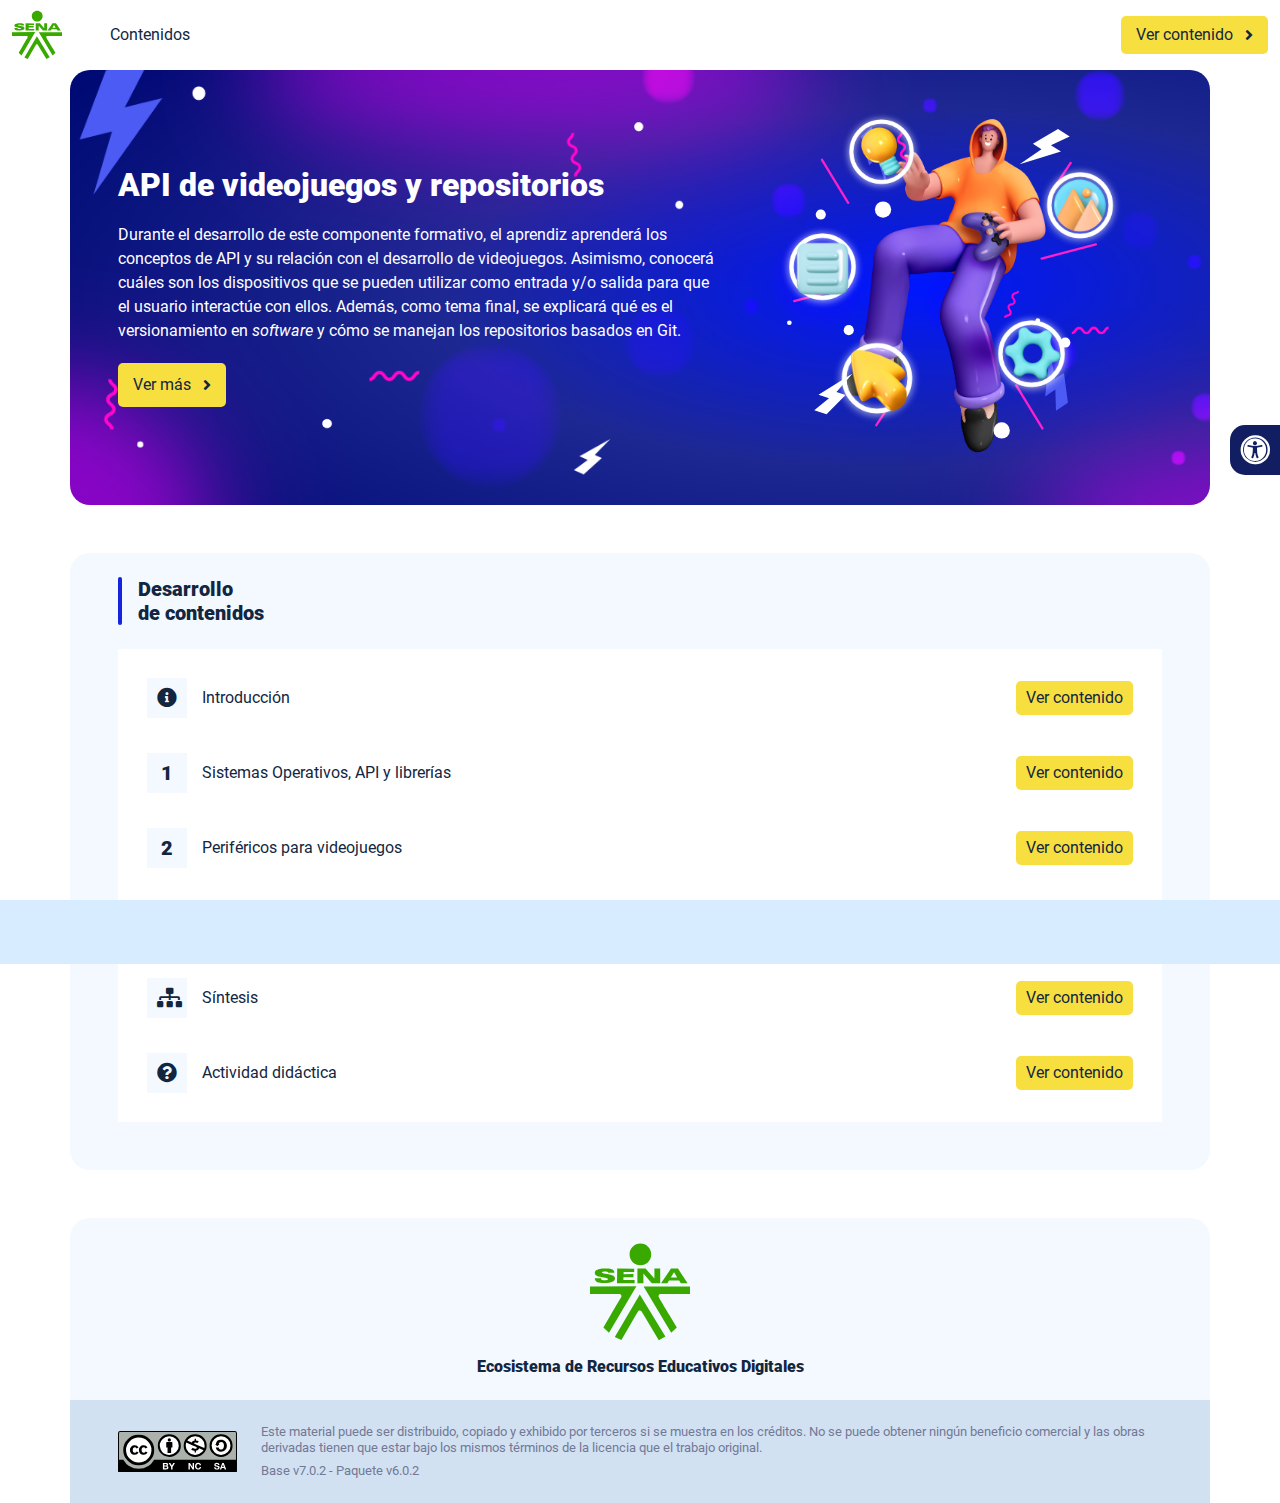
<file: index.html>
<!DOCTYPE html><html lang=""><head><meta charset="utf-8"><meta http-equiv="X-UA-Compatible" content="IE=edge"><meta name="viewport" content="width=device-width,initial-scale=1"><link rel="icon" href="favicon.ico"><title>API de videojuegos y repositorios</title><link href="css/chunk-110f1f0b.52141945.css" rel="prefetch"><link href="css/chunk-179248a2.52141945.css" rel="prefetch"><link href="css/chunk-2a9fce91.52141945.css" rel="prefetch"><link href="css/chunk-515a8379.5db19745.css" rel="prefetch"><link href="css/chunk-59974754.e5c61dde.css" rel="prefetch"><link href="css/chunk-5d1ce150.52141945.css" rel="prefetch"><link href="css/chunk-60cbc06b.09438581.css" rel="prefetch"><link href="css/chunk-623f2040.52141945.css" rel="prefetch"><link href="css/chunk-6a43ec24.52141945.css" rel="prefetch"><link href="css/chunk-6e1e538a.3ba0a060.css" rel="prefetch"><link href="css/chunk-6e613899.52141945.css" rel="prefetch"><link href="css/chunk-766a929b.b5f74e78.css" rel="prefetch"><link href="css/chunk-7794bb60.52141945.css" rel="prefetch"><link href="css/comple.24b3ea3b.css" rel="prefetch"><link href="css/creditos.71e32e17.css" rel="prefetch"><link href="css/glosario.74674aa5.css" rel="prefetch"><link href="css/intro.03665ad3.css" rel="prefetch"><link href="css/referencias.17ba18fc.css" rel="prefetch"><link href="css/tema1.4781bec2.css" rel="prefetch"><link href="css/tema2.f98b9ead.css" rel="prefetch"><link href="css/tema3.c4a2363d.css" rel="prefetch"><link href="js/actividad.cdf3d091.js" rel="prefetch"><link href="js/chunk-0206bfa0.07f4fcb8.js" rel="prefetch"><link href="js/chunk-110f1f0b.c729ecf3.js" rel="prefetch"><link href="js/chunk-13a6037e.725eca6a.js" rel="prefetch"><link href="js/chunk-179248a2.0882ec97.js" rel="prefetch"><link href="js/chunk-18f95272.bb47be6d.js" rel="prefetch"><link href="js/chunk-2a9fce91.79146cce.js" rel="prefetch"><link href="js/chunk-2c06842c.f5617033.js" rel="prefetch"><link href="js/chunk-2d0c5615.01eba69d.js" rel="prefetch"><link href="js/chunk-2d0e96ec.ec734bee.js" rel="prefetch"><link href="js/chunk-2d208d90.ab67193c.js" rel="prefetch"><link href="js/chunk-2d21d0e2.f77c22e4.js" rel="prefetch"><link href="js/chunk-2d22c123.c9115eca.js" rel="prefetch"><link href="js/chunk-2e80bb9a.b3e4ecbc.js" rel="prefetch"><link href="js/chunk-319206de.06f535cf.js" rel="prefetch"><link href="js/chunk-36769079.0093655a.js" rel="prefetch"><link href="js/chunk-4cdd78c0.b1eae698.js" rel="prefetch"><link href="js/chunk-515a8379.471b9110.js" rel="prefetch"><link href="js/chunk-53ccb27e.03f89fab.js" rel="prefetch"><link href="js/chunk-55d286b8.69a8245e.js" rel="prefetch"><link href="js/chunk-59974754.d7b5c639.js" rel="prefetch"><link href="js/chunk-5d1ce150.33dbeb12.js" rel="prefetch"><link href="js/chunk-60cbc06b.e7f70342.js" rel="prefetch"><link href="js/chunk-623f2040.f9fac6f0.js" rel="prefetch"><link href="js/chunk-659152b8.3f7b8817.js" rel="prefetch"><link href="js/chunk-6a43ec24.3e891bb4.js" rel="prefetch"><link href="js/chunk-6e1e538a.034b6f92.js" rel="prefetch"><link href="js/chunk-6e613899.2a976d39.js" rel="prefetch"><link href="js/chunk-766a929b.1ae4942d.js" rel="prefetch"><link href="js/chunk-7794bb60.f954ae38.js" rel="prefetch"><link href="js/chunk-c796899c.ed37a8e2.js" rel="prefetch"><link href="js/chunk-e8a7823a.c0dd9220.js" rel="prefetch"><link href="js/chunk-fde47172.7ec6a62b.js" rel="prefetch"><link href="js/comple.47722ec8.js" rel="prefetch"><link href="js/creditos.a69d078c.js" rel="prefetch"><link href="js/glosario.2c6de983.js" rel="prefetch"><link href="js/intro.97671a3a.js" rel="prefetch"><link href="js/referencias.241d5499.js" rel="prefetch"><link href="js/sintesis.be134a0e.js" rel="prefetch"><link href="js/tema1.582524c8.js" rel="prefetch"><link href="js/tema2.9f1f2992.js" rel="prefetch"><link href="js/tema3.7d926a75.js" rel="prefetch"><link href="css/app.5b5f7ca4.css" rel="preload" as="style"><link href="css/chunk-vendors.8c5f2510.css" rel="preload" as="style"><link href="js/app.572cc6d2.js" rel="preload" as="script"><link href="js/chunk-vendors.a4c0fb66.js" rel="preload" as="script"><link href="css/chunk-vendors.8c5f2510.css" rel="stylesheet"><link href="css/app.5b5f7ca4.css" rel="stylesheet"></head><body><noscript><strong>We're sorry but API de videojuegos y repositorios doesn't work properly without JavaScript enabled. Please enable it to continue.</strong></noscript><div id="app"></div><script src="js/chunk-vendors.a4c0fb66.js"></script><script src="js/app.572cc6d2.js"></script></body></html>
</file>
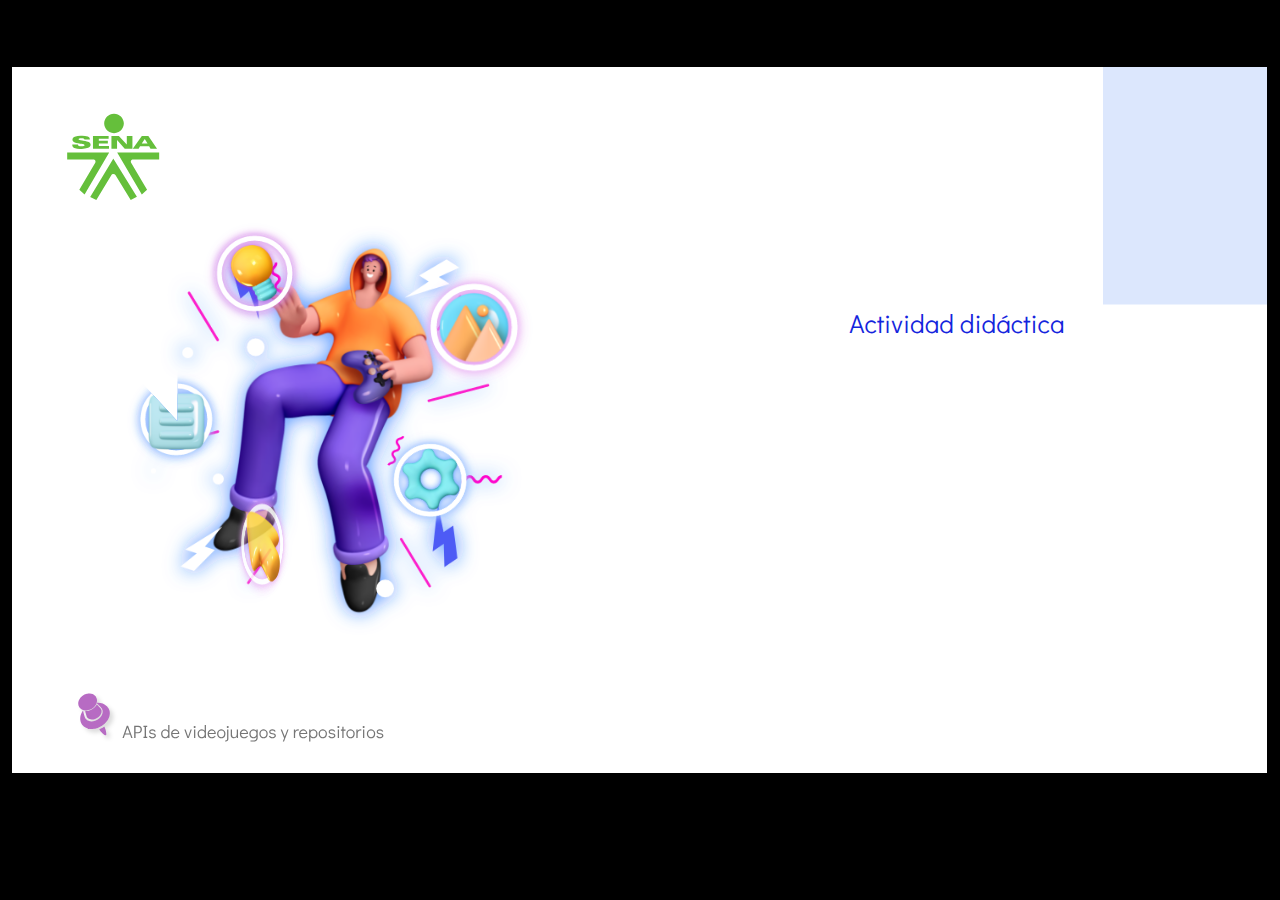
<file: actividades/story.html>
﻿<!doctype html>
<html lang="es">
<head>
  <meta charset="utf-8">
  <!-- Creado con Storyline 360 - http://www.articulate.com  -->
  <!-- version: 3.79.30834.0 -->
  <title>Actividad did&#225;ctica</title>
  <meta http-equiv="x-ua-compatible" content="IE=edge"/>
  <meta name="viewport" content="width=device-width,initial-scale=1,user-scalable=no,shrink-to-fit=no,minimal-ui"/>
  <meta name="apple-mobile-web-app-capable" content="yes"/>
  <style>
    html, body { height: 100%; padding: 0; margin: 0 }
    #app { height: 100%; width: 100%; }
  </style>

  <script>
    window.DS = {};
    window.globals = {
      DATA_PATH_BASE: '',
      HAS_FRAME: true,
      HAS_SLIDE: true,

      lmsPresent: false,
      tinCanPresent: false,
      cmi5Present: false,
      aoSupport: false,
      scale: 'show all',
      captureRc: false,
      browserSize: 'optimal',
      bgColor: '#000000',
      features: 'ConnectionMessages,DropIn1,DropIn2,DropIn3,DropIn4,FullScreenToggle,LayerPresentAsDialog,MultipleQuizTracking,UpdatedThemeEditor,VideoSync',
      themeName: 'classic',
      preloaderColor: '#FFFFFF',
      suppressAnalytics: false,
      productChannel: 'stable',
      publishSource: 'storyline',
      aid: 'aid|5304b41d-7af7-4125-b8d1-83eb222823e2',
      cid: '04bfd34e-cd07-4569-9f02-371561cab23e',
      playerVersion: '3.79.30834.0',
      publishTimestamp: '2023-12-28T00:51:42.8648988Z',
      maxIosVideoElements: 10,
      connectionSettings: { mode: 'disabled' },

      
      parseParams: function(qs) {
        if (window.globals.parsedParams != null) {
          return window.globals.parsedParams;
        }
        qs = (qs || window.location.search.substr(1)).split('+').join(' ');
        var params = {},
            tokens,
            re = /[?&]?([^=]+)=([^&]*)/g;

        while (tokens = re.exec(qs)) {
          params[decodeURIComponent(tokens[1]).trim()] =
            decodeURIComponent(tokens[2]).trim();
        }
        window.globals.parsedParams = params;
        return params;
      }

    };
  </script>
  <script>
    var isIe11 = ('ActiveXObject' in window || window.MSBlobBuilder != null)
      && window.msCrypto != null && !window.ActiveXObject;
    if (isIe11) {
      window.globals.unsupportedBrowser = true;
      document.write(atob('[base64]'));
    }
  </script>
  
  <script>window.THREE = { };</script>
  
</head>
<body style="background: #000000" class="cs-HTML theme-classic">
  <!-- 360 -->
  <script>!function(){var e,i=/iPhone/i,o=/iPod/i,n=/iPad/i,t=/\biOS-universal(?:.+)Mac\b/i,r=/\bAndroid(?:.+)Mobile\b/i,a=/Android/i,d=/(?:SD4930UR|\bSilk(?:.+)Mobile\b)/i,p=/Silk/i,l=/Windows Phone/i,u=/\bWindows(?:.+)ARM\b/i,b=/BlackBerry/i,s=/BB10/i,c=/Opera Mini/i,f=/\b(CriOS|Chrome)(?:.+)Mobile/i,h=/Mobile(?:.+)Firefox\b/i,v=function(e){return void 0!==e&&"MacIntel"===e.platform&&"number"==typeof e.maxTouchPoints&&e.maxTouchPoints>1&&"undefined"==typeof MSStream};e=function(e){var m={userAgent:"",platform:"",maxTouchPoints:0};e||"undefined"==typeof navigator?"string"==typeof e?m.userAgent=e:e&&e.userAgent&&(m={userAgent:e.userAgent,platform:e.platform,maxTouchPoints:e.maxTouchPoints||0}):m={userAgent:navigator.userAgent,platform:navigator.platform,maxTouchPoints:navigator.maxTouchPoints||0};var g=m.userAgent,y=g.split("[FBAN");void 0!==y[1]&&(g=y[0]),void 0!==(y=g.split("Twitter"))[1]&&(g=y[0]);var A=function(e){return function(i){return i.test(e)}}(g),w={apple:{phone:A(i)&&!A(l),ipod:A(o),tablet:!A(i)&&(A(n)||v(m))&&!A(l),universal:A(t),device:(A(i)||A(o)||A(n)||A(t)||v(m))&&!A(l)},amazon:{phone:A(d),tablet:!A(d)&&A(p),device:A(d)||A(p)},android:{phone:!A(l)&&A(d)||!A(l)&&A(r),tablet:!A(l)&&!A(d)&&!A(r)&&(A(p)||A(a)),device:!A(l)&&(A(d)||A(p)||A(r)||A(a))||A(/\bokhttp\b/i)},windows:{phone:A(l),tablet:A(u),device:A(l)||A(u)},other:{blackberry:A(b),blackberry10:A(s),opera:A(c),firefox:A(h),chrome:A(f),device:A(b)||A(s)||A(c)||A(h)||A(f)},any:!1,phone:!1,tablet:!1};return w.any=w.apple.device||w.android.device||w.windows.device||w.other.device,w.phone=w.apple.phone||w.android.phone||w.windows.phone,w.tablet=w.apple.tablet||w.android.tablet||w.windows.tablet,w}(),"object"==typeof exports&&"undefined"!=typeof module?module.exports=e:"function"==typeof define&&define.amd?define((function(){return e})):this.isMobile=e}();
    window.isMobile.apple.tablet = window.isMobile.apple.tablet ||
      (navigator.platform === 'MacIntel' && navigator.maxTouchPoints > 1);
    window.isMobile.apple.device = window.isMobile.apple.device || window.isMobile.apple.tablet;
    window.isMobile.tablet = window.isMobile.tablet || window.isMobile.apple.tablet;
    window.isMobile.any = window.isMobile.any || window.isMobile.apple.tablet;
  </script>

  <div id="focus-sink" tabindex="-1"></div>

  <div id="preso"></div>
  <script>
    (function() {

      var classTypes = [ 'desktop', 'mobile', 'phone', 'tablet' ];

      var addDeviceClasses = function(prefix, testObj) {
        var curr, i;
        for (i = 0; i < classTypes.length; i++) {
          curr = classTypes[i];
          if (testObj[curr]) {
            document.body.classList.add(prefix + curr);
          }
        }
      };

      var params = window.globals.parseParams(),
          isDevicePreview = params.devicepreview === '1',
          isPhoneOverride = params.deviceType === 'phone' || (isDevicePreview && params.phone == '1'),
          isTabletOverride = (params.deviceType === 'tablet' || isDevicePreview) && !isPhoneOverride,
          isMobileOverride = isPhoneOverride || isTabletOverride;

      var deviceView = {
        desktop: !window.isMobile.any && !isMobileOverride,
        mobile: window.isMobile.any || isMobileOverride,
        phone: isPhoneOverride || (window.isMobile.phone && !isTabletOverride),
        tablet: isTabletOverride || window.isMobile.tablet
      };

      window.globals.deviceView = deviceView;
      window.isMobile.desktop = !window.isMobile.any;
      window.isMobile.mobile = window.isMobile.any;

      addDeviceClasses('view-', deviceView);

    })();
  </script>
  
  <script src='story_content/user.js' type=text/javascript></script>
  <div class="slide-loader"></div>

  <script>
    if (window.globals.deviceView.isMobile) { var doc = document, loader = doc.body.querySelector('.slide-loader'); [ 1, 2, 3 ].forEach(function(n) { var d = doc.createElement('div'); d.style.backgroundColor = window.globals.preloaderColor; d.classList.add('mobile-loader-dot'); d.classList.add('dot' + n); loader.appendChild(d); }); }
  </script>

  <div class="mobile-load-title-overlay" style="display: none">
    <div class="mobile-load-title">Actividad did&#225;ctica</div>
  </div>

  <div class="mobile-chrome-warning"></div>

  
<style>
  .warn-connection-dialog {
    display: none;
    background: transparent;
    pointer-events: all;
    position: fixed;
    left: 0;
    top: 0;
    width: 100%;
    height: 100%;
    z-index: 999;
  }

  .warn-connection-content {
    pointer-events: all;
    border-radius: 4px;
    background: white;
    border: 1px solid #E7E7E7;
    color: #333333;
    box-shadow: 0 2px 4px rgba(0, 0, 0, 0.25);
    transition: all 150ms ease-out;
    position: absolute;
    white-space: nowrap;
  }

  .view-phone.is-landscape .warn-connection-content {
    left: 23px;
    bottom: 23px;
  }

  .view-tablet.is-landscape .warn-connection-content {
    left: 50%;
    top: 20px;
    transform: translateX(-50%);
  }

  .is-portrait .warn-connection-content {
    transform: translate(-50%, calc(-100% - 15px));
  }

  .warn-connection-content p {
    display: inline-block;
    margin: 0 8px 0 0;
    line-height: 33px;
    font-size: 11px;
  }

  .warn-connection-content svg {
    position: relative;
    vertical-align: middle;
    margin: 0 2px 2px 8px;
  }

  .view-desktop .warn-connection-content {
    left: 1.5em;
    bottom: 1.5em;
  }

  .view-desktop .warn-connection-content p {
    font-size: 1.1em;
  }

  .is-offline .warn-connection-dialog {
    display: block;
  }

  .is-offline .cs-panel * {
    pointer-events: none !important;
  }

  .is-offline .cs-panel {
    pointer-events: all !important;
  }

  .is-offline #nav-controls * {
    pointer-events: none !important;
  }

  .is-offline #nav-controls {
    pointer-events: all !important;
  }
</style>

<div class="warn-connection-dialog" role="alertdialog" aria-modal="true" tabindex="0" aria-labelledby="warn-connection-message">
  <div class="warn-connection-content">
    <svg width="17" height="15" viewBox="0 0 17 15" xmlns="http://www.w3.org/2000/svg">
      <path fill="#8F0000" stroke="white" d="M16.07,12.98 L15.88,12.23 L9.51,1.21 C8.97,0.26,7.6,0.26,7.06,1.21 L0.69,12.23 C0.15,13.16,0.81,14.36,1.91,14.36 H14.65 C15.47,14.36,16.05,13.7,16.07,12.98 Z"/>
      <path fill="white" stroke="white" d="M8.58,5.5 C8.35,5.28,8.5,5.35,8.21,5.32 C8.09,5.35,7.97,5.49,7.96,5.67 C7.97,5.79,7.98,5.92,7.98,6.04 L7.98,6.04 C7.99,6.17,8,6.31,8.01,6.43 L8.01,6.44 C8.03,6.92,8.06,7.41,8.09,7.9 L8.09,7.9 C8.12,8.39,8.14,8.88,8.17,9.37 C8.17,9.39,8.18,9.42,8.2,9.44 C8.23,9.46,8.25,9.47,8.28,9.47 C8.31,9.47,8.34,9.46,8.35,9.44 C8.37,9.43,8.38,9.4,8.39,9.35 L8.39,9.34 C8.39,9.24,8.4,9.15,8.4,9.05 L8.4,9.05 C8.41,8.96,8.41,8.86,8.42,8.75 C8.43,8.44,8.45,8.12,8.47,7.81 L8.47,7.81 C8.49,7.49,8.51,7.18,8.53,6.87 C8.55,6.46,8.56,6.05,8.59,5.64 L8.6,5.62 C8.6,5.57,8.59,5.53,8.58,5.5 L8.21,5.32 Z"/>
      <circle fill="white" stroke="white" cx="8.3" cy="11.35" r="0.3"/>
    </svg>
    <p id="warn-connection-message">You are offline. Trying to reconnect...</p>
  </div>
</div>

<script>
  (function() {
    window.DS.connection = {
      warningShown: false,
      assets: {},
      loadingAssetGroup: false,
      retryDelay: 500
    };

    var connectionSettings = window.globals.connectionSettings || {};

    // The `window.globals.features` variable must be set in `webpack.dev.config` when testing locally - it is not enough
    // to have it in the data - but it must be set there as well.
    var useConnectionMessages = window.AbortController != null &&
      window.location.protocol != 'file:' &&
      window.globals.features.indexOf('ConnectionMessages') != -1 &&
      connectionSettings.mode === 'normal';

    window.DS.connection.useConnectionMessages = useConnectionMessages;

    var assetCount = 0;
    var checkLoadedId;


    if (useConnectionMessages && connectionSettings != null) {
      var contentEl = document.querySelector('.warn-connection-content');
      var messageEl = contentEl.querySelector('p');

      if (connectionSettings.useDarkTheme) {
        contentEl.style.borderColor = '#BABBBA';
        contentEl.style.backgroundColor = '#282828';
        contentEl.style.color = '#FFFFFF';
      }

      if (connectionSettings.message != null) {
        messageEl.textContent = window.decodeURIComponent(connectionSettings.message);
      }
    }

    function checkAssetsReady() {
      for (var i in DS.connection.assets) {
        if (!DS.connection.assets[i].success) {
          return false;
        }
      }
      return true;
    }

    function stopAssetGroup() {
      if (!useConnectionMessages) { return; }

      assetCount = 0;

      DS.connection.oldAssetGroup = DS.connection.assets;
      DS.connection.assets = {};
      DS.connection.loadingAssetGroup = false;
      clearInterval(checkLoadedId);
    }

    function startAssetGroup() {
      if (!useConnectionMessages) { return; }
      var ticks = 0;
      clearInterval(checkLoadedId);
      checkLoadedId = setInterval(function() {
        var loaded = 0;
        if (assetCount === 0 && loaded === 0) {
          clearInterval(checkLoadedId);
          return;
        }

        for (var i in DS.connection.assets) {
          if (DS.connection.assets[i].success) {
            loaded++;
          }
        }

        if (assetCount === loaded && checkAssetsReady()) {
          for (var i in DS.connection.assets) {
            if (DS.connection.assets[i].action) {
              DS.connection.assets[i].action();
            }
          }
          hideWarning();
          stopAssetGroup();
        }
      }, 100)
    }

    function requiredAsset(url, action, retry, type) {
      if (!useConnectionMessages) { return; }
      if (DS.connection.assets[url]) { return; }

      DS.connection.assets[url] = {
        success: false, action: action, retry: retry, type: type
      };
      assetCount = Object.keys(DS.connection.assets).length;
      if (!DS.connection.loadingAssetGroup) {
        startAssetGroup();
      }
      DS.connection.loadingAssetGroup = true;
    }

    function assetLoaded(url) {
      if (!useConnectionMessages) { return; }
      if (DS.connection.assets[url]) {
        DS.connection.assets[url].success = true;
      }
    }

    function assetFailed(url) {
      if (!useConnectionMessages) { return; }
      if (!DS.connection.assets[url]) {
        if (/\.js$/.test(url) && url.indexOf('transcripts') === -1) {
          setTimeout(function() {
            if (DS.connection.lastSlideLoaded != null) {
              DS.connection.lastSlideLoaded();
            }
          }, DS.connection.retryDelay);
        }
        return;
      }
      if (!DS.connection.warningShown) { showWarning(); }
      if (DS.connection.assets[url].retry) {
        setTimeout(function() {
          if (!DS.connection.assets[url].success) {
            DS.connection.assets[url].retry()
          }
        }, DS.connection.retryDelay);
      }
    }

    function hideWarning() {
      document.body.classList.remove('is-offline');
      DS.connection.warningShown = false;
      enableKeys();
    }
    DS.connection.hideWarning = hideWarning

    function showWarning(btn) {
      document.body.classList.add('is-offline')
      DS.connection.warningShown = true;
      updateWarningPosition();
      disableKeys();
    }

    function updateWarningPosition() {
      if (!DS.connection.warningShown) {
        return;
      }

      var isPortrait = document.body.classList.contains('is-portrait');
      var warningEl = document.querySelector('.warn-connection-content');

      if (isPortrait) {
        var slide = document.querySelector('.primary-slide');
        var slideRect = slide.getBoundingClientRect();

        warningEl.style.top = `${slideRect.top}px`
        warningEl.style.left = `${slideRect.left + slideRect.width / 2}px`
      } else {
        warningEl.style.top = null;
        warningEl.style.left = null;
      }

      window.requestAnimationFrame(updateWarningPosition);
    }

    function onDisableKeyDown(e) {
      e.preventDefault();
      e.stopImmediatePropagation();
    }

    function onDisableKeyUp(e) {
      e.preventDefault();
      e.stopImmediatePropagation();
    }

    var accStyle = document.createElement('style');
    var warnDialogEl = document.querySelector('.warn-connection-dialog');

    function disableKeys() {
      if (DS.views.nsStack.length === 1) {
        DS.views.nsStack[0].tabReachable = false
        DS.views.nsStack[0].updateTabIndex(true, true);
      }

      accStyle.innerHTML = '.acc-shadow-dom { display: none; }';
      document.body.appendChild(accStyle);

      warnDialogEl.parentNode.append(warnDialogEl);
      warnDialogEl.focus();
    }

    function enableKeys() {
      document.body.removeChild(accStyle);
      if (DS.views.nsStack.length === 1 && DS.views.nsStack[0].name === '_frame') {
        DS.views.nsStack[0].tabReachable = true;
        DS.views.nsStack[0].updateTabIndex();
      }
    }

    // these will all be noops if the feature flag isn't set in
    // the data and `window.globals.features`
    DS.connection.requiredAsset = requiredAsset;
    DS.connection.assetLoaded = assetLoaded;
    DS.connection.assetFailed = assetFailed;
    DS.connection.stopAssetGroup = stopAssetGroup;
    DS.connection.startAssetGroup = startAssetGroup;
  })();
</script>


  <script>
    
    if (window.autoSpider && window.vInterfaceObject) {
      document.querySelector('.mobile-load-title-overlay').style.display = 'none';
    }
  </script>

  

  <link rel="stylesheet" href="html5/data/css/output.min.css" data-noprefix/>
</body>
<script src="html5/lib/scripts/bootstrapper.min.js"></script>
</html>
</file>
<file: css/chunk-110f1f0b.52141945.css>
.actividad[data-v-c4e6906c]{background-color:#f2f2f2}.horizontal-scroll__wrapper[data-v-c4e6906c]{overflow:hidden}.horizontal-scroll[data-v-c4e6906c]{display:flex;transition:transform .5s ease-in-out;align-items:center;flex-wrap:nowrap}.horizontal-scroll[data-v-c4e6906c]:not(.row){width:100%}.horizontal-scroll--item-fw[data-v-c4e6906c]>div{flex-grow:0;flex-shrink:0;width:100%;margin:0!important}
</file>
<file: css/chunk-179248a2.52141945.css>
.actividad[data-v-c4e6906c]{background-color:#f2f2f2}.horizontal-scroll__wrapper[data-v-c4e6906c]{overflow:hidden}.horizontal-scroll[data-v-c4e6906c]{display:flex;transition:transform .5s ease-in-out;align-items:center;flex-wrap:nowrap}.horizontal-scroll[data-v-c4e6906c]:not(.row){width:100%}.horizontal-scroll--item-fw[data-v-c4e6906c]>div{flex-grow:0;flex-shrink:0;width:100%;margin:0!important}
</file>
<file: css/chunk-2a9fce91.52141945.css>
.actividad[data-v-c4e6906c]{background-color:#f2f2f2}.horizontal-scroll__wrapper[data-v-c4e6906c]{overflow:hidden}.horizontal-scroll[data-v-c4e6906c]{display:flex;transition:transform .5s ease-in-out;align-items:center;flex-wrap:nowrap}.horizontal-scroll[data-v-c4e6906c]:not(.row){width:100%}.horizontal-scroll--item-fw[data-v-c4e6906c]>div{flex-grow:0;flex-shrink:0;width:100%;margin:0!important}
</file>
<file: css/chunk-515a8379.5db19745.css>
.actividad{background-color:#f2f2f2}.banner-interno{position:relative}.banner-interno__fondo{position:absolute;top:0;bottom:-50px;left:0;right:0;background-color:#222b89;background-size:cover;background-position:50%}.banner-interno__titulo{display:flex;align-items:center}.banner-interno__titulo__icono{display:block;width:32px;height:32px;border-radius:50%;background-color:#fff;position:relative}.banner-interno__titulo__icono i{color:#222b89;position:absolute;left:50%;top:50%;transform:translate(-50%,-50%)}.banner-interno__titulo h1,.banner-interno__titulo h2,.banner-interno__titulo h3,.banner-interno__titulo h4,.banner-interno__titulo h5,.banner-interno__titulo h6{color:#fff;line-height:1.1em}
</file>
<file: css/chunk-59974754.e5c61dde.css>
.actividad{background-color:#f2f2f2}.aside-menu{position:fixed;top:70px;min-height:calc(100vh - 70px);max-height:calc(100vh - 70px);background-color:#f3f9ff;transition:flex .5s ease-in-out,width .5s ease-in-out;overflow-x:hidden;z-index:100001;width:300px}.aside-menu__black-background{position:fixed;inset:0;top:70px;background:rgba(0,0,0,.8);cursor:pointer}.aside-menu a{color:#111e61}.aside-menu__content{width:300px;display:flex;flex-direction:column;justify-content:space-between;min-height:calc(100vh - 70px);max-height:calc(100vh - 70px);border-right:1px solid #d8ecff;position:absolute;background:#fff}@media (max-height:800px){.aside-menu__content{min-height:800px;max-height:800px;overflow-y:auto}}.aside-menu__header{padding:10px;text-align:center;background-color:#d8ecff}.aside-menu__header h4{margin:0}.aside-menu__menu{overflow-y:auto;flex-grow:1;list-style:none;padding-left:0;margin-bottom:0}.aside-menu__menu__item--active .aside-menu__menu__item__lnk,.aside-menu__menu__item--active .aside-menu__sec-menu__item__lnk{background-color:#d8ecff;font-weight:700}.aside-menu__menu__item--sub-menu:hover,.aside-menu__menu__item:hover,.aside-menu__sec-menu__item:hover{background-color:#d8ecff}.aside-menu__menu__item--sub-menu{padding-left:10px}.aside-menu__menu__item--sub-menu--active .aside-menu__menu__item__lnk,.aside-menu__menu__item--sub-menu--active .aside-menu__sec-menu__item__lnk{background-color:#d8ecff;font-weight:700;position:relative}.aside-menu__menu__item--sub-menu--active .aside-menu__menu__item__lnk:before,.aside-menu__menu__item--sub-menu--active .aside-menu__sec-menu__item__lnk:before{content:"";display:block;position:absolute;left:0;bottom:0;top:0;width:4px;border-radius:2px;background-color:#1425dd}.aside-menu__menu__item__lnk,.aside-menu__sec-menu__item__lnk{display:flex;align-items:center;padding:10px 15px;line-height:1.1em}.aside-menu__menu__item__lnk i,.aside-menu__menu__item__lnk span,.aside-menu__sec-menu__item__lnk i,.aside-menu__sec-menu__item__lnk span{margin-right:10px}.aside-menu__menu__item__lnk i:last-child,.aside-menu__menu__item__lnk span:last-child,.aside-menu__sec-menu__item__lnk i:last-child,.aside-menu__sec-menu__item__lnk span:last-child{margin-right:0}.aside-menu__sec-menu{background-color:#d8ecff;padding:10px 0;flex-shrink:0;margin-bottom:0}.aside-menu__sec-menu__item{padding:10px 15px}.aside-menu__sec-menu__item__lnk{padding:0;border-radius:1em}.aside-menu__sec-menu__item__lnk i{display:block;width:2em;height:2em;padding:.5em 0;text-align:center;background-color:#fff;border-radius:50%}.aside-menu__sec-menu__item__lnk:hover{background-color:#fff}@media (max-width:576px){.aside-menu__sec-menu{padding-bottom:110px}}.main-menu-enter-active{animation:main-menu-open-animation .3s}.main-menu-enter-active .aside-menu__black-background{animation:main-menu-background-animation .3s}.main-menu-leave-active{animation:main-menu-open-animation .3s reverse}.main-menu-leave-active .aside-menu__black-background{animation:main-menu-background-animation .3s reverse}@keyframes main-menu-open-animation{0%{width:0}to{width:300px}}@keyframes main-menu-background-animation{0%{opacity:0}to{opacity:1}}
</file>
<file: css/chunk-5d1ce150.52141945.css>
.actividad[data-v-c4e6906c]{background-color:#f2f2f2}.horizontal-scroll__wrapper[data-v-c4e6906c]{overflow:hidden}.horizontal-scroll[data-v-c4e6906c]{display:flex;transition:transform .5s ease-in-out;align-items:center;flex-wrap:nowrap}.horizontal-scroll[data-v-c4e6906c]:not(.row){width:100%}.horizontal-scroll--item-fw[data-v-c4e6906c]>div{flex-grow:0;flex-shrink:0;width:100%;margin:0!important}
</file>
<file: css/chunk-60cbc06b.09438581.css>
.actividad[data-v-7e5a4120]{background-color:#f2f2f2}.header[data-v-7e5a4120]{position:sticky;top:0;padding-top:10px;padding-bottom:10px;background-color:#fff;z-index:10010;line-height:1.1em}.header__logo[data-v-7e5a4120]{width:50px}@media (max-width:576px){.header__componente-formativo[data-v-7e5a4120]{font-size:.8em}}.header__menu[data-v-7e5a4120]{cursor:pointer}.header__menu span[data-v-7e5a4120]{font-size:.7em;display:block;line-height:1em;text-align:center;color:#111e61}.header__menu__btn[data-v-7e5a4120]{width:30px;height:30px;position:relative;margin-bottom:4px}.header__menu__btn .line-1[data-v-7e5a4120],.header__menu__btn .line-2[data-v-7e5a4120],.header__menu__btn .line-3[data-v-7e5a4120]{height:4px;width:30px;background-color:#111e61;transform-origin:center center;position:absolute;left:0;border-radius:2px}.header__menu__btn .line-1[data-v-7e5a4120]{top:4px;animation:line-1-inactive-data-v-7e5a4120 .5s ease-in-out forwards}.header__menu__btn .line-2[data-v-7e5a4120]{top:13px;animation:line-2-inactive-data-v-7e5a4120 .5s ease-in-out forwards}.header__menu__btn .line-3[data-v-7e5a4120]{top:22px;animation:line-3-inactive-data-v-7e5a4120 .5s ease-in-out forwards}.header__menu__btn[data-v-7e5a4120]:hover{cursor:pointer}.header__menu__btn--open .line-1[data-v-7e5a4120]{animation:line-1-active-data-v-7e5a4120 .5s ease-in-out forwards}.header__menu__btn--open .line-2[data-v-7e5a4120]{animation:line-2-active-data-v-7e5a4120 .5s ease-in-out forwards}.header__menu__btn--open .line-3[data-v-7e5a4120]{animation:line-3-active-data-v-7e5a4120 .5s ease-in-out forwards}@keyframes line-1-active-data-v-7e5a4120{0%{transform:translate(0) rotate(0)}50%{transform:translateY(9px) rotate(0)}to{transform:translateY(9px) rotate(45deg)}}@keyframes line-2-active-data-v-7e5a4120{0%{transform:scale(1)}to{transform:scale(0)}}@keyframes line-3-active-data-v-7e5a4120{0%{transform:translate(0) rotate(0)}50%{transform:translateY(-9px) rotate(0)}to{transform:translateY(-9px) rotate(-45deg)}}@keyframes line-1-inactive-data-v-7e5a4120{0%{transform:translateY(9px) rotate(45deg)}50%{transform:translateY(9px) rotate(0)}to{transform:translate(0) rotate(0)}}@keyframes line-2-inactive-data-v-7e5a4120{0%{transform:scale(0)}to{transform:scale(1)}}@keyframes line-3-inactive-data-v-7e5a4120{0%{transform:translateY(-9px) rotate(-45deg)}50%{transform:translateY(-9px) rotate(0)}to{transform:translate(0) rotate(0)}}
</file>
<file: css/chunk-623f2040.52141945.css>
.actividad[data-v-c4e6906c]{background-color:#f2f2f2}.horizontal-scroll__wrapper[data-v-c4e6906c]{overflow:hidden}.horizontal-scroll[data-v-c4e6906c]{display:flex;transition:transform .5s ease-in-out;align-items:center;flex-wrap:nowrap}.horizontal-scroll[data-v-c4e6906c]:not(.row){width:100%}.horizontal-scroll--item-fw[data-v-c4e6906c]>div{flex-grow:0;flex-shrink:0;width:100%;margin:0!important}
</file>
<file: css/chunk-6a43ec24.52141945.css>
.actividad[data-v-c4e6906c]{background-color:#f2f2f2}.horizontal-scroll__wrapper[data-v-c4e6906c]{overflow:hidden}.horizontal-scroll[data-v-c4e6906c]{display:flex;transition:transform .5s ease-in-out;align-items:center;flex-wrap:nowrap}.horizontal-scroll[data-v-c4e6906c]:not(.row){width:100%}.horizontal-scroll--item-fw[data-v-c4e6906c]>div{flex-grow:0;flex-shrink:0;width:100%;margin:0!important}
</file>
<file: css/chunk-6e1e538a.3ba0a060.css>
.actividad[data-v-4f6b7c58]{background-color:#f2f2f2}.accesibilidad[data-v-4f6b7c58]{position:fixed;right:0;top:50vh;height:50px;background-color:#111e61;border-top-left-radius:15px;border-bottom-left-radius:15px;transform:translateY(-50%) translateX(100%) translateX(-50px);overflow:hidden;transition:transform .3s ease-in-out,height .3s ease-in-out}.accesibilidad[data-v-4f6b7c58]:hover{transform:translateY(-50%) translateX(0);height:12.75rem}.accesibilidad [data-v-4f6b7c58]{color:#fff}.accesibilidad__menu__content .accesibilidad__menu__item[data-v-4f6b7c58]{cursor:pointer}.accesibilidad__menu__content .accesibilidad__menu__item[data-v-4f6b7c58]:hover{background-color:#273685}.accesibilidad__menu__content .accesibilidad__menu__item[data-v-4f6b7c58]:last-child{border:none}.accesibilidad__menu__item[data-v-4f6b7c58]{display:flex;align-items:center;padding:10px;border-bottom:1px solid #273685;line-height:1em;-moz-user-select:none;user-select:none}.accesibilidad__menu i[data-v-4f6b7c58]{font-size:30px;font-style:normal;margin-right:10px;line-height:1em}.accesibilidad__menu img[data-v-4f6b7c58]{width:30px;margin-right:10px}
</file>
<file: css/chunk-6e613899.52141945.css>
.actividad[data-v-c4e6906c]{background-color:#f2f2f2}.horizontal-scroll__wrapper[data-v-c4e6906c]{overflow:hidden}.horizontal-scroll[data-v-c4e6906c]{display:flex;transition:transform .5s ease-in-out;align-items:center;flex-wrap:nowrap}.horizontal-scroll[data-v-c4e6906c]:not(.row){width:100%}.horizontal-scroll--item-fw[data-v-c4e6906c]>div{flex-grow:0;flex-shrink:0;width:100%;margin:0!important}
</file>
<file: css/chunk-766a929b.b5f74e78.css>
.actividad{background-color:#f2f2f2}.barra-avance{display:flex;align-items:center;justify-content:space-between;position:fixed;bottom:0;left:0;width:100%;padding:10px;background-color:#d8ecff;transition:transform .5s ease-in-out;z-index:100000}.barra-avance__barra{margin:0 20px;flex:1;position:relative;max-width:800px}.barra-avance__barra--amarilla,.barra-avance__barra--blanca{height:4px}.barra-avance__barra--amarilla:after,.barra-avance__barra--amarilla:before,.barra-avance__barra--blanca:after,.barra-avance__barra--blanca:before{content:"";display:block;width:10px;height:10px;border-radius:50%;position:absolute;top:50%}.barra-avance__barra--amarilla:before,.barra-avance__barra--blanca:before{left:0;transform:translate(-50%,-50%)}.barra-avance__barra--amarilla:after,.barra-avance__barra--blanca:after{right:0;transform:translate(50%,-50%)}.barra-avance__barra--blanca{background-color:#fff}.barra-avance__barra--blanca:after,.barra-avance__barra--blanca:before{background-color:#fff}.barra-avance__barra--amarilla{position:absolute;width:100%;top:0;background-color:#f7df3f}.barra-avance__barra--amarilla:after,.barra-avance__barra--amarilla:before{background-color:#f7df3f}.barra-avance__boton--regresar{background-color:#b0c0d2}.barra-avance__boton--regresar span{color:#111e61!important}.barra-avance__boton--disable{opacity:0;pointer-events:none}.barra-avance--open{transform:translateY(0)}.barra-avance--close{transform:translateY(100%)}
</file>
<file: css/chunk-7794bb60.52141945.css>
.actividad[data-v-c4e6906c]{background-color:#f2f2f2}.horizontal-scroll__wrapper[data-v-c4e6906c]{overflow:hidden}.horizontal-scroll[data-v-c4e6906c]{display:flex;transition:transform .5s ease-in-out;align-items:center;flex-wrap:nowrap}.horizontal-scroll[data-v-c4e6906c]:not(.row){width:100%}.horizontal-scroll--item-fw[data-v-c4e6906c]>div{flex-grow:0;flex-shrink:0;width:100%;margin:0!important}
</file>
<file: css/comple.24b3ea3b.css>
.banner-interno{position:relative}.banner-interno__fondo{position:absolute;top:0;bottom:-50px;left:0;right:0;background-color:#222b89;background-size:cover;background-position:50%}.banner-interno__titulo{display:flex;align-items:center}.banner-interno__titulo__icono{display:block;width:32px;height:32px;border-radius:50%;background-color:#fff;position:relative}.banner-interno__titulo__icono i{color:#222b89;position:absolute;left:50%;top:50%;transform:translate(-50%,-50%)}.banner-interno__titulo h1,.banner-interno__titulo h2,.banner-interno__titulo h3,.banner-interno__titulo h4,.banner-interno__titulo h5,.banner-interno__titulo h6{color:#fff;line-height:1.1em}.actividad{background-color:#f2f2f2}.complementario__enlaces{display:flex;justify-content:center;flex-wrap:wrap}.complementario__enlaces a{margin:0 5px}.complementario__btn{font-size:1.5em;line-height:1em}table{width:calc(100% - 1px);min-width:800px}table thead{background-color:#d8ecff}table thead th{border-color:#d8ecff}table td,table th{padding:25px 20px;text-align:center}
</file>
<file: css/creditos.71e32e17.css>
.banner-interno{position:relative}.banner-interno__fondo{position:absolute;top:0;bottom:-50px;left:0;right:0;background-color:#222b89;background-size:cover;background-position:50%}.banner-interno__titulo{display:flex;align-items:center}.banner-interno__titulo__icono{display:block;width:32px;height:32px;border-radius:50%;background-color:#fff;position:relative}.banner-interno__titulo__icono i{color:#222b89;position:absolute;left:50%;top:50%;transform:translate(-50%,-50%)}.banner-interno__titulo h1,.banner-interno__titulo h2,.banner-interno__titulo h3,.banner-interno__titulo h4,.banner-interno__titulo h5,.banner-interno__titulo h6{color:#fff;line-height:1.1em}.actividad{background-color:#f2f2f2}.creditos-vista .tarjeta.credito{background-color:#d2e1f1}.creditos{color:#727997;overflow-x:auto}.creditos__item{min-width:490px}.creditos p{line-height:1.3em;margin-bottom:0;color:#727997}.creditos__titulo{font-weight:700;background-color:#d2e1f1;padding:5px 10px;border-top-radius:5px;border-top-left-radius:5px;border-top-right-radius:5px}.creditos table td,.creditos table th{border-color:#d2e1f1}
</file>
<file: css/glosario.74674aa5.css>
.banner-interno{position:relative}.banner-interno__fondo{position:absolute;top:0;bottom:-50px;left:0;right:0;background-color:#222b89;background-size:cover;background-position:50%}.banner-interno__titulo{display:flex;align-items:center}.banner-interno__titulo__icono{display:block;width:32px;height:32px;border-radius:50%;background-color:#fff;position:relative}.banner-interno__titulo__icono i{color:#222b89;position:absolute;left:50%;top:50%;transform:translate(-50%,-50%)}.banner-interno__titulo h1,.banner-interno__titulo h2,.banner-interno__titulo h3,.banner-interno__titulo h4,.banner-interno__titulo h5,.banner-interno__titulo h6{color:#fff;line-height:1.1em}.actividad{background-color:#f2f2f2}.glosario__letra-item{display:flex}.glosario__letra-item__texto{padding-top:5px}.glosario__letra-item__letra__icono{width:32px;height:32px;position:relative;line-height:1em;border-radius:50%;background-color:#d2e1f1}.glosario__letra-item__letra__icono span{position:absolute;left:50%;top:50%;transform:translate(-50%,-50%);font-size:1.1em;font-weight:900}
</file>
<file: css/intro.03665ad3.css>
.actividad{background-color:#f2f2f2}@media (min-width:992px){.bg-intro{background-image:url(../img/bg-intro.d2e3299b.svg);background-position:100%;background-repeat:no-repeat;background-size:cover}}
</file>
<file: css/referencias.17ba18fc.css>
.banner-interno{position:relative}.banner-interno__fondo{position:absolute;top:0;bottom:-50px;left:0;right:0;background-color:#222b89;background-size:cover;background-position:50%}.banner-interno__titulo{display:flex;align-items:center}.banner-interno__titulo__icono{display:block;width:32px;height:32px;border-radius:50%;background-color:#fff;position:relative}.banner-interno__titulo__icono i{color:#222b89;position:absolute;left:50%;top:50%;transform:translate(-50%,-50%)}.banner-interno__titulo h1,.banner-interno__titulo h2,.banner-interno__titulo h3,.banner-interno__titulo h4,.banner-interno__titulo h5,.banner-interno__titulo h6{color:#fff;line-height:1.1em}.actividad{background-color:#f2f2f2}.referencias__item:last-child hr{display:none}.referencias__item a{color:#2196f3;text-decoration:underline;overflow-wrap:break-word}
</file>
<file: css/tema1.4781bec2.css>
.actividad{background-color:#f2f2f2}.bg-1{background-image:url(../img/bg-1.9552582a.png)}.bg-1,.bg-2{background-position:100%;background-repeat:no-repeat;background-size:cover}.bg-2{background-image:url(../img/bg-2.d969ca62.svg)}.bg-3{background-image:url(../img/bg-3.49ec5f81.svg);background-position:100%;background-repeat:no-repeat;background-size:contain}.bg-7{background-image:url(../img/bg-7b.0d4a404c.png);background-position:100%;background-position:top}.bg-7,.bg-8{background-repeat:no-repeat;background-size:cover}.bg-8{background-image:url(../img/bg-8.2ac2c064.svg);background-position:100%}.tabs-a .row{align-items:stretch}.tabs-a__content-item--active{height:100%}
</file>
<file: css/tema2.f98b9ead.css>
.actividad{background-color:#f2f2f2}@media (min-width:992px){.bg-7{background-image:url(../img/bg-7b.0d4a404c.png);background-position:100%;background-repeat:no-repeat;background-size:cover;background-position:top}}
</file>
<file: css/tema3.c4a2363d.css>
.actividad{background-color:#f2f2f2}.bg-intro{background-image:url(../img/bg-intro.d2e3299b.svg)}.bg-8,.bg-intro{background-position:100%;background-repeat:no-repeat;background-size:cover}.bg-8{background-image:url(../img/bg-8.2ac2c064.svg)}.tabs-a .row{align-items:stretch}.tabs-a__content-item--active{height:100%}.tarjeta--gris{background:#f3bcf9}.linea-tiempo-d__item--selected .tarjeta--gris{background:#fae2fd}.linea-tiempo-d__item__number.tarjeta--gris{background:#f7df3f}
</file>
<file: css/app.5b5f7ca4.css>
*{box-sizing:inherit}:after,:before{box-sizing:inherit}html{height:100%;line-height:1.15;box-sizing:border-box;-webkit-font-smoothing:antialiased;-moz-osx-font-smoothing:grayscale;-webkit-text-size-adjust:100%;-ms-text-size-adjust:100%;text-rendering:optimizeLegibility}a,abbr,acronym,address,applet,article,aside,audio,b,big,blockquote,body,canvas,caption,center,cite,code,dd,del,details,dfn,div,dl,dt,em,embed,fieldset,figcaption,figure,footer,form,h1,h2,h3,h4,h5,h6,header,hgroup,html,i,iframe,img,ins,kbd,label,legend,li,mark,menu,nav,object,ol,output,p,pre,q,ruby,s,samp,section,small,span,strike,strong,sub,summary,sup,table,tbody,td,tfoot,th,thead,time,tr,tt,u,ul,var,video{margin:0;padding:0;border:0;outline:0;background:transparent;vertical-align:baseline}article,aside,details,figcaption,figure,footer,header,main,menu,nav,section,summary{display:block}[hidden],template{display:none}hr{box-sizing:content-box;height:0;border-bottom:1px solid #e8e8e8;border-left:0;border-right:0;border-top:0;margin:1.5em 0;overflow:visible}[hidden]{display:none}a{font-family:Roboto,sans-serif;font-size:1em;font-weight:400;text-decoration:none;color:#12263f;background-color:transparent;transition:all .15s ease-in-out;-webkit-text-decoration-skip:objects}a:active,a:hover{outline-width:0}a:active,a:focus,a:hover{color:#000}[type=button],[type=reset],[type=submit],button{-moz-appearance:none;appearance:none;cursor:pointer;display:inline-block;vertical-align:middle;border:0;border-radius:5px;color:#12263f;background-color:#f7df3f;font-family:Roboto,sans-serif;font-weight:400;font-size:1em;-webkit-font-smoothing:antialiased;line-height:1em;white-space:nowrap;text-decoration:none;text-transform:none;padding:.75em 1.5em;margin:0;-moz-user-select:none;user-select:none;overflow:visible;transition:background-color .15s ease-in-out}[type=button]:focus,[type=button]:hover,[type=reset]:focus,[type=reset]:hover,[type=submit]:focus,[type=submit]:hover,button:focus,button:hover{background-color:#f7df3f;color:#12263f}[type=button]:disabled,[type=reset]:disabled,[type=submit]:disabled,button:disabled{cursor:not-allowed;opacity:.5}[type=button]:disabled:hover,[type=reset]:disabled:hover,[type=submit]:disabled:hover,button:disabled:hover{background-color:#f7df3f}input,select,textarea{margin:0;display:block;font-family:Roboto,sans-serif;font-size:16px}input{overflow:visible}[type=color],[type=date],[type=datetime-local],[type=datetime],[type=email],[type=month],[type=number],[type=password],[type=search],[type=tel],[type=text],[type=time],[type=url],[type=week],input:not([type]),select,select[multiple],textarea{background-color:#fff;border:1px solid #e8e8e8;border-radius:5px;box-shadow:inset 0 1px 3px rgba(0,0,0,.06);box-sizing:inherit;margin-bottom:.75em;padding:.5em;transition:border-color .15s ease-in-out;width:100%}[type=color]:hover,[type=date]:hover,[type=datetime-local]:hover,[type=datetime]:hover,[type=email]:hover,[type=month]:hover,[type=number]:hover,[type=password]:hover,[type=search]:hover,[type=tel]:hover,[type=text]:hover,[type=time]:hover,[type=url]:hover,[type=week]:hover,input:not([type]):hover,select:hover,select[multiple]:hover,textarea:hover{border-color:shade(#e8e8e8,20%)}[type=color]:focus,[type=date]:focus,[type=datetime-local]:focus,[type=datetime]:focus,[type=email]:focus,[type=month]:focus,[type=number]:focus,[type=password]:focus,[type=search]:focus,[type=tel]:focus,[type=text]:focus,[type=time]:focus,[type=url]:focus,[type=week]:focus,input:not([type]):focus,select:focus,select[multiple]:focus,textarea:focus{border-color:#1425dd;box-shadow:inset 0 1px 3px rgba(0,0,0,.06),0 0 5px rgba(29,37,117,.7);outline:none}[type=color]:disabled,[type=date]:disabled,[type=datetime-local]:disabled,[type=datetime]:disabled,[type=email]:disabled,[type=month]:disabled,[type=number]:disabled,[type=password]:disabled,[type=search]:disabled,[type=tel]:disabled,[type=text]:disabled,[type=time]:disabled,[type=url]:disabled,[type=week]:disabled,input:not([type]):disabled,select:disabled,select[multiple]:disabled,textarea:disabled{background-color:shade(#fff,5%);cursor:not-allowed}[type=color]:disabled:hover,[type=date]:disabled:hover,[type=datetime-local]:disabled:hover,[type=datetime]:disabled:hover,[type=email]:disabled:hover,[type=month]:disabled:hover,[type=number]:disabled:hover,[type=password]:disabled:hover,[type=search]:disabled:hover,[type=tel]:disabled:hover,[type=text]:disabled:hover,[type=time]:disabled:hover,[type=url]:disabled:hover,[type=week]:disabled:hover,input:not([type]):disabled:hover,select:disabled:hover,select[multiple]:disabled:hover,textarea:disabled:hover{border:1px solid #e8e8e8}select{text-transform:none;max-width:100%;border-radius:5px}::-webkit-file-upload-button{background-color:#f7df3f;border:none;cursor:pointer;color:#12263f;border-radius:5px;padding:.75em 1.5em}::-webkit-file-upload-button:hover{background-color:#f7df3f}optgroup{font-weight:700}fieldset{border:1px solid #e8e8e8;background-color:transparent;padding:1.5em;-webkit-margin-start:0;-webkit-margin-end:0;-webkit-padding-before:1.5em;-webkit-padding-start:1.5em;-webkit-padding-end:1.5em;-webkit-padding-after:1.5em}legend{box-sizing:border-box;color:inherit;display:table;max-width:100%;padding:0;white-space:normal;font-weight:600;-webkit-padding-start:0;-webkit-padding-end:0}label,legend{margin-bottom:.375em}label{display:block;font-size:1em;font-family:Roboto,sans-serif;font-weight:900}textarea{overflow:auto;resize:vertical}[type=checkbox],[type=radio]{box-sizing:border-box;padding:0;display:inline;margin-right:.375em}[type=number]::-webkit-inner-spin-button,[type=number]::-webkit-outer-spin-button{height:auto}[type=search]{-webkit-appearance:textfield;outline-offset:-2px}[type=search]::-webkit-search-cancel-button,[type=search]::-webkit-search-decoration{-webkit-appearance:none;-moz-appearance:none}::-moz-placeholder{color:#999}::placeholder{color:#999}::-webkit-file-upload-button{-webkit-appearance:button;-moz-appearance:button;font:inherit}[type=file]{margin-bottom:.75em;width:100%}[type=button],[type=reset],[type=submit],button{-webkit-appearance:button}[type=button]::-moz-focus-inner,[type=reset]::-moz-focus-inner,[type=submit]::-moz-focus-inner,button::-moz-focus-inner{border-style:none;padding:0}[type=button]:-moz-focusring,[type=reset]:-moz-focusring,[type=submit]:-moz-focusring,button:-moz-focusring{outline:1px dotted ButtonText}progress{vertical-align:baseline}ol,ul{list-style:none;margin-bottom:1em}dt{font-weight:700}figure,img,picture,svg{margin:0;width:100%;max-width:100%}figcaption{display:block;background-color:#e8e8e8;padding:.75em 1.5em;font-size:.8em;font-weight:700}img,svg{display:block;border-style:none}svg:not(:root){overflow:hidden}audio,canvas,progress,video{display:inline-block}audio:not([controls]){display:none;height:0}template{display:none}table{border-collapse:collapse;border-spacing:0;table-layout:fixed;width:100%}td,th,tr{vertical-align:middle}td,th{border:1px solid #e8e8e8;padding:.75em}th{font-size:.875em;line-height:1.2}td{line-height:1.5}body{font-size:16px;font-weight:400;line-height:1.5}body,h1,h2,h3,h4,h5,h6{color:#12263f;font-family:Roboto,sans-serif}h1,h2,h3,h4,h5,h6{font-weight:900;line-height:1.2;margin:0 0 .75em}h1{font-size:2em}h2{font-size:1.5em}h3{font-size:1.25em}h4{font-size:1.125em}h5{font-size:1em}h6{font-size:.875em}p{font-family:Roboto,sans-serif;font-size:1em;font-weight:400;line-height:1.5;color:#12263f;margin-bottom:1em}b,strong{font-weight:700}dfn,em,i{font-style:italic}br{line-height:2em}u{text-decoration:underline}code,kbd,pre,samp{color:#727997;font-family:Lucida Console,Courier New,monospace;font-size:1em}sub,sup{font-size:75%;line-height:0;position:relative;vertical-align:baseline}sub{bottom:-.25em}sup{top:-.5em}small{font-size:80%}mark{background-color:#ffeb3b;color:#000}abbr[title]{border-bottom:none;text-decoration:underline;text-decoration:underline dotted}blockquote,q{quotes:none}::selection{background:#2196f3!important;color:#fff!important;text-shadow:none}::-moz-selection{background:#2196f3!important;color:#fff!important;text-shadow:none}img::selection{background:transparent}img::-moz-selection{background:transparent}body{-webkit-tap-highlight-color:#2196F3!important}details,menu{display:block}summary{display:list-item}@media print{*{background:transparent!important;color:#000!important;box-shadow:none!important;text-shadow:none!important}:after,:before,:first-letter,:first-line{background:transparent!important;color:#000!important;box-shadow:none!important;text-shadow:none!important}a,a:visited{text-decoration:underline}a[href]:after{content:" (" attr(href) ")"}a abbr[title]:after{content:" (" attr(title) ")"}a[href^="#"]:after,a[href^="javascript:"]:after{content:""}blockquote,pre{border:1px solid #999;page-break-inside:avoid}thead{display:table-header-group}img,tr{page-break-inside:avoid}img{max-width:100%!important}h2,h3,p{orphans:3;widows:3}h2,h3{page-break-after:avoid}}[data-aos][data-aos][data-aos-duration="50"],body[data-aos-duration="50"] [data-aos]{transition-duration:50ms}[data-aos][data-aos][data-aos-delay="50"],body[data-aos-delay="50"] [data-aos]{transition-delay:0s}[data-aos][data-aos][data-aos-delay="50"].aos-animate,body[data-aos-delay="50"] [data-aos].aos-animate{transition-delay:50ms}[data-aos][data-aos][data-aos-duration="100"],body[data-aos-duration="100"] [data-aos]{transition-duration:.1s}[data-aos][data-aos][data-aos-delay="100"],body[data-aos-delay="100"] [data-aos]{transition-delay:0s}[data-aos][data-aos][data-aos-delay="100"].aos-animate,body[data-aos-delay="100"] [data-aos].aos-animate{transition-delay:.1s}[data-aos][data-aos][data-aos-duration="150"],body[data-aos-duration="150"] [data-aos]{transition-duration:.15s}[data-aos][data-aos][data-aos-delay="150"],body[data-aos-delay="150"] [data-aos]{transition-delay:0s}[data-aos][data-aos][data-aos-delay="150"].aos-animate,body[data-aos-delay="150"] [data-aos].aos-animate{transition-delay:.15s}[data-aos][data-aos][data-aos-duration="200"],body[data-aos-duration="200"] [data-aos]{transition-duration:.2s}[data-aos][data-aos][data-aos-delay="200"],body[data-aos-delay="200"] [data-aos]{transition-delay:0s}[data-aos][data-aos][data-aos-delay="200"].aos-animate,body[data-aos-delay="200"] [data-aos].aos-animate{transition-delay:.2s}[data-aos][data-aos][data-aos-duration="250"],body[data-aos-duration="250"] [data-aos]{transition-duration:.25s}[data-aos][data-aos][data-aos-delay="250"],body[data-aos-delay="250"] [data-aos]{transition-delay:0s}[data-aos][data-aos][data-aos-delay="250"].aos-animate,body[data-aos-delay="250"] [data-aos].aos-animate{transition-delay:.25s}[data-aos][data-aos][data-aos-duration="300"],body[data-aos-duration="300"] [data-aos]{transition-duration:.3s}[data-aos][data-aos][data-aos-delay="300"],body[data-aos-delay="300"] [data-aos]{transition-delay:0s}[data-aos][data-aos][data-aos-delay="300"].aos-animate,body[data-aos-delay="300"] [data-aos].aos-animate{transition-delay:.3s}[data-aos][data-aos][data-aos-duration="350"],body[data-aos-duration="350"] [data-aos]{transition-duration:.35s}[data-aos][data-aos][data-aos-delay="350"],body[data-aos-delay="350"] [data-aos]{transition-delay:0s}[data-aos][data-aos][data-aos-delay="350"].aos-animate,body[data-aos-delay="350"] [data-aos].aos-animate{transition-delay:.35s}[data-aos][data-aos][data-aos-duration="400"],body[data-aos-duration="400"] [data-aos]{transition-duration:.4s}[data-aos][data-aos][data-aos-delay="400"],body[data-aos-delay="400"] [data-aos]{transition-delay:0s}[data-aos][data-aos][data-aos-delay="400"].aos-animate,body[data-aos-delay="400"] [data-aos].aos-animate{transition-delay:.4s}[data-aos][data-aos][data-aos-duration="450"],body[data-aos-duration="450"] [data-aos]{transition-duration:.45s}[data-aos][data-aos][data-aos-delay="450"],body[data-aos-delay="450"] [data-aos]{transition-delay:0s}[data-aos][data-aos][data-aos-delay="450"].aos-animate,body[data-aos-delay="450"] [data-aos].aos-animate{transition-delay:.45s}[data-aos][data-aos][data-aos-duration="500"],body[data-aos-duration="500"] [data-aos]{transition-duration:.5s}[data-aos][data-aos][data-aos-delay="500"],body[data-aos-delay="500"] [data-aos]{transition-delay:0s}[data-aos][data-aos][data-aos-delay="500"].aos-animate,body[data-aos-delay="500"] [data-aos].aos-animate{transition-delay:.5s}[data-aos][data-aos][data-aos-duration="550"],body[data-aos-duration="550"] [data-aos]{transition-duration:.55s}[data-aos][data-aos][data-aos-delay="550"],body[data-aos-delay="550"] [data-aos]{transition-delay:0s}[data-aos][data-aos][data-aos-delay="550"].aos-animate,body[data-aos-delay="550"] [data-aos].aos-animate{transition-delay:.55s}[data-aos][data-aos][data-aos-duration="600"],body[data-aos-duration="600"] [data-aos]{transition-duration:.6s}[data-aos][data-aos][data-aos-delay="600"],body[data-aos-delay="600"] [data-aos]{transition-delay:0s}[data-aos][data-aos][data-aos-delay="600"].aos-animate,body[data-aos-delay="600"] [data-aos].aos-animate{transition-delay:.6s}[data-aos][data-aos][data-aos-duration="650"],body[data-aos-duration="650"] [data-aos]{transition-duration:.65s}[data-aos][data-aos][data-aos-delay="650"],body[data-aos-delay="650"] [data-aos]{transition-delay:0s}[data-aos][data-aos][data-aos-delay="650"].aos-animate,body[data-aos-delay="650"] [data-aos].aos-animate{transition-delay:.65s}[data-aos][data-aos][data-aos-duration="700"],body[data-aos-duration="700"] [data-aos]{transition-duration:.7s}[data-aos][data-aos][data-aos-delay="700"],body[data-aos-delay="700"] [data-aos]{transition-delay:0s}[data-aos][data-aos][data-aos-delay="700"].aos-animate,body[data-aos-delay="700"] [data-aos].aos-animate{transition-delay:.7s}[data-aos][data-aos][data-aos-duration="750"],body[data-aos-duration="750"] [data-aos]{transition-duration:.75s}[data-aos][data-aos][data-aos-delay="750"],body[data-aos-delay="750"] [data-aos]{transition-delay:0s}[data-aos][data-aos][data-aos-delay="750"].aos-animate,body[data-aos-delay="750"] [data-aos].aos-animate{transition-delay:.75s}[data-aos][data-aos][data-aos-duration="800"],body[data-aos-duration="800"] [data-aos]{transition-duration:.8s}[data-aos][data-aos][data-aos-delay="800"],body[data-aos-delay="800"] [data-aos]{transition-delay:0s}[data-aos][data-aos][data-aos-delay="800"].aos-animate,body[data-aos-delay="800"] [data-aos].aos-animate{transition-delay:.8s}[data-aos][data-aos][data-aos-duration="850"],body[data-aos-duration="850"] [data-aos]{transition-duration:.85s}[data-aos][data-aos][data-aos-delay="850"],body[data-aos-delay="850"] [data-aos]{transition-delay:0s}[data-aos][data-aos][data-aos-delay="850"].aos-animate,body[data-aos-delay="850"] [data-aos].aos-animate{transition-delay:.85s}[data-aos][data-aos][data-aos-duration="900"],body[data-aos-duration="900"] [data-aos]{transition-duration:.9s}[data-aos][data-aos][data-aos-delay="900"],body[data-aos-delay="900"] [data-aos]{transition-delay:0s}[data-aos][data-aos][data-aos-delay="900"].aos-animate,body[data-aos-delay="900"] [data-aos].aos-animate{transition-delay:.9s}[data-aos][data-aos][data-aos-duration="950"],body[data-aos-duration="950"] [data-aos]{transition-duration:.95s}[data-aos][data-aos][data-aos-delay="950"],body[data-aos-delay="950"] [data-aos]{transition-delay:0s}[data-aos][data-aos][data-aos-delay="950"].aos-animate,body[data-aos-delay="950"] [data-aos].aos-animate{transition-delay:.95s}[data-aos][data-aos][data-aos-duration="1000"],body[data-aos-duration="1000"] [data-aos]{transition-duration:1s}[data-aos][data-aos][data-aos-delay="1000"],body[data-aos-delay="1000"] [data-aos]{transition-delay:0s}[data-aos][data-aos][data-aos-delay="1000"].aos-animate,body[data-aos-delay="1000"] [data-aos].aos-animate{transition-delay:1s}[data-aos][data-aos][data-aos-duration="1050"],body[data-aos-duration="1050"] [data-aos]{transition-duration:1.05s}[data-aos][data-aos][data-aos-delay="1050"],body[data-aos-delay="1050"] [data-aos]{transition-delay:0s}[data-aos][data-aos][data-aos-delay="1050"].aos-animate,body[data-aos-delay="1050"] [data-aos].aos-animate{transition-delay:1.05s}[data-aos][data-aos][data-aos-duration="1100"],body[data-aos-duration="1100"] [data-aos]{transition-duration:1.1s}[data-aos][data-aos][data-aos-delay="1100"],body[data-aos-delay="1100"] [data-aos]{transition-delay:0s}[data-aos][data-aos][data-aos-delay="1100"].aos-animate,body[data-aos-delay="1100"] [data-aos].aos-animate{transition-delay:1.1s}[data-aos][data-aos][data-aos-duration="1150"],body[data-aos-duration="1150"] [data-aos]{transition-duration:1.15s}[data-aos][data-aos][data-aos-delay="1150"],body[data-aos-delay="1150"] [data-aos]{transition-delay:0s}[data-aos][data-aos][data-aos-delay="1150"].aos-animate,body[data-aos-delay="1150"] [data-aos].aos-animate{transition-delay:1.15s}[data-aos][data-aos][data-aos-duration="1200"],body[data-aos-duration="1200"] [data-aos]{transition-duration:1.2s}[data-aos][data-aos][data-aos-delay="1200"],body[data-aos-delay="1200"] [data-aos]{transition-delay:0s}[data-aos][data-aos][data-aos-delay="1200"].aos-animate,body[data-aos-delay="1200"] [data-aos].aos-animate{transition-delay:1.2s}[data-aos][data-aos][data-aos-duration="1250"],body[data-aos-duration="1250"] [data-aos]{transition-duration:1.25s}[data-aos][data-aos][data-aos-delay="1250"],body[data-aos-delay="1250"] [data-aos]{transition-delay:0s}[data-aos][data-aos][data-aos-delay="1250"].aos-animate,body[data-aos-delay="1250"] [data-aos].aos-animate{transition-delay:1.25s}[data-aos][data-aos][data-aos-duration="1300"],body[data-aos-duration="1300"] [data-aos]{transition-duration:1.3s}[data-aos][data-aos][data-aos-delay="1300"],body[data-aos-delay="1300"] [data-aos]{transition-delay:0s}[data-aos][data-aos][data-aos-delay="1300"].aos-animate,body[data-aos-delay="1300"] [data-aos].aos-animate{transition-delay:1.3s}[data-aos][data-aos][data-aos-duration="1350"],body[data-aos-duration="1350"] [data-aos]{transition-duration:1.35s}[data-aos][data-aos][data-aos-delay="1350"],body[data-aos-delay="1350"] [data-aos]{transition-delay:0s}[data-aos][data-aos][data-aos-delay="1350"].aos-animate,body[data-aos-delay="1350"] [data-aos].aos-animate{transition-delay:1.35s}[data-aos][data-aos][data-aos-duration="1400"],body[data-aos-duration="1400"] [data-aos]{transition-duration:1.4s}[data-aos][data-aos][data-aos-delay="1400"],body[data-aos-delay="1400"] [data-aos]{transition-delay:0s}[data-aos][data-aos][data-aos-delay="1400"].aos-animate,body[data-aos-delay="1400"] [data-aos].aos-animate{transition-delay:1.4s}[data-aos][data-aos][data-aos-duration="1450"],body[data-aos-duration="1450"] [data-aos]{transition-duration:1.45s}[data-aos][data-aos][data-aos-delay="1450"],body[data-aos-delay="1450"] [data-aos]{transition-delay:0s}[data-aos][data-aos][data-aos-delay="1450"].aos-animate,body[data-aos-delay="1450"] [data-aos].aos-animate{transition-delay:1.45s}[data-aos][data-aos][data-aos-duration="1500"],body[data-aos-duration="1500"] [data-aos]{transition-duration:1.5s}[data-aos][data-aos][data-aos-delay="1500"],body[data-aos-delay="1500"] [data-aos]{transition-delay:0s}[data-aos][data-aos][data-aos-delay="1500"].aos-animate,body[data-aos-delay="1500"] [data-aos].aos-animate{transition-delay:1.5s}[data-aos][data-aos][data-aos-duration="1550"],body[data-aos-duration="1550"] [data-aos]{transition-duration:1.55s}[data-aos][data-aos][data-aos-delay="1550"],body[data-aos-delay="1550"] [data-aos]{transition-delay:0s}[data-aos][data-aos][data-aos-delay="1550"].aos-animate,body[data-aos-delay="1550"] [data-aos].aos-animate{transition-delay:1.55s}[data-aos][data-aos][data-aos-duration="1600"],body[data-aos-duration="1600"] [data-aos]{transition-duration:1.6s}[data-aos][data-aos][data-aos-delay="1600"],body[data-aos-delay="1600"] [data-aos]{transition-delay:0s}[data-aos][data-aos][data-aos-delay="1600"].aos-animate,body[data-aos-delay="1600"] [data-aos].aos-animate{transition-delay:1.6s}[data-aos][data-aos][data-aos-duration="1650"],body[data-aos-duration="1650"] [data-aos]{transition-duration:1.65s}[data-aos][data-aos][data-aos-delay="1650"],body[data-aos-delay="1650"] [data-aos]{transition-delay:0s}[data-aos][data-aos][data-aos-delay="1650"].aos-animate,body[data-aos-delay="1650"] [data-aos].aos-animate{transition-delay:1.65s}[data-aos][data-aos][data-aos-duration="1700"],body[data-aos-duration="1700"] [data-aos]{transition-duration:1.7s}[data-aos][data-aos][data-aos-delay="1700"],body[data-aos-delay="1700"] [data-aos]{transition-delay:0s}[data-aos][data-aos][data-aos-delay="1700"].aos-animate,body[data-aos-delay="1700"] [data-aos].aos-animate{transition-delay:1.7s}[data-aos][data-aos][data-aos-duration="1750"],body[data-aos-duration="1750"] [data-aos]{transition-duration:1.75s}[data-aos][data-aos][data-aos-delay="1750"],body[data-aos-delay="1750"] [data-aos]{transition-delay:0s}[data-aos][data-aos][data-aos-delay="1750"].aos-animate,body[data-aos-delay="1750"] [data-aos].aos-animate{transition-delay:1.75s}[data-aos][data-aos][data-aos-duration="1800"],body[data-aos-duration="1800"] [data-aos]{transition-duration:1.8s}[data-aos][data-aos][data-aos-delay="1800"],body[data-aos-delay="1800"] [data-aos]{transition-delay:0s}[data-aos][data-aos][data-aos-delay="1800"].aos-animate,body[data-aos-delay="1800"] [data-aos].aos-animate{transition-delay:1.8s}[data-aos][data-aos][data-aos-duration="1850"],body[data-aos-duration="1850"] [data-aos]{transition-duration:1.85s}[data-aos][data-aos][data-aos-delay="1850"],body[data-aos-delay="1850"] [data-aos]{transition-delay:0s}[data-aos][data-aos][data-aos-delay="1850"].aos-animate,body[data-aos-delay="1850"] [data-aos].aos-animate{transition-delay:1.85s}[data-aos][data-aos][data-aos-duration="1900"],body[data-aos-duration="1900"] [data-aos]{transition-duration:1.9s}[data-aos][data-aos][data-aos-delay="1900"],body[data-aos-delay="1900"] [data-aos]{transition-delay:0s}[data-aos][data-aos][data-aos-delay="1900"].aos-animate,body[data-aos-delay="1900"] [data-aos].aos-animate{transition-delay:1.9s}[data-aos][data-aos][data-aos-duration="1950"],body[data-aos-duration="1950"] [data-aos]{transition-duration:1.95s}[data-aos][data-aos][data-aos-delay="1950"],body[data-aos-delay="1950"] [data-aos]{transition-delay:0s}[data-aos][data-aos][data-aos-delay="1950"].aos-animate,body[data-aos-delay="1950"] [data-aos].aos-animate{transition-delay:1.95s}[data-aos][data-aos][data-aos-duration="2000"],body[data-aos-duration="2000"] [data-aos]{transition-duration:2s}[data-aos][data-aos][data-aos-delay="2000"],body[data-aos-delay="2000"] [data-aos]{transition-delay:0s}[data-aos][data-aos][data-aos-delay="2000"].aos-animate,body[data-aos-delay="2000"] [data-aos].aos-animate{transition-delay:2s}[data-aos][data-aos][data-aos-duration="2050"],body[data-aos-duration="2050"] [data-aos]{transition-duration:2.05s}[data-aos][data-aos][data-aos-delay="2050"],body[data-aos-delay="2050"] [data-aos]{transition-delay:0s}[data-aos][data-aos][data-aos-delay="2050"].aos-animate,body[data-aos-delay="2050"] [data-aos].aos-animate{transition-delay:2.05s}[data-aos][data-aos][data-aos-duration="2100"],body[data-aos-duration="2100"] [data-aos]{transition-duration:2.1s}[data-aos][data-aos][data-aos-delay="2100"],body[data-aos-delay="2100"] [data-aos]{transition-delay:0s}[data-aos][data-aos][data-aos-delay="2100"].aos-animate,body[data-aos-delay="2100"] [data-aos].aos-animate{transition-delay:2.1s}[data-aos][data-aos][data-aos-duration="2150"],body[data-aos-duration="2150"] [data-aos]{transition-duration:2.15s}[data-aos][data-aos][data-aos-delay="2150"],body[data-aos-delay="2150"] [data-aos]{transition-delay:0s}[data-aos][data-aos][data-aos-delay="2150"].aos-animate,body[data-aos-delay="2150"] [data-aos].aos-animate{transition-delay:2.15s}[data-aos][data-aos][data-aos-duration="2200"],body[data-aos-duration="2200"] [data-aos]{transition-duration:2.2s}[data-aos][data-aos][data-aos-delay="2200"],body[data-aos-delay="2200"] [data-aos]{transition-delay:0s}[data-aos][data-aos][data-aos-delay="2200"].aos-animate,body[data-aos-delay="2200"] [data-aos].aos-animate{transition-delay:2.2s}[data-aos][data-aos][data-aos-duration="2250"],body[data-aos-duration="2250"] [data-aos]{transition-duration:2.25s}[data-aos][data-aos][data-aos-delay="2250"],body[data-aos-delay="2250"] [data-aos]{transition-delay:0s}[data-aos][data-aos][data-aos-delay="2250"].aos-animate,body[data-aos-delay="2250"] [data-aos].aos-animate{transition-delay:2.25s}[data-aos][data-aos][data-aos-duration="2300"],body[data-aos-duration="2300"] [data-aos]{transition-duration:2.3s}[data-aos][data-aos][data-aos-delay="2300"],body[data-aos-delay="2300"] [data-aos]{transition-delay:0s}[data-aos][data-aos][data-aos-delay="2300"].aos-animate,body[data-aos-delay="2300"] [data-aos].aos-animate{transition-delay:2.3s}[data-aos][data-aos][data-aos-duration="2350"],body[data-aos-duration="2350"] [data-aos]{transition-duration:2.35s}[data-aos][data-aos][data-aos-delay="2350"],body[data-aos-delay="2350"] [data-aos]{transition-delay:0s}[data-aos][data-aos][data-aos-delay="2350"].aos-animate,body[data-aos-delay="2350"] [data-aos].aos-animate{transition-delay:2.35s}[data-aos][data-aos][data-aos-duration="2400"],body[data-aos-duration="2400"] [data-aos]{transition-duration:2.4s}[data-aos][data-aos][data-aos-delay="2400"],body[data-aos-delay="2400"] [data-aos]{transition-delay:0s}[data-aos][data-aos][data-aos-delay="2400"].aos-animate,body[data-aos-delay="2400"] [data-aos].aos-animate{transition-delay:2.4s}[data-aos][data-aos][data-aos-duration="2450"],body[data-aos-duration="2450"] [data-aos]{transition-duration:2.45s}[data-aos][data-aos][data-aos-delay="2450"],body[data-aos-delay="2450"] [data-aos]{transition-delay:0s}[data-aos][data-aos][data-aos-delay="2450"].aos-animate,body[data-aos-delay="2450"] [data-aos].aos-animate{transition-delay:2.45s}[data-aos][data-aos][data-aos-duration="2500"],body[data-aos-duration="2500"] [data-aos]{transition-duration:2.5s}[data-aos][data-aos][data-aos-delay="2500"],body[data-aos-delay="2500"] [data-aos]{transition-delay:0s}[data-aos][data-aos][data-aos-delay="2500"].aos-animate,body[data-aos-delay="2500"] [data-aos].aos-animate{transition-delay:2.5s}[data-aos][data-aos][data-aos-duration="2550"],body[data-aos-duration="2550"] [data-aos]{transition-duration:2.55s}[data-aos][data-aos][data-aos-delay="2550"],body[data-aos-delay="2550"] [data-aos]{transition-delay:0s}[data-aos][data-aos][data-aos-delay="2550"].aos-animate,body[data-aos-delay="2550"] [data-aos].aos-animate{transition-delay:2.55s}[data-aos][data-aos][data-aos-duration="2600"],body[data-aos-duration="2600"] [data-aos]{transition-duration:2.6s}[data-aos][data-aos][data-aos-delay="2600"],body[data-aos-delay="2600"] [data-aos]{transition-delay:0s}[data-aos][data-aos][data-aos-delay="2600"].aos-animate,body[data-aos-delay="2600"] [data-aos].aos-animate{transition-delay:2.6s}[data-aos][data-aos][data-aos-duration="2650"],body[data-aos-duration="2650"] [data-aos]{transition-duration:2.65s}[data-aos][data-aos][data-aos-delay="2650"],body[data-aos-delay="2650"] [data-aos]{transition-delay:0s}[data-aos][data-aos][data-aos-delay="2650"].aos-animate,body[data-aos-delay="2650"] [data-aos].aos-animate{transition-delay:2.65s}[data-aos][data-aos][data-aos-duration="2700"],body[data-aos-duration="2700"] [data-aos]{transition-duration:2.7s}[data-aos][data-aos][data-aos-delay="2700"],body[data-aos-delay="2700"] [data-aos]{transition-delay:0s}[data-aos][data-aos][data-aos-delay="2700"].aos-animate,body[data-aos-delay="2700"] [data-aos].aos-animate{transition-delay:2.7s}[data-aos][data-aos][data-aos-duration="2750"],body[data-aos-duration="2750"] [data-aos]{transition-duration:2.75s}[data-aos][data-aos][data-aos-delay="2750"],body[data-aos-delay="2750"] [data-aos]{transition-delay:0s}[data-aos][data-aos][data-aos-delay="2750"].aos-animate,body[data-aos-delay="2750"] [data-aos].aos-animate{transition-delay:2.75s}[data-aos][data-aos][data-aos-duration="2800"],body[data-aos-duration="2800"] [data-aos]{transition-duration:2.8s}[data-aos][data-aos][data-aos-delay="2800"],body[data-aos-delay="2800"] [data-aos]{transition-delay:0s}[data-aos][data-aos][data-aos-delay="2800"].aos-animate,body[data-aos-delay="2800"] [data-aos].aos-animate{transition-delay:2.8s}[data-aos][data-aos][data-aos-duration="2850"],body[data-aos-duration="2850"] [data-aos]{transition-duration:2.85s}[data-aos][data-aos][data-aos-delay="2850"],body[data-aos-delay="2850"] [data-aos]{transition-delay:0s}[data-aos][data-aos][data-aos-delay="2850"].aos-animate,body[data-aos-delay="2850"] [data-aos].aos-animate{transition-delay:2.85s}[data-aos][data-aos][data-aos-duration="2900"],body[data-aos-duration="2900"] [data-aos]{transition-duration:2.9s}[data-aos][data-aos][data-aos-delay="2900"],body[data-aos-delay="2900"] [data-aos]{transition-delay:0s}[data-aos][data-aos][data-aos-delay="2900"].aos-animate,body[data-aos-delay="2900"] [data-aos].aos-animate{transition-delay:2.9s}[data-aos][data-aos][data-aos-duration="2950"],body[data-aos-duration="2950"] [data-aos]{transition-duration:2.95s}[data-aos][data-aos][data-aos-delay="2950"],body[data-aos-delay="2950"] [data-aos]{transition-delay:0s}[data-aos][data-aos][data-aos-delay="2950"].aos-animate,body[data-aos-delay="2950"] [data-aos].aos-animate{transition-delay:2.95s}[data-aos][data-aos][data-aos-duration="3000"],body[data-aos-duration="3000"] [data-aos]{transition-duration:3s}[data-aos][data-aos][data-aos-delay="3000"],body[data-aos-delay="3000"] [data-aos]{transition-delay:0s}[data-aos][data-aos][data-aos-delay="3000"].aos-animate,body[data-aos-delay="3000"] [data-aos].aos-animate{transition-delay:3s}[data-aos]{pointer-events:none}[data-aos].aos-animate{pointer-events:auto}[data-aos][data-aos][data-aos-easing=linear],body[data-aos-easing=linear] [data-aos]{transition-timing-function:cubic-bezier(.25,.25,.75,.75)}[data-aos][data-aos][data-aos-easing=ease],body[data-aos-easing=ease] [data-aos]{transition-timing-function:ease}[data-aos][data-aos][data-aos-easing=ease-in],body[data-aos-easing=ease-in] [data-aos]{transition-timing-function:ease-in}[data-aos][data-aos][data-aos-easing=ease-out],body[data-aos-easing=ease-out] [data-aos]{transition-timing-function:ease-out}[data-aos][data-aos][data-aos-easing=ease-in-out],body[data-aos-easing=ease-in-out] [data-aos]{transition-timing-function:ease-in-out}[data-aos][data-aos][data-aos-easing=ease-in-back],body[data-aos-easing=ease-in-back] [data-aos]{transition-timing-function:cubic-bezier(.6,-.28,.735,.045)}[data-aos][data-aos][data-aos-easing=ease-out-back],body[data-aos-easing=ease-out-back] [data-aos]{transition-timing-function:cubic-bezier(.175,.885,.32,1.275)}[data-aos][data-aos][data-aos-easing=ease-in-out-back],body[data-aos-easing=ease-in-out-back] [data-aos]{transition-timing-function:cubic-bezier(.68,-.55,.265,1.55)}[data-aos][data-aos][data-aos-easing=ease-in-sine],body[data-aos-easing=ease-in-sine] [data-aos]{transition-timing-function:cubic-bezier(.47,0,.745,.715)}[data-aos][data-aos][data-aos-easing=ease-out-sine],body[data-aos-easing=ease-out-sine] [data-aos]{transition-timing-function:cubic-bezier(.39,.575,.565,1)}[data-aos][data-aos][data-aos-easing=ease-in-out-sine],body[data-aos-easing=ease-in-out-sine] [data-aos]{transition-timing-function:cubic-bezier(.445,.05,.55,.95)}[data-aos][data-aos][data-aos-easing=ease-in-quad],body[data-aos-easing=ease-in-quad] [data-aos]{transition-timing-function:cubic-bezier(.55,.085,.68,.53)}[data-aos][data-aos][data-aos-easing=ease-out-quad],body[data-aos-easing=ease-out-quad] [data-aos]{transition-timing-function:cubic-bezier(.25,.46,.45,.94)}[data-aos][data-aos][data-aos-easing=ease-in-out-quad],body[data-aos-easing=ease-in-out-quad] [data-aos]{transition-timing-function:cubic-bezier(.455,.03,.515,.955)}[data-aos][data-aos][data-aos-easing=ease-in-cubic],body[data-aos-easing=ease-in-cubic] [data-aos]{transition-timing-function:cubic-bezier(.55,.085,.68,.53)}[data-aos][data-aos][data-aos-easing=ease-out-cubic],body[data-aos-easing=ease-out-cubic] [data-aos]{transition-timing-function:cubic-bezier(.25,.46,.45,.94)}[data-aos][data-aos][data-aos-easing=ease-in-out-cubic],body[data-aos-easing=ease-in-out-cubic] [data-aos]{transition-timing-function:cubic-bezier(.455,.03,.515,.955)}[data-aos][data-aos][data-aos-easing=ease-in-quart],body[data-aos-easing=ease-in-quart] [data-aos]{transition-timing-function:cubic-bezier(.55,.085,.68,.53)}[data-aos][data-aos][data-aos-easing=ease-out-quart],body[data-aos-easing=ease-out-quart] [data-aos]{transition-timing-function:cubic-bezier(.25,.46,.45,.94)}[data-aos][data-aos][data-aos-easing=ease-in-out-quart],body[data-aos-easing=ease-in-out-quart] [data-aos]{transition-timing-function:cubic-bezier(.455,.03,.515,.955)}@media screen{html:not(.no-js) [data-aos^=fade][data-aos^=fade]{opacity:0;transition-property:opacity,transform}html:not(.no-js) [data-aos^=fade][data-aos^=fade].aos-animate{opacity:1;transform:none}html:not(.no-js) [data-aos=fade-up]{transform:translate3d(0,100px,0)}html:not(.no-js) [data-aos=fade-down]{transform:translate3d(0,-100px,0)}html:not(.no-js) [data-aos=fade-right]{transform:translate3d(-100px,0,0)}html:not(.no-js) [data-aos=fade-left]{transform:translate3d(100px,0,0)}html:not(.no-js) [data-aos=fade-up-right]{transform:translate3d(-100px,100px,0)}html:not(.no-js) [data-aos=fade-up-left]{transform:translate3d(100px,100px,0)}html:not(.no-js) [data-aos=fade-down-right]{transform:translate3d(-100px,-100px,0)}html:not(.no-js) [data-aos=fade-down-left]{transform:translate3d(100px,-100px,0)}html:not(.no-js) [data-aos^=zoom][data-aos^=zoom]{opacity:0;transition-property:opacity,transform}html:not(.no-js) [data-aos^=zoom][data-aos^=zoom].aos-animate{opacity:1;transform:translateZ(0) scale(1)}html:not(.no-js) [data-aos=zoom-in]{transform:scale(.6)}html:not(.no-js) [data-aos=zoom-in-up]{transform:translate3d(0,100px,0) scale(.6)}html:not(.no-js) [data-aos=zoom-in-down]{transform:translate3d(0,-100px,0) scale(.6)}html:not(.no-js) [data-aos=zoom-in-right]{transform:translate3d(-100px,0,0) scale(.6)}html:not(.no-js) [data-aos=zoom-in-left]{transform:translate3d(100px,0,0) scale(.6)}html:not(.no-js) [data-aos=zoom-out]{transform:scale(1.2)}html:not(.no-js) [data-aos=zoom-out-up]{transform:translate3d(0,100px,0) scale(1.2)}html:not(.no-js) [data-aos=zoom-out-down]{transform:translate3d(0,-100px,0) scale(1.2)}html:not(.no-js) [data-aos=zoom-out-right]{transform:translate3d(-100px,0,0) scale(1.2)}html:not(.no-js) [data-aos=zoom-out-left]{transform:translate3d(100px,0,0) scale(1.2)}html:not(.no-js) [data-aos^=flip][data-aos^=flip]{backface-visibility:hidden;transition-property:transform}html:not(.no-js) [data-aos=flip-left]{transform:perspective(2500px) rotateY(-100deg)}html:not(.no-js) [data-aos=flip-left].aos-animate{transform:perspective(2500px) rotateY(0)}html:not(.no-js) [data-aos=flip-right]{transform:perspective(2500px) rotateY(100deg)}html:not(.no-js) [data-aos=flip-right].aos-animate{transform:perspective(2500px) rotateY(0)}html:not(.no-js) [data-aos=flip-up]{transform:perspective(2500px) rotateX(-100deg)}html:not(.no-js) [data-aos=flip-up].aos-animate{transform:perspective(2500px) rotateX(0)}html:not(.no-js) [data-aos=flip-down]{transform:perspective(2500px) rotateX(100deg)}html:not(.no-js) [data-aos=flip-down].aos-animate{transform:perspective(2500px) rotateX(0)}}.actividad{background-color:#f2f2f2}.acordion{position:relative}.acordion__header{display:flex;align-items:center;margin-bottom:25px;cursor:pointer;justify-content:space-between}.acordion__accion__btn--a,.acordion__accion__btn--b{width:40px;height:40px;border-radius:50%;position:relative}.acordion__accion__btn--a i,.acordion__accion__btn--b i{position:absolute;top:50%;left:50%;transform:translate(-50%,-50%)}.acordion__accion__btn--a{background-color:#fff;box-shadow:0 3px 5px 0 rgba(17,30,97,.3)}.acordion__accion__btn--b{border:1px solid #111e61}.acordion__contenido{overflow:hidden;transition:height .5s ease-in-out}.acordion .indicador__container{transform:translateY(15px)}.bloque-texto-a{position:relative}.bloque-texto-a:before{content:"";display:block;position:absolute;top:0;bottom:0;left:50%;right:0}.bloque-texto-a>div{position:relative}.bloque-texto-a__texto{background-color:#fff}.bloque-texto-a.color-primario{background-color:#d0d3f3}.bloque-texto-a.color-primario:before{background-color:#222b89}.bloque-texto-a.color-secundario{background-color:#ed9df6}.bloque-texto-a.color-secundario:before{background-color:#dc40ed}.bloque-texto-a.color-acento-contenido{background-color:#7d87f3}.bloque-texto-a.color-acento-contenido:before{background-color:#1425dd}.bloque-texto-a.color-acento-botones{background-color:#fdf7d2}.bloque-texto-a.color-acento-botones:before{background-color:#f7df3f}.bloque-texto-b{position:relative}.bloque-texto-b:before{content:"";display:block;position:absolute;top:40%;bottom:0;left:35%;right:0}.bloque-texto-b__texto{position:relative}.bloque-texto-b__texto *{display:inline}.bloque-texto-b i{font-size:2.5em;color:#1425dd}.bloque-texto-b i:first-of-type{margin-right:15px}.bloque-texto-b i:last-of-type{margin-left:15px;vertical-align:text-top}.bloque-texto-b.color-primario:before{background-color:#222b89}.bloque-texto-b.color-secundario:before{background-color:#dc40ed}.bloque-texto-b.color-acento-contenido:before{background-color:#1425dd}.bloque-texto-b.color-acento-botones:before{background-color:#f7df3f}.bloque-texto-c i{font-size:2.5em;color:#1425dd}.bloque-texto-c:after{content:"";display:block;width:30px;height:30px;background-color:#1425dd;position:relative;left:calc(100% - 30px)}.bloque-texto-c.color-primario{background-color:#222b89}.bloque-texto-c.color-secundario{background-color:#dc40ed}.bloque-texto-c.color-acento-contenido{background-color:#1425dd}.bloque-texto-c.color-acento-botones{background-color:#f7df3f}.bloque-texto-d{border-top:1px solid #1425dd;position:relative}.bloque-texto-d:before{content:"";display:block;position:absolute;top:40%;bottom:0;left:35%;right:0}.bloque-texto-d__texto{position:relative}.bloque-texto-d__texto *{display:inline}.bloque-texto-d i{font-size:2.5em;color:#1425dd}.bloque-texto-d i:first-of-type{margin-right:15px}.bloque-texto-d i:last-of-type{margin-left:15px;vertical-align:text-top}.bloque-texto-d__autor,.bloque-texto-e__autor{text-align:right;position:relative}.bloque-texto-d.color-primario:before{background-color:#222b89}.bloque-texto-d.color-secundario:before{background-color:#dc40ed}.bloque-texto-d.color-acento-contenido:before{background-color:#1425dd}.bloque-texto-d.color-acento-botones:before{background-color:#f7df3f}.bloque-texto-e__texto *{display:inline}.bloque-texto-e i{font-size:2.5em;color:#1425dd}.bloque-texto-e i:first-of-type{margin-right:15px}.bloque-texto-e i:last-of-type{margin-left:15px;vertical-align:text-top}.bloque-texto-e.color-primario{background-color:#222b89}.bloque-texto-e.color-secundario{background-color:#dc40ed}.bloque-texto-e.color-acento-contenido{background-color:#1425dd}.bloque-texto-e.color-acento-botones{background-color:#f7df3f}.bloque-texto-f{display:flex;flex-direction:column;position:relative;padding-bottom:50px}.bloque-texto-f:before{content:"";display:block;position:absolute;top:0;left:0;right:0;bottom:50px}.bloque-texto-f__comillas{position:static}.bloque-texto-f__comillas i{position:absolute;font-size:2.5em;color:#1425dd}.bloque-texto-f__comillas i:first-of-type{margin-right:15px;top:0;left:40px;transform:translate(-50%,-50%)}.bloque-texto-f__comillas i:last-of-type{margin-left:15px;vertical-align:text-top;top:calc(100% - 50px);right:10px;margin:0;transform:translate(-50%,-50%)}.bloque-texto-f__texto{position:relative}.bloque-texto-f__texto *{display:inline}.bloque-texto-f__autor{text-align:center;position:relative}.bloque-texto-f__avatar{position:relative;height:50px}.bloque-texto-f__avatar__img{background-color:#fff;position:absolute;top:0;left:50%;transform:translateX(-50%);width:100px;border-radius:50%;overflow:hidden;border:5px solid #fff;box-shadow:0 0 10px 0 rgba(0,0,0,.3)}.bloque-texto-f.color-primario:before{background-color:#222b89}.bloque-texto-f.color-secundario:before{background-color:#dc40ed}.bloque-texto-f.color-acento-contenido:before{background-color:#1425dd}.bloque-texto-f.color-acento-botones:before{background-color:#f7df3f}.bloque-texto-g{position:relative;display:flex;justify-content:flex-end}.bloque-texto-g__img{width:50%;position:absolute;top:0;left:0;bottom:0;background-position:50%;background-size:cover}.bloque-texto-g__texto{position:relative;width:60%;background-color:hsla(0,0%,100%,.95)}.bloque-texto-g__texto *{display:inline}.bloque-texto-g--inverso{justify-content:flex-start}.bloque-texto-g--inverso .bloque-texto-g__img{left:auto;right:0}@media (max-width:992px){.bloque-texto-g{padding-top:40%!important}.bloque-texto-g__img{width:100%;height:50%}.bloque-texto-g__texto{width:100%}}@media (max-width:576px){.bloque-texto-g{padding-top:200px!important}.bloque-texto-g__img{height:250px}}.bloque-texto-g.color-primario{background-color:#222b89}.bloque-texto-g.color-secundario{background-color:#dc40ed}.bloque-texto-g.color-acento-contenido{background-color:#1425dd}.bloque-texto-g.color-acento-botones{background-color:#f7df3f}.tabs-a__tab{display:block;width:100%;text-align:left;background-color:#d8ecff;padding:15px 20px;border-radius:5px;color:#111e61;line-height:1.2em}.tabs-a__tab__text{overflow:hidden;text-overflow:ellipsis}.tabs-a__tab:last-child{margin-bottom:0!important}.tabs-a__tab:active,.tabs-a__tab:focus,.tabs-a__tab:hover{color:#111e61}.tabs-a__tab__selected{font-weight:700}@media (min-width:992px){.tabs-a__tab__selected{position:relative}.tabs-a__tab__selected:before{content:"";display:block;position:absolute;right:0;top:50%;width:15px;height:15px;transform:translate(5px,-50%) rotate(45deg);background-color:#f7df3f}}.tabs-a__content-item{opacity:0}.tabs-a__content-item--active{animation:tab-content-active .5s ease-in-out forwards}.tabs-a.color-primario .tabs-a__tab:active,.tabs-a.color-primario .tabs-a__tab:focus,.tabs-a.color-primario .tabs-a__tab:hover{background-color:#222b89;color:#fff}.tabs-a.color-primario .tabs-a__tab__selected{background-color:#222b89;color:#fff}.tabs-a.color-primario .tabs-a__tab__selected:before{background-color:#222b89}.tabs-a.color-secundario .tabs-a__tab:active,.tabs-a.color-secundario .tabs-a__tab:focus,.tabs-a.color-secundario .tabs-a__tab:hover{background-color:#dc40ed;color:#12263f}.tabs-a.color-secundario .tabs-a__tab__selected{background-color:#dc40ed;color:#12263f}.tabs-a.color-secundario .tabs-a__tab__selected:before{background-color:#dc40ed}.tabs-a.color-acento-contenido .tabs-a__tab:active,.tabs-a.color-acento-contenido .tabs-a__tab:focus,.tabs-a.color-acento-contenido .tabs-a__tab:hover{background-color:#1425dd;color:#fff}.tabs-a.color-acento-contenido .tabs-a__tab__selected{background-color:#1425dd;color:#fff}.tabs-a.color-acento-contenido .tabs-a__tab__selected:before{background-color:#1425dd}.tabs-a.color-acento-botones .tabs-a__tab:active,.tabs-a.color-acento-botones .tabs-a__tab:focus,.tabs-a.color-acento-botones .tabs-a__tab:hover{background-color:#f7df3f;color:#12263f}.tabs-a.color-acento-botones .tabs-a__tab__selected{background-color:#f7df3f;color:#12263f}.tabs-a.color-acento-botones .tabs-a__tab__selected:before{background-color:#f7df3f}@keyframes tab-content-active{0%{opacity:0}to{opacity:1}}.tabs-b{border-bottom:1px solid #afafaf}.tabs-b__tab{display:flex;flex-direction:column;align-items:center;padding:20px;background-color:#f6f6f6;border-right:2px solid #afafaf;border-bottom:2px solid #afafaf;cursor:pointer}.tabs-b__tab:active,.tabs-b__tab:focus,.tabs-b__tab:hover{background-color:#e8e8e8}.tabs-b__tab:last-child{border-right:none}.tabs-b__tab__icon{width:50px;margin-bottom:20px}.tabs-b__tab__title{text-align:center;font-size:.875em;line-height:1.1em;display:flex;height:100%;align-items:center}.tabs-b__tab--active{background-color:transparent;border-top:5px solid!important;border-bottom:none}.tabs-b__tab--active:active,.tabs-b__tab--active:focus,.tabs-b__tab--active:hover{background-color:transparent}.tabs-b__tab--active .tabs-b__tab__title{font-weight:700}@media (min-width:576px) and (max-width:992px){.tabs-b__tab{border-top:2px solid #afafaf}.tabs-b__tab:first-child{border-left:2px solid #afafaf}.tabs-b__tab:last-child{border-right:2px solid #afafaf}.tabs-b__tab:nth-child(4){border-left:2px solid #afafaf}.tabs-b__tab:nth-child(n+4){border-top:none}.tabs-b__tab--active:nth-child(-n+3){border-bottom:2px solid #afafaf}}@media (max-width:576px){.tabs-b__tab:last-child{border-right:2px solid #afafaf}.tabs-b__tab:nth-child(-n+2){border-top:2px solid #afafaf}.tabs-b__tab:nth-child(odd){border-left:2px solid #afafaf}}.tabs-b.color-primario .tabs-b__tab--active{border-top-color:#222b89!important}.tabs-b.color-secundario .tabs-b__tab--active{border-top-color:#dc40ed!important}.tabs-b.color-acento-contenido .tabs-b__tab--active{border-top-color:#1425dd!important}.tabs-b.color-acento-botones .tabs-b__tab--active{border-top-color:#f7df3f!important}.tabs-c{border-bottom:1px solid #afafaf}.tabs-c__header{margin-bottom:15px}.tabs-c__tab{border-bottom:4px solid #e8e8e8;line-height:1.2;text-align:center;display:flex;align-items:center;justify-content:center;position:relative}.tabs-c__tab:after,.tabs-c__tab:before{content:"";display:block;position:absolute;transform:translate(-50%,-50%)}.tabs-c__tab:after{width:2px;height:20px;top:50%;right:-2px;background-color:#e8e8e8}.tabs-c__tab:last-child:after{display:none}@media (min-width:992px) and (max-width:1200px){.tabs-c__tab:nth-child(3n):after{display:none}}@media (min-width:576px) and (max-width:992px){.tabs-c__tab:nth-child(2n):after{display:none}}@media (max-width:576px){.tabs-c__tab:after{display:none}}.tabs-c__tab--active{border-bottom:4px solid!important}.tabs-c__tab--active:before{width:0;height:0;border-left:10px solid transparent;border-right:10px solid transparent;border-top:10px solid;left:50%;top:calc(100% + 6px)}.tabs-c__tab--active:active,.tabs-c__tab--active:focus,.tabs-c__tab--active:hover{background-color:transparent}.tabs-c__tab--active .tabs-b__tab__title{font-weight:700}.tabs-c.color-primario .tabs-c__tab--active{border-bottom-color:#222b89!important}.tabs-c.color-primario .tabs-c__tab--active:before{border-top-color:#222b89}.tabs-c.color-secundario .tabs-c__tab--active{border-bottom-color:#dc40ed!important}.tabs-c.color-secundario .tabs-c__tab--active:before{border-top-color:#dc40ed}.tabs-c.color-acento-contenido .tabs-c__tab--active{border-bottom-color:#1425dd!important}.tabs-c.color-acento-contenido .tabs-c__tab--active:before{border-top-color:#1425dd}.tabs-c.color-acento-botones .tabs-c__tab--active{border-bottom-color:#f7df3f!important}.tabs-c.color-acento-botones .tabs-c__tab--active:before{border-top-color:#f7df3f}.fade-enter-active,.fade-leave-active{transition:opacity .5s}.fade-enter,.fade-leave-to{opacity:0}table *{line-height:1.2}table caption{margin-top:5px;color:#12263f;font-size:.8em;background-color:#e8e8e8;padding:.75em 1.5em;font-weight:700}.tabla-a{overflow-x:auto}.tabla-a table{min-width:700px}.tabla-a thead{border-top:5px solid;color:#111e61;background-color:#e8e8e8}.tabla-a th{border-color:#e8e8e8;font-weight:700;text-align:center;font-size:1.125em}.tabla-a.color-primario thead{border-color:#222b89}.tabla-a.color-secundario thead{border-color:#dc40ed}.tabla-a.color-acento-contenido thead{border-color:#1425dd}.tabla-a.color-acento-botones thead{border-color:#f7df3f}.tabla-b,.tabla-c{overflow-x:auto}.tabla-b__header{background-color:#1425dd;padding:15px;text-align:center;position:sticky;left:0}.tabla-b__header *{color:#fff}.tabla-b table,.tabla-c table{table-layout:auto;min-width:700px}.tabla-b tr:nth-child(2n),.tabla-c tr:nth-child(2n){background-color:hsla(0,0%,91%,.4)}.tabla-b td,.tabla-b th,.tabla-c td,.tabla-c th{border:none;padding:20px 40px}.tabla-b th,.tabla-c th{width:200px;border-right:1px solid #e8e8e8}.color-primario.tabla-c .tabla-b__header,.tabla-b.color-primario .tabla-b__header{background-color:#222b89}.color-primario.tabla-c .tabla-b__header *,.tabla-b.color-primario .tabla-b__header *{color:#fff}.color-secundario.tabla-c .tabla-b__header,.tabla-b.color-secundario .tabla-b__header{background-color:#dc40ed}.color-secundario.tabla-c .tabla-b__header *,.tabla-b.color-secundario .tabla-b__header *{color:#12263f}.color-acento-contenido.tabla-c .tabla-b__header,.tabla-b.color-acento-contenido .tabla-b__header{background-color:#1425dd}.color-acento-contenido.tabla-c .tabla-b__header *,.tabla-b.color-acento-contenido .tabla-b__header *{color:#fff}.color-acento-botones.tabla-c .tabla-b__header,.tabla-b.color-acento-botones .tabla-b__header{background-color:#f7df3f}.color-acento-botones.tabla-c .tabla-b__header *,.tabla-b.color-acento-botones .tabla-b__header *{color:#12263f}.tabla-c{box-shadow:0 0 10px 0 rgba(0,0,0,.25)}.tabla-c table{border-radius:10px;border-collapse:collapse}.tabla-c caption{border-radius:0}.tabla-c td,.tabla-c th{border:none;padding:20px}.tabla-c th{width:16%}.tabla-c th+td{width:36%}.tabla-c td{width:16%}.tabla-c td:first-child{width:36%}.linea-tiempo-a{position:relative;padding:30px 0}.linea-tiempo-a__row{display:flex;align-items:center;margin-bottom:90px;position:relative;cursor:pointer}.linea-tiempo-a__row:after,.linea-tiempo-a__row:before{content:"";display:block;top:50%;left:50%;width:40px;height:40px;border-radius:50%;position:absolute;transform:translate(-50%,-50%)}.linea-tiempo-a__row:after{width:20px;height:20px;background:#d2e1f1}.linea-tiempo-a__row:nth-child(2n){flex-direction:row-reverse}.linea-tiempo-a__row:nth-child(2n) .linea-tiempo-a__content{text-align:left}.linea-tiempo-a__row:nth-child(2n) .linea-tiempo-a__text{align-items:flex-start;margin-right:0;margin-left:80px}.linea-tiempo-a__row:nth-child(2n) .linea-tiempo-a__icon{justify-content:flex-end}.linea-tiempo-a__row:nth-child(2n) .linea-tiempo-a__icon__container{margin-left:0;margin-right:50px}.linea-tiempo-a__row:nth-child(2n) .linea-tiempo-a__icon__container:before{left:auto;right:0;transform:translate(35%,-50%) rotate(45deg)}.linea-tiempo-a__row:nth-child(2n):hover .linea-tiempo-a__icon__container{transform:scale(1.3) translateX(-15px)}.linea-tiempo-a__row:nth-child(2n):hover .linea-tiempo-a__text{transform:translateX(-30px)}.linea-tiempo-a__row:hover .linea-tiempo-a__icon__container{transform:scale(1.3) translateX(15px)}.linea-tiempo-a__row:hover .linea-tiempo-a__text{transform:translateX(30px)}.linea-tiempo-a__row:last-child{margin-bottom:0}.linea-tiempo-a__content{width:50%;text-align:right}.linea-tiempo-a__content span{display:block;margin:0;max-width:250px;line-height:1.1em}.linea-tiempo-a__text{display:flex;flex-direction:column;align-items:flex-end;margin-right:80px;transition:transform .3s ease-in-out}.linea-tiempo-a__icon{display:flex}.linea-tiempo-a__icon__container{position:relative;width:130px;height:130px;background:#1425dd;border-radius:50%;margin-left:50px;transition:transform .3s ease-in-out;display:flex;justify-content:center;align-items:center}.linea-tiempo-a__icon__container:before{content:"";display:block;top:50%;left:0;width:30px;height:30px;position:absolute;background:#1425dd;transform:translate(-35%,-50%) rotate(45deg)}.linea-tiempo-a__icon__container span{position:relative;text-align:center;font-weight:900}.linea-tiempo-a__icon img{width:60px;position:absolute;top:50%;left:50%;transform:translate(-50%,-50%)}.linea-tiempo-a:before{content:"";display:block;top:0;left:50%;width:10px;height:100%;border-radius:5px;position:absolute;background:#d2e1f1;transform:translate(-50%)}@media screen and (max-width:768px){.linea-tiempo-a__row:nth-child(2n) .linea-tiempo-a__text{margin-left:40px}.linea-tiempo-a__row:nth-child(2n):hover .linea-tiempo-a__icon__container{transform:scale(1.3) translateX(-5px)}.linea-tiempo-a__row:nth-child(2n):hover .linea-tiempo-a__text{transform:translateX(-10px)}.linea-tiempo-a__row:hover .linea-tiempo-a__icon__container{transform:scale(1.3) translateX(5px)}.linea-tiempo-a__row:hover .linea-tiempo-a__text{transform:translateX(10px)}.linea-tiempo-a__text{margin-right:40px}}@media screen and (max-width:450px){.linea-tiempo-a__content span{font-size:16px}.linea-tiempo-a__icon__container{width:100px;height:100px}.linea-tiempo-a__icon__container span{font-size:16px}.linea-tiempo-a__icon__inner{width:100%;height:100%}.linea-tiempo-a__icon__inner:after{width:70px;height:70px}.linea-tiempo-a__icon img{width:40px}}.linea-tiempo-a.color-primario .linea-tiempo-a__row:before{background-color:#222b89}.linea-tiempo-a.color-primario .linea-tiempo-a__icon__container{background-color:#222b89;color:#fff}.linea-tiempo-a.color-primario .linea-tiempo-a__icon__container:before{background-color:#222b89}.linea-tiempo-a.color-secundario .linea-tiempo-a__row:before{background-color:#dc40ed}.linea-tiempo-a.color-secundario .linea-tiempo-a__icon__container{background-color:#dc40ed;color:#12263f}.linea-tiempo-a.color-secundario .linea-tiempo-a__icon__container:before{background-color:#dc40ed}.linea-tiempo-a.color-acento-contenido .linea-tiempo-a__row:before{background-color:#1425dd}.linea-tiempo-a.color-acento-contenido .linea-tiempo-a__icon__container{background-color:#1425dd;color:#fff}.linea-tiempo-a.color-acento-contenido .linea-tiempo-a__icon__container:before{background-color:#1425dd}.linea-tiempo-a.color-acento-botones .linea-tiempo-a__row:before{background-color:#f7df3f}.linea-tiempo-a.color-acento-botones .linea-tiempo-a__icon__container{background-color:#f7df3f;color:#12263f}.linea-tiempo-a.color-acento-botones .linea-tiempo-a__icon__container:before{background-color:#f7df3f}.linea-tiempo-b{position:relative}.linea-tiempo-b__icon{padding-top:100%;border-radius:50%;position:relative}.linea-tiempo-b__icon:after{content:"";display:block;width:15px;height:4px;position:absolute;left:100%;top:50%;transform:translateY(-50%)}.linea-tiempo-b__icon img{position:absolute;width:80%;top:50%;left:50%;transform:translate(-50%,-50%)}.linea-tiempo-b__row{margin-bottom:50px}.linea-tiempo-b__row:last-child{margin-bottom:0}@media (min-width:768px){.linea-tiempo-b__row:nth-child(odd){flex-direction:row-reverse}.linea-tiempo-b__row:nth-child(odd) .linea-tiempo-b__content{text-align:right}.linea-tiempo-b__row:nth-child(odd) .linea-tiempo-b__icon:after{right:100%;left:auto}}.linea-tiempo-b__line{margin-left:calc(50% - 2px)}.linea-tiempo-b__line:after{content:"";display:block;position:absolute;border-left:4px dotted #727997;top:0;bottom:0}.linea-tiempo-b.color-primario .linea-tiempo-b__icon{background-color:#222b89}.linea-tiempo-b.color-primario .linea-tiempo-b__icon:after{background-color:#222b89}.linea-tiempo-b.color-secundario .linea-tiempo-b__icon{background-color:#dc40ed}.linea-tiempo-b.color-secundario .linea-tiempo-b__icon:after{background-color:#dc40ed}.linea-tiempo-b.color-acento-contenido .linea-tiempo-b__icon{background-color:#1425dd}.linea-tiempo-b.color-acento-contenido .linea-tiempo-b__icon:after{background-color:#1425dd}.linea-tiempo-b.color-acento-botones .linea-tiempo-b__icon{background-color:#f7df3f}.linea-tiempo-b.color-acento-botones .linea-tiempo-b__icon:after{background-color:#f7df3f}.linea-tiempo-c{display:flex;flex-direction:column}.linea-tiempo-c__header{display:flex;align-items:center}.linea-tiempo-c__header__items{display:flex;flex:auto}.linea-tiempo-c__header__items .horizontal-scroll{align-items:flex-end!important}.linea-tiempo-c__header__item{display:flex;flex-direction:column;align-items:center;cursor:pointer}.linea-tiempo-c__header__item__year{line-height:1.1em;text-align:center;margin-bottom:10px}.linea-tiempo-c__header__item__line-container{width:100%;display:flex;align-items:center}.linea-tiempo-c__header__item__line-container:after,.linea-tiempo-c__header__item__line-container:before{content:"";display:block;width:50%;height:3px;background-color:#ccc}.linea-tiempo-c__header__item__dot{min-width:20px;max-width:20px;min-height:20px;max-height:20px;border:3px solid #ccc;border-radius:50%}.linea-tiempo-c__header__item--active .linea-tiempo-c__header__item__year{font-weight:900}.linea-tiempo-c__header__item--active .linea-tiempo-c__header__item__line-container:before{background-color:#1425dd}.linea-tiempo-c__header__item--active .linea-tiempo-c__header__item__dot{border-color:#1425dd;position:relative}.linea-tiempo-c__header__item--active .linea-tiempo-c__header__item__dot:after{content:"";display:block;width:9px;height:9px;background-color:#1425dd;border-radius:50%;position:absolute;left:50%;top:50%;transform:translate(-50%,-50%)}.linea-tiempo-c__header__item--before .linea-tiempo-c__header__item__line-container:after,.linea-tiempo-c__header__item--before .linea-tiempo-c__header__item__line-container:before{background-color:#1425dd}.linea-tiempo-c__header__item--before .linea-tiempo-c__header__item__dot{border-color:#1425dd}.linea-tiempo-c__header__item:first-child .linea-tiempo-c__header__item__line-container:before{background-color:transparent!important}.linea-tiempo-c__header__item:last-child .linea-tiempo-c__header__item__line-container:after{background-color:transparent!important}.linea-tiempo-c__header__btn,.linea-tiempo-c__header__btn--left,.linea-tiempo-c__header__btn--right,.pasos-b__header__btn--left,.pasos-b__header__btn--right{min-width:50px;max-width:50px;min-height:50px;max-height:50px;flex:auto;border-radius:50%;border:2px solid #ccc;background-color:#fff;position:relative;cursor:pointer;transition:border-color .2s ease-in-out}.linea-tiempo-c__header__btn--left i,.linea-tiempo-c__header__btn--right i,.linea-tiempo-c__header__btn i,.pasos-b__header__btn--left i,.pasos-b__header__btn--right i{position:absolute;left:50%;top:50%;transform:translate(-45%,-45%);font-size:1.3em;display:block;line-height:1em}.linea-tiempo-c__header__btn--left:hover,.linea-tiempo-c__header__btn--right:hover,.linea-tiempo-c__header__btn:hover,.pasos-b__header__btn--left:hover,.pasos-b__header__btn--right:hover{border-color:#1425dd}@media (max-width:768px){.linea-tiempo-c__header__items{flex-wrap:wrap;justify-content:center}.linea-tiempo-c__header__item{flex:none;min-width:25%;margin-bottom:10px}}@media (max-width:576px){.linea-tiempo-c__header__btn,.linea-tiempo-c__header__btn--left,.linea-tiempo-c__header__btn--right,.pasos-b__header__btn--left,.pasos-b__header__btn--right{min-width:30px;max-width:30px;min-height:30px;max-height:30px}}.linea-tiempo-c.color-primario .linea-tiempo-c__header__item--active .linea-tiempo-c__header__item__line-container:before{background-color:#222b89}.linea-tiempo-c.color-primario .linea-tiempo-c__header__item--active .linea-tiempo-c__header__item__dot{border-color:#222b89}.linea-tiempo-c.color-primario .linea-tiempo-c__header__item--active .linea-tiempo-c__header__item__dot:after{background-color:#222b89}.linea-tiempo-c.color-primario .linea-tiempo-c__header__item--before .linea-tiempo-c__header__item__line-container:after,.linea-tiempo-c.color-primario .linea-tiempo-c__header__item--before .linea-tiempo-c__header__item__line-container:before{background-color:#222b89}.linea-tiempo-c.color-primario .linea-tiempo-c__header__item--before .linea-tiempo-c__header__item__dot{border-color:#222b89}.linea-tiempo-c.color-secundario .linea-tiempo-c__header__item--active .linea-tiempo-c__header__item__line-container:before{background-color:#dc40ed}.linea-tiempo-c.color-secundario .linea-tiempo-c__header__item--active .linea-tiempo-c__header__item__dot{border-color:#dc40ed}.linea-tiempo-c.color-secundario .linea-tiempo-c__header__item--active .linea-tiempo-c__header__item__dot:after{background-color:#dc40ed}.linea-tiempo-c.color-secundario .linea-tiempo-c__header__item--before .linea-tiempo-c__header__item__line-container:after,.linea-tiempo-c.color-secundario .linea-tiempo-c__header__item--before .linea-tiempo-c__header__item__line-container:before{background-color:#dc40ed}.linea-tiempo-c.color-secundario .linea-tiempo-c__header__item--before .linea-tiempo-c__header__item__dot{border-color:#dc40ed}.linea-tiempo-c.color-acento-contenido .linea-tiempo-c__header__item--active .linea-tiempo-c__header__item__line-container:before{background-color:#1425dd}.linea-tiempo-c.color-acento-contenido .linea-tiempo-c__header__item--active .linea-tiempo-c__header__item__dot{border-color:#1425dd}.linea-tiempo-c.color-acento-contenido .linea-tiempo-c__header__item--active .linea-tiempo-c__header__item__dot:after{background-color:#1425dd}.linea-tiempo-c.color-acento-contenido .linea-tiempo-c__header__item--before .linea-tiempo-c__header__item__line-container:after,.linea-tiempo-c.color-acento-contenido .linea-tiempo-c__header__item--before .linea-tiempo-c__header__item__line-container:before{background-color:#1425dd}.linea-tiempo-c.color-acento-contenido .linea-tiempo-c__header__item--before .linea-tiempo-c__header__item__dot{border-color:#1425dd}.linea-tiempo-c.color-acento-botones .linea-tiempo-c__header__item--active .linea-tiempo-c__header__item__line-container:before{background-color:#f7df3f}.linea-tiempo-c.color-acento-botones .linea-tiempo-c__header__item--active .linea-tiempo-c__header__item__dot{border-color:#f7df3f}.linea-tiempo-c.color-acento-botones .linea-tiempo-c__header__item--active .linea-tiempo-c__header__item__dot:after{background-color:#f7df3f}.linea-tiempo-c.color-acento-botones .linea-tiempo-c__header__item--before .linea-tiempo-c__header__item__line-container:after,.linea-tiempo-c.color-acento-botones .linea-tiempo-c__header__item--before .linea-tiempo-c__header__item__line-container:before{background-color:#f7df3f}.linea-tiempo-c.color-acento-botones .linea-tiempo-c__header__item--before .linea-tiempo-c__header__item__dot{border-color:#f7df3f}.linea-tiempo-c .indicador__container{transform:translateY(10px)}.linea-tiempo-d__item--selected .linea-tiempo-d__item__content__title,.linea-tiempo-d__item--selected .linea-tiempo-d__item__number{font-weight:700}.linea-tiempo-d__item__col-number{display:flex;flex-direction:column}.linea-tiempo-d__item__dots{flex:1;display:flex;justify-content:center;padding:5px 0}.linea-tiempo-d__item__dots:after{content:"";display:block;width:0;height:100%;border-left:5px dotted #d8ecff}.linea-tiempo-d__item__number{justify-content:center;min-width:40px;transition:background-color .3s ease-in-out,color .3s ease-in-out}.linea-tiempo-d__item__content__title,.linea-tiempo-d__item__number{display:flex;align-items:center;height:40px;cursor:pointer}.linea-tiempo-d__item__content__title:hover{font-weight:700}.linea-tiempo-d__item__content__slot{overflow:hidden;transition:height .5s ease-in-out}.linea-tiempo-d .tarjeta{border-radius:5px}.linea-tiempo-d.color-primario .linea-tiempo-d__item--selected .linea-tiempo-d__item__number{background-color:#222b89;color:#fff}.linea-tiempo-d.color-secundario .linea-tiempo-d__item--selected .linea-tiempo-d__item__number{background-color:#dc40ed;color:#12263f}.linea-tiempo-d.color-acento-contenido .linea-tiempo-d__item--selected .linea-tiempo-d__item__number{background-color:#1425dd;color:#fff}.linea-tiempo-d.color-acento-botones .linea-tiempo-d__item--selected .linea-tiempo-d__item__number{background-color:#f7df3f;color:#12263f}.linea-tiempo-e{width:100%;position:relative}.linea-tiempo-e:before{content:"";position:absolute;top:0;bottom:0;left:25%;width:5px;background:#ddd;transform:translateX(-50%)}.linea-tiempo-e__item{display:flex;position:relative;padding:25px 0}.linea-tiempo-e__item__header{margin-bottom:.5em;width:25%;padding-right:30px;text-align:right;position:relative}.linea-tiempo-e__item__header:before{content:"";position:absolute;width:20px;height:20px;border-radius:50%;border:5px solid;background-color:#fff;top:20px;right:-20px;z-index:99;transform:translateX(-50%)}.linea-tiempo-e__item__body{width:75%;padding-left:30px}@media (max-width:576px){.linea-tiempo-e:before{display:none}.linea-tiempo-e .linea-tiempo-e__item{flex-direction:column}.linea-tiempo-e .linea-tiempo-e__item__header{width:100%;text-align:left;padding:0;margin-bottom:15px}.linea-tiempo-e .linea-tiempo-e__item__header:before{display:none}.linea-tiempo-e .linea-tiempo-e__item__body{width:100%;padding:0}}.linea-tiempo-e.color-primario .linea-tiempo-e__item__header:before{border-color:#222b89}.linea-tiempo-e.color-secundario .linea-tiempo-e__item__header:before{border-color:#dc40ed}.linea-tiempo-e.color-acento-contenido .linea-tiempo-e__item__header:before{border-color:#1425dd}.linea-tiempo-e.color-acento-botones .linea-tiempo-e__item__header:before{border-color:#f7df3f}.anexo{display:block;background-color:#f3f9ff;position:relative;margin-left:30px;padding:20px;padding-left:50px;white-space:normal;text-align:left;border-radius:10px}.anexo *{line-height:1.2;color:#2196f3}.anexo p{margin-bottom:0}.anexo__icono{width:45px;position:absolute;left:-15px;top:0}.anexo:active,.anexo:focus,.anexo:hover{background-color:#daecff}.pasos-a,.pasos-a__numero{position:relative}.pasos-a__numero{align-self:stretch}.pasos-a__numero:after{content:"";position:absolute;border-left:3px solid;z-index:1}.pasos-a .bottom:after{height:50%;left:50%;top:50%}.pasos-a .full:after{height:100%;left:50%}.pasos-a .top:after{height:50%;left:50%;top:0}.pasos-a__linea div{padding:0;height:40px}.pasos-a__linea .hor-line{border-top:3px solid;margin:0;top:17px;position:relative}.pasos-a__linea__esquina{display:flex;overflow:hidden}.pasos-a__linea__esquina__linea{border:3px solid;width:100%;position:relative;border-radius:15px}.pasos-a__linea .top-right{left:50%;top:-50%}.pasos-a__linea .left-bottom{left:calc(-50% + 3px);top:calc(50% - 3px)}.pasos-a__linea .top-left{left:calc(-50% + 3px);top:-50%}.pasos-a__linea .right-bottom{left:50%;top:calc(50% - 3px)}.pasos-a__circle{width:50px;height:50px;min-width:50px;border-radius:50%;z-index:2;position:relative}.pasos-a__circle div{position:absolute;top:50%;left:50%;transform:translate(-50%,-50%)}.pasos-a.color-primario .pasos-a__numero:after{border-left-color:#222b89}.pasos-a.color-primario .pasos-a__linea .hor-line{border-top-color:#222b89}.pasos-a.color-primario .pasos-a__linea__esquina__linea{border-color:#222b89}.pasos-a.color-primario .pasos-a__circle{background-color:#222b89}.pasos-a.color-primario .pasos-a__circle div{color:#fff}.pasos-a.color-secundario .pasos-a__numero:after{border-left-color:#dc40ed}.pasos-a.color-secundario .pasos-a__linea .hor-line{border-top-color:#dc40ed}.pasos-a.color-secundario .pasos-a__linea__esquina__linea{border-color:#dc40ed}.pasos-a.color-secundario .pasos-a__circle{background-color:#dc40ed}.pasos-a.color-secundario .pasos-a__circle div{color:#12263f}.pasos-a.color-acento-contenido .pasos-a__numero:after{border-left-color:#1425dd}.pasos-a.color-acento-contenido .pasos-a__linea .hor-line{border-top-color:#1425dd}.pasos-a.color-acento-contenido .pasos-a__linea__esquina__linea{border-color:#1425dd}.pasos-a.color-acento-contenido .pasos-a__circle{background-color:#1425dd}.pasos-a.color-acento-contenido .pasos-a__circle div{color:#fff}.pasos-a.color-acento-botones .pasos-a__numero:after{border-left-color:#f7df3f}.pasos-a.color-acento-botones .pasos-a__linea .hor-line{border-top-color:#f7df3f}.pasos-a.color-acento-botones .pasos-a__linea__esquina__linea{border-color:#f7df3f}.pasos-a.color-acento-botones .pasos-a__circle{background-color:#f7df3f}.pasos-a.color-acento-botones .pasos-a__circle div{color:#12263f}.pasos-b{flex-direction:column}.pasos-b,.pasos-b__header{display:flex}.pasos-b__header__items{display:flex;flex:auto}.pasos-b__header__item{display:flex;flex-direction:column;align-items:center}.pasos-b__header__item__tittle{text-align:center;line-height:1.1em}.pasos-b__header__item__line-container{width:100%;display:flex;align-items:center;margin-bottom:10px}.pasos-b__header__item__line-container:after,.pasos-b__header__item__line-container:before{content:"";display:block;width:50%;height:3px;background-color:#ccc}.pasos-b__header__item__dot{min-width:40px;max-width:40px;min-height:40px;max-height:40px;border:3px solid #ccc;border-radius:50%;position:relative}.pasos-b__header__item__dot i,.pasos-b__header__item__dot span{display:block;position:absolute;left:50%;top:50%;transform:translate(-50%,-50%);line-height:1em}.pasos-b__header__item__dot i{color:#fff;display:none}.pasos-b__header__item--active .pasos-b__header__item__tittle{font-weight:900}.pasos-b__header__item--active .pasos-b__header__item__line-container:before{background-color:#6ec071}.pasos-b__header__item--active .pasos-b__header__item__dot{position:relative}.pasos-b__header__item--active .pasos-b__header__item__dot span{color:#fff}.pasos-b__header__item--before .pasos-b__header__item__line-container:after,.pasos-b__header__item--before .pasos-b__header__item__line-container:before{background-color:#6ec071}.pasos-b__header__item--before .pasos-b__header__item__dot{border-color:#6ec071;background-color:#6ec071}.pasos-b__header__item--before .pasos-b__header__item__dot span{display:none}.pasos-b__header__item--before .pasos-b__header__item__dot i{display:block}.pasos-b__header__item:first-child .pasos-b__header__item__line-container:before{background-color:transparent}.pasos-b__header__item:last-child .pasos-b__header__item__line-container:after{background-color:transparent}.pasos-b__header__btn{min-width:50px;max-width:50px;min-height:50px;max-height:50px;flex:auto;border-radius:50%;border:2px solid #ccc;background-color:#fff;position:relative;cursor:pointer;transition:border-color .2s ease-in-out}.pasos-b__header__btn i{position:absolute;left:50%;top:50%;transform:translate(-45%,-45%);font-size:1.3em;display:block;line-height:1em}.pasos-b__header__btn:hover{border-color:#1425dd}.pasos-b__header .horizontal-scroll{align-items:baseline!important}@media (max-width:768px){.pasos-b__header__items{flex-wrap:wrap;justify-content:center}.pasos-b__header__item{flex:none;min-width:25%;margin-bottom:10px}}@media (max-width:576px){.pasos-b__header__btn{min-width:30px;max-width:30px;min-height:30px;max-height:30px}}.pasos-b.color-primario .pasos-b__header__item--active .pasos-b__header__item__dot{border-color:#222b89;background-color:#222b89}.pasos-b.color-primario .pasos-b__header__item--active .pasos-b__header__item__dot span{color:#fff}.pasos-b.color-secundario .pasos-b__header__item--active .pasos-b__header__item__dot{border-color:#dc40ed;background-color:#dc40ed}.pasos-b.color-secundario .pasos-b__header__item--active .pasos-b__header__item__dot span{color:#12263f}.pasos-b.color-acento-contenido .pasos-b__header__item--active .pasos-b__header__item__dot{border-color:#1425dd;background-color:#1425dd}.pasos-b.color-acento-contenido .pasos-b__header__item--active .pasos-b__header__item__dot span{color:#fff}.pasos-b.color-acento-botones .pasos-b__header__item--active .pasos-b__header__item__dot{border-color:#f7df3f;background-color:#f7df3f}.pasos-b.color-acento-botones .pasos-b__header__item--active .pasos-b__header__item__dot span{color:#12263f}.pasos-b .indicador__container{transform:translateY(15px)}.video{position:relative;padding-top:56.25%}.video iframe{position:absolute;top:0;left:0;width:100%;height:100%}.imagen-titulo,.imagen-titulo--der,.imagen-titulo--izq{position:relative}.imagen-titulo--der:before,.imagen-titulo--izq:before,.imagen-titulo:before{content:"";display:block;position:absolute;width:50%;height:70%;bottom:-10px;border-radius:10px}.imagen-titulo--der figure,.imagen-titulo--izq figure,.imagen-titulo figure{position:relative}.imagen-titulo__titulo{position:absolute;bottom:10%;background-color:#dc40ed;padding:10px}.imagen-titulo--der{margin-right:10px}.imagen-titulo--der:before{right:-10px}.imagen-titulo--der .imagen-titulo__titulo{right:0}.imagen-titulo--izq{margin-left:10px}.imagen-titulo--izq:before{left:-10px}.imagen-titulo--izq .imagen-titulo__titulo{left:0}.color-primario.imagen-titulo--der:before,.color-primario.imagen-titulo--izq:before,.imagen-titulo.color-primario:before{background-color:#222b89}.color-primario.imagen-titulo--der .imagen-titulo__titulo,.color-primario.imagen-titulo--izq .imagen-titulo__titulo,.imagen-titulo.color-primario .imagen-titulo__titulo{background-color:#222b89}.color-primario.imagen-titulo--der .imagen-titulo__titulo *,.color-primario.imagen-titulo--izq .imagen-titulo__titulo *,.imagen-titulo.color-primario .imagen-titulo__titulo *{color:#fff}.color-secundario.imagen-titulo--der:before,.color-secundario.imagen-titulo--izq:before,.imagen-titulo.color-secundario:before{background-color:#dc40ed}.color-secundario.imagen-titulo--der .imagen-titulo__titulo,.color-secundario.imagen-titulo--izq .imagen-titulo__titulo,.imagen-titulo.color-secundario .imagen-titulo__titulo{background-color:#dc40ed}.color-secundario.imagen-titulo--der .imagen-titulo__titulo *,.color-secundario.imagen-titulo--izq .imagen-titulo__titulo *,.imagen-titulo.color-secundario .imagen-titulo__titulo *{color:#12263f}.color-acento-contenido.imagen-titulo--der:before,.color-acento-contenido.imagen-titulo--izq:before,.imagen-titulo.color-acento-contenido:before{background-color:#1425dd}.color-acento-contenido.imagen-titulo--der .imagen-titulo__titulo,.color-acento-contenido.imagen-titulo--izq .imagen-titulo__titulo,.imagen-titulo.color-acento-contenido .imagen-titulo__titulo{background-color:#1425dd}.color-acento-contenido.imagen-titulo--der .imagen-titulo__titulo *,.color-acento-contenido.imagen-titulo--izq .imagen-titulo__titulo *,.imagen-titulo.color-acento-contenido .imagen-titulo__titulo *{color:#fff}.color-acento-botones.imagen-titulo--der:before,.color-acento-botones.imagen-titulo--izq:before,.imagen-titulo.color-acento-botones:before{background-color:#f7df3f}.color-acento-botones.imagen-titulo--der .imagen-titulo__titulo,.color-acento-botones.imagen-titulo--izq .imagen-titulo__titulo,.imagen-titulo.color-acento-botones .imagen-titulo__titulo{background-color:#f7df3f}.color-acento-botones.imagen-titulo--der .imagen-titulo__titulo *,.color-acento-botones.imagen-titulo--izq .imagen-titulo__titulo *,.imagen-titulo.color-acento-botones .imagen-titulo__titulo *{color:#12263f}.tarjeta{border-radius:20px}.tarjeta--container>.tarjeta{border-radius:0}.tarjeta--container>.tarjeta:first-child{border-top-left-radius:20px;border-bottom-left-radius:20px}.tarjeta--container>.tarjeta:last-child{border-top-right-radius:20px;border-bottom-right-radius:20px}.tarjeta--blanca{background-color:#fff}.tarjeta--gris{background-color:#f6f6f6}.tarjeta--azul{background-color:#d8ecff}.tarjeta--boton{border-radius:20px;background-color:#f6f6f6;cursor:pointer;transition:background-color .3s ease-in-out}.tarjeta--boton.color-primario:active,.tarjeta--boton.color-primario:focus,.tarjeta--boton.color-primario:hover{background-color:#222b89}.tarjeta--boton.color-primario:active *,.tarjeta--boton.color-primario:focus *,.tarjeta--boton.color-primario:hover *{color:#fff}.tarjeta--boton.color-secundario:active,.tarjeta--boton.color-secundario:focus,.tarjeta--boton.color-secundario:hover{background-color:#dc40ed}.tarjeta--boton.color-secundario:active *,.tarjeta--boton.color-secundario:focus *,.tarjeta--boton.color-secundario:hover *{color:#12263f}.tarjeta--boton.color-acento-contenido:active,.tarjeta--boton.color-acento-contenido:focus,.tarjeta--boton.color-acento-contenido:hover{background-color:#1425dd}.tarjeta--boton.color-acento-contenido:active *,.tarjeta--boton.color-acento-contenido:focus *,.tarjeta--boton.color-acento-contenido:hover *{color:#fff}.tarjeta--boton.color-acento-botones:active,.tarjeta--boton.color-acento-botones:focus,.tarjeta--boton.color-acento-botones:hover{background-color:#f7df3f}.tarjeta--boton.color-acento-botones:active *,.tarjeta--boton.color-acento-botones:focus *,.tarjeta--boton.color-acento-botones:hover *{color:#12263f}.tarjeta--tabla{background-color:#d8ecff}.tarjeta--tabla:nth-child(2n){background-color:#f3f9ff}.tarjeta.color-primario{background-color:#222b89}.tarjeta.color-primario *{color:#fff}.tarjeta.color-primario--borde{background-color:#bcc0ee;color:#12263f;border:4px solid #222b89}.tarjeta.color-secundario{background-color:#dc40ed}.tarjeta.color-secundario *{color:#12263f}.tarjeta.color-secundario--borde{background-color:#fff;color:#12263f;border:4px solid #dc40ed}.tarjeta.color-acento-contenido{background-color:#1425dd}.tarjeta.color-acento-contenido *{color:#fff}.tarjeta.color-acento-contenido--borde{background-color:#f2f3fe;color:#12263f;border:4px solid #1425dd}.tarjeta.color-acento-botones{background-color:#f7df3f}.tarjeta.color-acento-botones *{color:#12263f}.tarjeta.color-acento-botones--borde{background-color:#fff;color:#12263f;border:4px solid #f7df3f}.tarjeta-avatar{height:100%;position:relative;padding-top:75px}.tarjeta-avatar>img{position:absolute;left:50%;top:0;transform:translateX(-50%);display:block;width:150px;margin:0 auto}.tarjeta-avatar .tarjeta{display:inline-block;padding-top:60px!important;height:100%}.tarjeta-avatar-b{display:flex}.tarjeta-avatar-b__img{min-width:20%;max-width:20%;position:relative;display:flex;align-items:center}.tarjeta-avatar-b .tarjeta{width:100%;margin-left:-10%;padding-left:10%}.tarjeta-numerada{border:2px solid;border-radius:20px;position:relative;margin-left:30px}.tarjeta-numerada__numero{border-radius:60px;width:60px;height:60px;display:inline-block;position:absolute;left:0;top:25px;transform:translateX(-50%)}.tarjeta-numerada__numero div{position:absolute;left:50%;top:50%;transform:translate(-50%,-50%)}.tarjeta-numerada.color-primario{border-color:#222b89}.tarjeta-numerada.color-primario .tarjeta-numerada__numero{background-color:#222b89}.tarjeta-numerada.color-primario .tarjeta-numerada__numero div{color:#fff}.tarjeta-numerada.color-secundario{border-color:#dc40ed}.tarjeta-numerada.color-secundario .tarjeta-numerada__numero{background-color:#dc40ed}.tarjeta-numerada.color-secundario .tarjeta-numerada__numero div{color:#12263f}.tarjeta-numerada.color-acento-contenido{border-color:#1425dd}.tarjeta-numerada.color-acento-contenido .tarjeta-numerada__numero{background-color:#1425dd}.tarjeta-numerada.color-acento-contenido .tarjeta-numerada__numero div{color:#fff}.tarjeta-numerada.color-acento-botones{border-color:#f7df3f}.tarjeta-numerada.color-acento-botones .tarjeta-numerada__numero{background-color:#f7df3f}.tarjeta-numerada.color-acento-botones .tarjeta-numerada__numero div{color:#12263f}.tarjeta-flip{background-color:transparent!important;perspective:1000px;height:100%}.tarjeta-flip.tarjeta .tarjeta-flip__contenido,.tarjeta-flip.tarjeta .tarjeta-flip__img{border-radius:20px;overflow:hidden}.tarjeta-flip__contenedor{position:relative;width:100%;height:100%;transition:transform .5s ease-in-out;transform-style:preserve-3d}.tarjeta-flip:hover .tarjeta-flip__contenedor{transform:rotateY(180deg)}.tarjeta-flip__contenido,.tarjeta-flip__img{backface-visibility:hidden}.tarjeta-flip__img{position:absolute;inset:0;background-size:cover;background-position:50%}.tarjeta-flip__contenido{transform:rotateY(180deg);height:100%}.tarjeta-flip.color-primario .tarjeta-flip__img{background-color:#222b89}.tarjeta-flip.color-primario .tarjeta-flip__contenido{background-color:#222b89;color:#fff}.tarjeta-flip.color-secundario .tarjeta-flip__img{background-color:#dc40ed}.tarjeta-flip.color-secundario .tarjeta-flip__contenido{background-color:#dc40ed;color:#12263f}.tarjeta-flip.color-acento-contenido .tarjeta-flip__img{background-color:#1425dd}.tarjeta-flip.color-acento-contenido .tarjeta-flip__contenido{background-color:#1425dd;color:#fff}.tarjeta-flip.color-acento-botones .tarjeta-flip__img{background-color:#f7df3f}.tarjeta-flip.color-acento-botones .tarjeta-flip__contenido{background-color:#f7df3f;color:#12263f}.tarjeta-slide{height:100%;position:relative;overflow:hidden}.tarjeta-slide__img{position:absolute;inset:0;background-size:cover;background-position:50%;transform:translate(0);transition:transform .3s ease-in-out}.tarjeta-slide.arriba:hover .tarjeta-slide__img{transform:translateY(-100%)}.tarjeta-slide.abajo:hover .tarjeta-slide__img{transform:translateY(100%)}.tarjeta-slide.izquierda:hover .tarjeta-slide__img{transform:translate(-100%)}.tarjeta-slide.derecha:hover .tarjeta-slide__img{transform:translate(100%)}.tarjeta-slide.color-primario .tarjeta-slide__img{background-color:#222b89}.tarjeta-slide.color-secundario .tarjeta-slide__img{background-color:#dc40ed}.tarjeta-slide.color-acento-contenido .tarjeta-slide__img{background-color:#1425dd}.tarjeta-slide.color-acento-botones .tarjeta-slide__img{background-color:#f7df3f}.tarjeta-avatar-slide{overflow-x:hidden}.tarjeta-avatar-slide:hover .tarjeta-avatar-slide__img{transform:translateX(-50%)}.tarjeta-avatar-slide__img{display:flex;width:200%;position:relative;transition:transform .3s ease-in-out}.tarjeta-avatar-slide__img__item{flex:1;display:flex;justify-content:center}.slyder-a{position:relative}.slyder-a__btn--atrs,.slyder-a__btn--sigt{width:50px;height:50px;background-color:#fff;border-radius:50%;background-image:url(../img/arrow.813beb4d.svg);background-repeat:no-repeat;background-size:16px 24px;background-position:50%;border:1px solid #d8ecff;top:50%;z-index:10000;opacity:.7;box-shadow:0 0 0 0 rgba(0,0,0,.3);transition:opacity .3s ease-in-out,box-shadow .3s ease-in-out;cursor:pointer}.slyder-a__btn--atrs:hover,.slyder-a__btn--sigt:hover{opacity:1;box-shadow:0 0 5px 0 rgba(0,0,0,.3);border-color:#fff}.slyder-a__bullets{display:flex;z-index:10000}.slyder-a__bullets__item{width:15px;height:15px;background-color:#fff;border-radius:50%;box-shadow:0 0 5px 0 transparent;margin:0 10px;cursor:pointer;opacity:.7;transition:opacity .3s ease-in-out,box-shadow .3s ease-in-out;border:1px solid #d8ecff}.slyder-a__bullets__item--active{background-color:#727997;border-color:#727997;opacity:1}.slyder-a__bullets__item:hover{opacity:1;box-shadow:0 0 5px 0 rgba(0,0,0,.3);border-color:#727997}.slyder-a__tipo-a{position:absolute;inset:0}.slyder-a__tipo-a .slyder-a__btn--atrs,.slyder-a__tipo-a .slyder-a__btn--sigt{position:absolute}.slyder-a__tipo-a .slyder-a__btn--sigt{transform:translateY(-50%) rotate(-90deg);right:15px}.slyder-a__tipo-a .slyder-a__btn--sigt .indicador__container{transform:translateY(15px) rotate(90deg)}.slyder-a__tipo-a .slyder-a__btn--atrs{transform:translateY(-50%) rotate(90deg);left:15px}.slyder-a__tipo-a .slyder-a__bullets{position:absolute;bottom:50px;left:50%;transform:translateX(-50%)}.slyder-a__tipo-b{position:relative;display:flex;justify-content:space-between;align-items:center}.slyder-a__tipo-b .slyder-a__btn--sigt{transform:rotate(-90deg);right:15px}.slyder-a__tipo-b .slyder-a__btn--sigt .indicador__container{transform:rotate(90deg)}.slyder-a__tipo-b .slyder-a__btn--atrs{transform:rotate(90deg);left:15px}.slyder-a__tipo-b .slyder-a__bullets{position:relative}.slyder-a__tipo-b .hide{opacity:0;pointer-events:none}.slyder-b__img,.slyder-c__img{border-radius:10px;overflow:hidden}.slyder-c__content__header{align-items:center;justify-content:space-between}.slyder-c .indicador__container{transform:translateX(-15px)}.slyder-d__imagen{position:relative}.slyder-d__content{position:absolute;bottom:0}.slyder-d__content__card{background-color:#fff}@media (max-width:768px){.slyder-d__content{position:relative}}.slyder-d .indicador__container{transform:translateY(5px)}.slyder__action{display:flex;align-items:center;justify-content:flex-end}.slyder__btn{display:block;width:30px;height:30px;position:relative;background-color:#e8e8e8;margin-left:15px}.slyder__btn i{position:absolute;top:50%;left:50%;transform:translate(-50%,-50%)}.slyder__btn:hover{background-color:#b0c0d2}.slyder-f{display:flex}.slyder-f__main{width:84%}.slyder-f__main .horizontal-scroll{align-items:stretch!important}.slyder-f__btn{width:8%;display:flex;align-items:center;justify-content:center;cursor:pointer}.slyder-f__btn i{font-size:4rem}.slyder-f__slyde>.tarjeta{height:100%}.modal-a{pointer-events:none}.modal-a__content{position:fixed;top:50%;left:50%;background-color:#fff;width:90%;max-width:1300px;max-height:100vh;overflow-y:auto;z-index:110001;border-radius:20px;transform:translate(-50%,-50%) scale(0);transition:transform .3s ease-in-out}.modal-a__fondo{position:fixed;background-color:rgba(0,0,0,.9);top:0;left:0;bottom:0;right:0;opacity:0;z-index:110000;transition:opacity .3s ease-in-out;cursor:pointer}.modal-a__close-btn{position:absolute;width:30px;height:30px;top:10px;right:10px;border-radius:50%;cursor:pointer}.modal-a__close-btn i{font-size:1.5em;position:absolute;top:50%;left:50%;transform:translate(-50%,-50%)}.modal-a--abierto{pointer-events:auto}.modal-a--abierto .modal-a__content{transform:translate(-50%,-50%) scale(1)}.modal-a--abierto .modal-a__fondo{opacity:1}.img-infografica,.img-infografica-b{position:relative}.img-infografica-b__item,.img-infografica__item{position:absolute;cursor:pointer;transform:translate(-50%,-50%);width:2.5%}.img-infografica-b__item:hover .img-infografica-b__item__tooltip,.img-infografica-b__item:hover .img-infografica__item__tooltip,.img-infografica__item:hover .img-infografica-b__item__tooltip,.img-infografica__item:hover .img-infografica__item__tooltip{opacity:1}.img-infografica-b__item__tooltip,.img-infografica__item__tooltip{position:absolute;bottom:calc(100% + 5px);left:50%;transform:translateX(-50%);background-color:#ccc;padding:10px;width:150px;opacity:0;transition:opacity .3s ease-in-out;pointer-events:none}.img-infografica-b__item__tooltip span,.img-infografica__item__tooltip span{display:block;text-align:center;line-height:1em}.img-infografica-b__item__dot,.img-infografica__item__dot{position:relative;width:100%;padding-top:100%}.img-infografica-b__item__dot i,.img-infografica__item__dot i{position:absolute;top:50%;left:50%;transform:translate(-50%,-50%)}.img-infografica-b__item__dot:after,.img-infografica-b__item__dot:before,.img-infografica__item__dot:after,.img-infografica__item__dot:before{content:"";display:block;width:100%;height:100%;border-radius:50%;position:absolute;top:0;left:0;transition:transform .3s ease-in-out,opacity .3s ease-in-out;opacity:.7}.img-infografica-b__item__dot:after,.img-infografica__item__dot:after{animation:pulse 2s infinite;pointer-events:none}.img-infografica-b__item__numero,.img-infografica__item__numero{position:absolute;left:50%;top:50%;transform:translate(-50%,-50%);font-weight:700;line-height:1em}.img-infografica-b__card,.img-infografica__card{position:absolute;width:300px;opacity:0;pointer-events:none;transition:opacity .3s ease-in-out,transform .3s ease-in-out;transform:translateY(-10px);cursor:pointer}.img-infografica-b__card--selected,.img-infografica__card--selected{opacity:1;transform:translateY(0);pointer-events:auto}.img-infografica-b__indicador,.img-infografica__indicador{position:absolute}.img-infografica-b.color-primario .img-infografica-b__item__dot i,.img-infografica-b.color-primario .img-infografica__item__dot i,.img-infografica.color-primario .img-infografica-b__item__dot i,.img-infografica.color-primario .img-infografica__item__dot i{color:#fff}.img-infografica-b.color-primario .img-infografica-b__item__dot:after,.img-infografica-b.color-primario .img-infografica-b__item__dot:before,.img-infografica-b.color-primario .img-infografica__item__dot:after,.img-infografica-b.color-primario .img-infografica__item__dot:before,.img-infografica.color-primario .img-infografica-b__item__dot:after,.img-infografica.color-primario .img-infografica-b__item__dot:before,.img-infografica.color-primario .img-infografica__item__dot:after,.img-infografica.color-primario .img-infografica__item__dot:before{background-color:#222b89}.img-infografica-b.color-primario .img-infografica__item__numero,.img-infografica.color-primario .img-infografica__item__numero{color:#fff}.img-infografica-b.color-secundario .img-infografica-b__item__dot i,.img-infografica-b.color-secundario .img-infografica__item__dot i,.img-infografica.color-secundario .img-infografica-b__item__dot i,.img-infografica.color-secundario .img-infografica__item__dot i{color:#12263f}.img-infografica-b.color-secundario .img-infografica-b__item__dot:after,.img-infografica-b.color-secundario .img-infografica-b__item__dot:before,.img-infografica-b.color-secundario .img-infografica__item__dot:after,.img-infografica-b.color-secundario .img-infografica__item__dot:before,.img-infografica.color-secundario .img-infografica-b__item__dot:after,.img-infografica.color-secundario .img-infografica-b__item__dot:before,.img-infografica.color-secundario .img-infografica__item__dot:after,.img-infografica.color-secundario .img-infografica__item__dot:before{background-color:#dc40ed}.img-infografica-b.color-secundario .img-infografica__item__numero,.img-infografica.color-secundario .img-infografica__item__numero{color:#12263f}.img-infografica-b.color-acento-contenido .img-infografica-b__item__dot i,.img-infografica-b.color-acento-contenido .img-infografica__item__dot i,.img-infografica.color-acento-contenido .img-infografica-b__item__dot i,.img-infografica.color-acento-contenido .img-infografica__item__dot i{color:#fff}.img-infografica-b.color-acento-contenido .img-infografica-b__item__dot:after,.img-infografica-b.color-acento-contenido .img-infografica-b__item__dot:before,.img-infografica-b.color-acento-contenido .img-infografica__item__dot:after,.img-infografica-b.color-acento-contenido .img-infografica__item__dot:before,.img-infografica.color-acento-contenido .img-infografica-b__item__dot:after,.img-infografica.color-acento-contenido .img-infografica-b__item__dot:before,.img-infografica.color-acento-contenido .img-infografica__item__dot:after,.img-infografica.color-acento-contenido .img-infografica__item__dot:before{background-color:#1425dd}.img-infografica-b.color-acento-contenido .img-infografica__item__numero,.img-infografica.color-acento-contenido .img-infografica__item__numero{color:#fff}.img-infografica-b.color-acento-botones .img-infografica-b__item__dot i,.img-infografica-b.color-acento-botones .img-infografica__item__dot i,.img-infografica.color-acento-botones .img-infografica-b__item__dot i,.img-infografica.color-acento-botones .img-infografica__item__dot i{color:#12263f}.img-infografica-b.color-acento-botones .img-infografica-b__item__dot:after,.img-infografica-b.color-acento-botones .img-infografica-b__item__dot:before,.img-infografica-b.color-acento-botones .img-infografica__item__dot:after,.img-infografica-b.color-acento-botones .img-infografica__item__dot:before,.img-infografica.color-acento-botones .img-infografica-b__item__dot:after,.img-infografica.color-acento-botones .img-infografica-b__item__dot:before,.img-infografica.color-acento-botones .img-infografica__item__dot:after,.img-infografica.color-acento-botones .img-infografica__item__dot:before{background-color:#f7df3f}.img-infografica-b.color-acento-botones .img-infografica__item__numero,.img-infografica.color-acento-botones .img-infografica__item__numero{color:#12263f}@media (max-width:768px){.img-infografica-b__item,.img-infografica__item{width:5%}}.img-infografica-b--open .img-infografica-b__img{position:absolute;width:100%}.img-infografica-b__modal{background-color:rgba(0,0,0,.9);animation:entrada-modal .2s ease-in-out forwards}.img-infografica-b__modal__contenido div>*{color:#fff!important}.img-infografica-b__modal__btn-cerrar{position:absolute;right:10px;top:10px;padding:5px;cursor:pointer}.img-infografica-b__modal__btn-cerrar i{display:block;line-height:.8em;font-size:1.5rem;color:#fff}@media (max-width:1200px){.img-infografica-b__modal__btn-cerrar{right:0;top:0}.img-infografica-b__modal__btn-cerrar i{font-size:1rem}}.img-infografica-b.color-primario .img-infografica-b__item__numero,.img-infografica-b.color-primario .img-infografica-b__item__numero i{color:#fff}.img-infografica-b.color-secundario .img-infografica-b__item__numero,.img-infografica-b.color-secundario .img-infografica-b__item__numero i{color:#12263f}.img-infografica-b.color-acento-contenido .img-infografica-b__item__numero,.img-infografica-b.color-acento-contenido .img-infografica-b__item__numero i{color:#fff}.img-infografica-b.color-acento-botones .img-infografica-b__item__numero,.img-infografica-b.color-acento-botones .img-infografica-b__item__numero i{color:#12263f}@keyframes pulse{0%{transform:scale(1);opacity:0}10%{opacity:.7}to{transform:scale(2);opacity:0}}@keyframes entrada-modal{0%{transform:scale(.9);opacity:0}to{transform:scale(1);opacity:1}}.indicador__container{position:relative;z-index:1001}.indicador--click,.indicador--hover{position:absolute;top:50%;left:50%;pointer-events:none;z-index:1001}.indicador--click:after,.indicador--hover:after{content:"";display:block;position:absolute;width:50px;height:50px;z-index:1001;background-image:url(../img/puntero.0121b65a.svg)}.indicador--sm{transform:scale(.6)}.indicador--hover:after{animation:indicador-hover 5s infinite}.indicador--click:after{animation:indicador-click 5s infinite}.indicador--click:before{content:"";display:block;position:absolute;width:10px;height:10px;top:0;left:0;border:1px solid #000;border-radius:50%;animation:indicador-onda 5s infinite}.indicador--left .indicador--hover:after{animation:indicador-hover-left 5s infinite}.indicador--left .indicador--click:after{animation:indicador-click-left 5s infinite}@keyframes indicador-hover{0%{transform:translatex(150px);opacity:0}30%{transform:translatex(0);opacity:1}55%{transform:translatex(0);opacity:1}65%{transform:translatex(0);opacity:0}to{transform:translatex(0);opacity:0}}@keyframes indicador-hover-left{0%{transform:translatex(-150px);opacity:0}30%{transform:translatex(0);opacity:1}55%{transform:translatex(0);opacity:1}65%{transform:translatex(0);opacity:0}to{transform:translatex(0);opacity:0}}@keyframes indicador-click{0%{transform:translatex(150px);opacity:0}20%{transform:translatex(0);opacity:1}23%{transform:scale(.9)}27%{transform:scale(1)}30%{transform:translatex(0);opacity:1}40%{transform:translatex(0);opacity:1}50%{transform:translatex(0);opacity:0}to{transform:translatex(0);opacity:0}}@keyframes indicador-click-left{0%{transform:translatex(-150px);opacity:0}20%{transform:translatex(0);opacity:1}23%{transform:scale(.9)}27%{transform:scale(1)}30%{transform:translatex(0);opacity:1}40%{transform:translatex(0);opacity:1}50%{transform:translatex(0);opacity:0}to{transform:translatex(0);opacity:0}}@keyframes indicador-onda{0%{opacity:0}20%{transform:scale(.5);opacity:0}23%{transform:scale(.5);opacity:1}30%{transform:scale(5);opacity:0}to{opacity:0}}.zoom,.zoom__img{position:relative}.zoom__img{cursor:crosshair}.zoom__lens{background:#fff;border-radius:50%;position:absolute;border:2px solid #fff;pointer-events:none;transition:transform .25s ease-in-out,opacity .2s ease;opacity:0;transform-origin:50% 50%;overflow:hidden;z-index:100}.zoom__lens:before{content:"";position:absolute;margin:auto;left:0;top:0;right:0;bottom:0;width:100%;height:100%;border-radius:50%;display:none}.zoom__lens img{position:absolute;left:0;top:0;transition:opacity .25s ease;display:initial;width:auto;max-width:none}.zoom__lens.show{opacity:1}.audio{width:34px;height:34px;display:flex;align-items:center;justify-content:center}.audio__btn{border-radius:50%;width:100%;display:block;padding:0;transition-property:background-color,transform;transition-duration:.2s}.audio__btn:hover{transform:scale(1.1)}.audio .spinner-border{border-right-color:transparent!important}.audio.color-primario .audio__btn,.tarjeta-audio.color-primario .audio__btn,.tarjeta-dialogo.color-primario .audio__btn{background-color:#222b89}.audio.color-primario .audio__btn:hover,.tarjeta-audio.color-primario .audio__btn:hover,.tarjeta-dialogo.color-primario .audio__btn:hover{background-color:#181e60}.audio.color-primario .spinner-border,.tarjeta-audio.color-primario .spinner-border,.tarjeta-dialogo.color-primario .spinner-border{border-color:#222b89}.audio.color-secundario .audio__btn,.tarjeta-audio.color-secundario .audio__btn,.tarjeta-dialogo.color-secundario .audio__btn{background-color:#dc40ed}.audio.color-secundario .audio__btn:hover,.tarjeta-audio.color-secundario .audio__btn:hover,.tarjeta-dialogo.color-secundario .audio__btn:hover{background-color:#d016e4}.audio.color-secundario .spinner-border,.tarjeta-audio.color-secundario .spinner-border,.tarjeta-dialogo.color-secundario .spinner-border{border-color:#dc40ed}.audio.color-acento-contenido .audio__btn,.tarjeta-audio.color-acento-contenido .audio__btn,.tarjeta-dialogo.color-acento-contenido .audio__btn{background-color:#1425dd}.audio.color-acento-contenido .audio__btn:hover,.tarjeta-audio.color-acento-contenido .audio__btn:hover,.tarjeta-dialogo.color-acento-contenido .audio__btn:hover{background-color:#101dae}.audio.color-acento-contenido .spinner-border,.tarjeta-audio.color-acento-contenido .spinner-border,.tarjeta-dialogo.color-acento-contenido .spinner-border{border-color:#1425dd}.audio.color-acento-botones .audio__btn,.tarjeta-audio.color-acento-botones .audio__btn,.tarjeta-dialogo.color-acento-botones .audio__btn{background-color:#f7df3f}.audio.color-acento-botones .audio__btn:hover,.tarjeta-audio.color-acento-botones .audio__btn:hover,.tarjeta-dialogo.color-acento-botones .audio__btn:hover{background-color:#f5d70e}.audio.color-acento-botones .spinner-border,.tarjeta-audio.color-acento-botones .spinner-border,.tarjeta-dialogo.color-acento-botones .spinner-border{border-color:#f7df3f}.audio.color-adicional-1 .audio__btn,.tarjeta-audio.color-adicional-1 .audio__btn,.tarjeta-dialogo.color-adicional-1 .audio__btn{background-color:#efefef}.audio.color-adicional-1 .audio__btn:hover,.tarjeta-audio.color-adicional-1 .audio__btn:hover,.tarjeta-dialogo.color-adicional-1 .audio__btn:hover{background-color:#d6d6d6}.audio.color-adicional-1 .spinner-border,.tarjeta-audio.color-adicional-1 .spinner-border,.tarjeta-dialogo.color-adicional-1 .spinner-border{border-color:#efefef}.audio.color-adicional-2 .audio__btn,.tarjeta-audio.color-adicional-2 .audio__btn,.tarjeta-dialogo.color-adicional-2 .audio__btn{background-color:#f9f7ec}.audio.color-adicional-2 .audio__btn:hover,.tarjeta-audio.color-adicional-2 .audio__btn:hover,.tarjeta-dialogo.color-adicional-2 .audio__btn:hover{background-color:#ede7c5}.audio.color-adicional-2 .spinner-border,.tarjeta-audio.color-adicional-2 .spinner-border,.tarjeta-dialogo.color-adicional-2 .spinner-border{border-color:#f9f7ec}.tarjeta-audio{border:2px solid;padding:.65em .7em .7em 1.5em;border-radius:30px;min-height:60px}.tarjeta-audio__input input[type=range]{-webkit-appearance:none;cursor:ew-resize;border:none;width:100%;border-radius:5px;background-repeat:no-repeat!important;height:4px}.tarjeta-audio__input input[type=range]::-webkit-slider-runnable-track{-webkit-appearance:none;height:4px}.tarjeta-audio__input input[type=range]::-webkit-slider-thumb{-webkit-appearance:none;width:10px;height:10px;margin-top:-3px;border-radius:50%}.tarjeta-audio__input input[type=range]::-moz-range-thumb{-webkit-appearance:none;width:10px;height:10px;border:none}.tarjeta-audio.color-primario{border-color:#222b89}.tarjeta-audio.color-primario .tarjeta-audio__texto{color:#222b89}.tarjeta-audio.color-primario .tarjeta-audio__input input[type=range]{background:rgba(34,43,137,.2);background-image:linear-gradient(#222b89,#222b89)}.tarjeta-audio.color-primario .tarjeta-audio__input input[type=range]::-webkit-slider-runnable-track{background:rgba(34,43,137,.2)}.tarjeta-audio.color-primario .tarjeta-audio__input input[type=range]::-webkit-slider-thumb{background-color:#222b89}.tarjeta-audio.color-primario .tarjeta-audio__input input[type=range]::-moz-range-thumb{background-color:#222b89}.tarjeta-audio.color-secundario{border-color:#dc40ed}.tarjeta-audio.color-secundario .tarjeta-audio__texto{color:#dc40ed}.tarjeta-audio.color-secundario .tarjeta-audio__input input[type=range]{background:rgba(220,64,237,.2);background-image:linear-gradient(#dc40ed,#dc40ed)}.tarjeta-audio.color-secundario .tarjeta-audio__input input[type=range]::-webkit-slider-runnable-track{background:rgba(220,64,237,.2)}.tarjeta-audio.color-secundario .tarjeta-audio__input input[type=range]::-webkit-slider-thumb{background-color:#dc40ed}.tarjeta-audio.color-secundario .tarjeta-audio__input input[type=range]::-moz-range-thumb{background-color:#dc40ed}.tarjeta-audio.color-acento-contenido{border-color:#1425dd}.tarjeta-audio.color-acento-contenido .tarjeta-audio__texto{color:#1425dd}.tarjeta-audio.color-acento-contenido .tarjeta-audio__input input[type=range]{background:rgba(20,37,221,.2);background-image:linear-gradient(#1425dd,#1425dd)}.tarjeta-audio.color-acento-contenido .tarjeta-audio__input input[type=range]::-webkit-slider-runnable-track{background:rgba(20,37,221,.2)}.tarjeta-audio.color-acento-contenido .tarjeta-audio__input input[type=range]::-webkit-slider-thumb{background-color:#1425dd}.tarjeta-audio.color-acento-contenido .tarjeta-audio__input input[type=range]::-moz-range-thumb{background-color:#1425dd}.tarjeta-audio.color-acento-botones{border-color:#f7df3f}.tarjeta-audio.color-acento-botones .tarjeta-audio__texto{color:#f7df3f}.tarjeta-audio.color-acento-botones .tarjeta-audio__input input[type=range]{background:rgba(247,223,63,.2);background-image:linear-gradient(#f7df3f,#f7df3f)}.tarjeta-audio.color-acento-botones .tarjeta-audio__input input[type=range]::-webkit-slider-runnable-track{background:rgba(247,223,63,.2)}.tarjeta-audio.color-acento-botones .tarjeta-audio__input input[type=range]::-webkit-slider-thumb{background-color:#f7df3f}.tarjeta-audio.color-acento-botones .tarjeta-audio__input input[type=range]::-moz-range-thumb{background-color:#f7df3f}.dialogo{border:2px solid;border-radius:10px;overflow:hidden}.dialogo,.dialogo__chat{background-color:#f8f9ff}.dialogo__chat{overflow-y:scroll;overflow-x:hidden;border-radius:10px;height:450px;margin-right:1.5rem;padding-top:.5rem;padding-right:1.5rem}.dialogo__chat::-webkit-scrollbar{width:10px}.dialogo__chat::-webkit-scrollbar-track{border-radius:10px;background-color:#e5e5e5}.dialogo__chat::-webkit-scrollbar-thumb{background-color:#b4bfd8;height:20px;border-radius:10px}.dialogo__chat::-webkit-scrollbar-thumb:hover{background-color:#1425dd}.dialogo__chat::-webkit-scrollbar-thumb:active{background-color:#1425dd}@media only screen and (max-width:768px){.dialogo__chat{height:300px;margin-right:0;padding-right:.5rem}.dialogo__chat .dialogo__chat__item{margin-right:0}}@media only screen and (max-width:450px){.dialogo__chat{height:250px}}.dialogo__chat__item{display:flex;align-items:flex-start}.dialogo__chat__item__person{text-align:center;margin-right:1em}.dialogo__chat__item__person img{width:50px;height:50px;border-radius:50%}.dialogo__chat__item__message{display:inline-block}.dialogo__chat__item__message__bubble{text-align:left;padding:1em;border-radius:10px;background-color:#fff;box-shadow:0 2px 10px 0 rgba(0,0,0,.2);position:relative}.dialogo__chat__item__message__bubble--tail:before{content:"";position:absolute;top:0;left:0;width:13px;height:13px;transform:translate(-5px,20px) rotate(45deg);background-color:#fff}@media (max-width:768px){.dialogo__chat__item__message__bubble{padding:.5em}}.dialogo__chat__item__message__text span{line-height:1.4em}.dialogo__chat__item__message__text__drop{border-bottom:2px solid #222b89;background-color:#e1e8ff;border-radius:3px 3px 0 0;min-height:1.8em;vertical-align:baseline;text-align:center}.dialogo__chat__item__message__text__drop.is-active{border-color:#4caf50}.dialogo__chat__item__message__text__drop__response{padding:0 .2em}.dialogo__chat__item__message__text__drop__default{display:inline-block;min-width:50px}.dialogo__chat__item__message__text__esp .dialogo__chat__item__message__text__drop{border-bottom-color:transparent;background-color:#e6e6e6}.dialogo__chat__item__message__text__esp *{color:#666}.dialogo__chat__item__message__translate-btn{padding:.3rem .6rem .4rem .6rem;border-radius:0 0 7px 7px;color:#fff;line-height:1em}.dialogo__chat__item.borde .dialogo__chat__item__message__bubble{border:2px solid}.dialogo__chat__item.borde .dialogo__chat__item__message__bubble--tail:before{border-bottom:2px solid;border-left:2px solid;transform:translate(-8px,20px) rotate(45deg)}.dialogo__chat__item.color-primario .dialogo__chat__item__message__bubble{border-color:#222b89}.dialogo__chat__item.color-primario button{background-color:#222b89;color:#fff}.dialogo__chat__item.color-primario button:hover{background-color:#414ed0}.dialogo__chat__item.color-primario.borde .dialogo__chat__item__message__bubble--tail{border-color:#222b89}.dialogo__chat__item.color-primario.borde .dialogo__chat__item__message__bubble--tail:before{border-color:#222b89}.dialogo__chat__item.color-secundario .dialogo__chat__item__message__bubble{border-color:#dc40ed}.dialogo__chat__item.color-secundario button{background-color:#dc40ed;color:#12263f}.dialogo__chat__item.color-secundario button:hover{background-color:#ed9df6}.dialogo__chat__item.color-secundario.borde .dialogo__chat__item__message__bubble--tail{border-color:#dc40ed}.dialogo__chat__item.color-secundario.borde .dialogo__chat__item__message__bubble--tail:before{border-color:#dc40ed}.dialogo__chat__item.color-acento-contenido .dialogo__chat__item__message__bubble{border-color:#1425dd}.dialogo__chat__item.color-acento-contenido button{background-color:#1425dd;color:#fff}.dialogo__chat__item.color-acento-contenido button:hover{background-color:#6672f1}.dialogo__chat__item.color-acento-contenido.borde .dialogo__chat__item__message__bubble--tail{border-color:#1425dd}.dialogo__chat__item.color-acento-contenido.borde .dialogo__chat__item__message__bubble--tail:before{border-color:#1425dd}.dialogo__chat__item.color-acento-botones .dialogo__chat__item__message__bubble{border-color:#f7df3f}.dialogo__chat__item.color-acento-botones button{background-color:#f7df3f;color:#12263f}.dialogo__chat__item.color-acento-botones button:hover{background-color:#fbefa1}.dialogo__chat__item.color-acento-botones.borde .dialogo__chat__item__message__bubble--tail{border-color:#f7df3f}.dialogo__chat__item.color-acento-botones.borde .dialogo__chat__item__message__bubble--tail:before{border-color:#f7df3f}.dialogo__chat__item.color-adicional-1 .dialogo__chat__item__message__bubble{border-color:#efefef}.dialogo__chat__item.color-adicional-1 button{background-color:#efefef;color:#12263f}.dialogo__chat__item.color-adicional-1 button:hover{background-color:#fff}.dialogo__chat__item.color-adicional-1.borde .dialogo__chat__item__message__bubble--tail{border-color:#efefef}.dialogo__chat__item.color-adicional-1.borde .dialogo__chat__item__message__bubble--tail:before{border-color:#efefef}.dialogo__chat__item.color-adicional-2 .dialogo__chat__item__message__bubble{border-color:#f9f7ec}.dialogo__chat__item.color-adicional-2 button{background-color:#f9f7ec;color:#12263f}.dialogo__chat__item.color-adicional-2 button:hover{background-color:#fff}.dialogo__chat__item.color-adicional-2.borde .dialogo__chat__item__message__bubble--tail{border-color:#f9f7ec}.dialogo__chat__item.color-adicional-2.borde .dialogo__chat__item__message__bubble--tail:before{border-color:#f9f7ec}.dialogo__chat .dialogo__chat__item:nth-child(2n){flex-direction:row-reverse}.dialogo__chat .dialogo__chat__item:nth-child(2n) .dialogo__chat__item__person{margin-right:0;margin-left:1em}.dialogo__chat .dialogo__chat__item:nth-child(2n) .dialogo__chat__item__message__container{text-align:right}.dialogo__chat .dialogo__chat__item:nth-child(2n) .dialogo__chat__item__message__bubble:before{left:auto;right:0;transform:translate(5px,20px) rotate(45deg)}.dialogo__chat.borde{border:2px solid}.dialogo__chat--no-scroll{overflow-y:auto;height:auto}.dialogo__chat.color-primario{border-color:#222b89}.dialogo__chat.color-primario button{background-color:#222b89;color:#fff}.dialogo__chat.color-primario button:hover{background-color:#414ed0}.dialogo__chat.color-secundario{border-color:#dc40ed}.dialogo__chat.color-secundario button{background-color:#dc40ed;color:#12263f}.dialogo__chat.color-secundario button:hover{background-color:#ed9df6}.dialogo__chat.color-acento-contenido{border-color:#1425dd}.dialogo__chat.color-acento-contenido button{background-color:#1425dd;color:#fff}.dialogo__chat.color-acento-contenido button:hover{background-color:#6672f1}.dialogo__chat.color-acento-botones{border-color:#f7df3f}.dialogo__chat.color-acento-botones button{background-color:#f7df3f;color:#12263f}.dialogo__chat.color-acento-botones button:hover{background-color:#fbefa1}.dialogo__chat.color-adicional-1{border-color:#efefef}.dialogo__chat.color-adicional-1 button{background-color:#efefef;color:#12263f}.dialogo__chat.color-adicional-1 button:hover{background-color:#fff}.dialogo__chat.color-adicional-2{border-color:#f9f7ec}.dialogo__chat.color-adicional-2 button{background-color:#f9f7ec;color:#12263f}.dialogo__chat.color-adicional-2 button:hover{background-color:#fff}.dialogo__words{display:flex;flex-direction:column}.dialogo__words__content{flex:1 0 0%;display:flex;flex-direction:column}@media only screen and (max-width:768px){.dialogo__words__content{flex-direction:column-reverse}}.dialogo__words__word{display:inline-block;padding:.2em .4em;margin:.2em;cursor:grab;box-shadow:0 2px 3px rgba(0,0,0,.15)}.dialogo__words__word.grabbing{cursor:grabbing;cursor:-webkit-grabbing}.dialogo__words__word.touch-drag{position:fixed;opacity:.7}.dialogo__score{border-radius:10px}.dialogo__score .approved{background-color:#e2f3d5}.dialogo__score .disapproved{background-color:#fbb9be}.dialogo.color-primario{border-color:#222b89}.dialogo.color-primario button{background-color:#222b89;color:#fff}.dialogo.color-primario button:hover{background-color:#414ed0}.dialogo.color-primario .dialogo__header{background-color:#222b89}.dialogo.color-primario .dialogo__header *{color:#fff}.dialogo.color-primario .dialogo__words__word{background-color:#bcc0ee;color:#222b89}.dialogo.color-secundario{border-color:#dc40ed}.dialogo.color-secundario button{background-color:#dc40ed;color:#12263f}.dialogo.color-secundario button:hover{background-color:#ed9df6}.dialogo.color-secundario .dialogo__header{background-color:#dc40ed}.dialogo.color-secundario .dialogo__header *{color:#12263f}.dialogo.color-secundario .dialogo__words__word{background-color:#fff;color:#dc40ed}.dialogo.color-acento-contenido{border-color:#1425dd}.dialogo.color-acento-contenido button{background-color:#1425dd;color:#fff}.dialogo.color-acento-contenido button:hover{background-color:#6672f1}.dialogo.color-acento-contenido .dialogo__header{background-color:#1425dd}.dialogo.color-acento-contenido .dialogo__header *{color:#fff}.dialogo.color-acento-contenido .dialogo__words__word{background-color:#f2f3fe;color:#1425dd}.dialogo.color-acento-botones{border-color:#f7df3f}.dialogo.color-acento-botones button{background-color:#f7df3f;color:#12263f}.dialogo.color-acento-botones button:hover{background-color:#fbefa1}.dialogo.color-acento-botones .dialogo__header{background-color:#f7df3f}.dialogo.color-acento-botones .dialogo__header *{color:#12263f}.dialogo.color-acento-botones .dialogo__words__word{background-color:#fff;color:#f7df3f}.dialogo.color-adicional-1{border-color:#efefef}.dialogo.color-adicional-1 button{background-color:#efefef;color:#12263f}.dialogo.color-adicional-1 button:hover{background-color:#fff}.dialogo.color-adicional-1 .dialogo__header{background-color:#efefef}.dialogo.color-adicional-1 .dialogo__header *{color:#12263f}.dialogo.color-adicional-1 .dialogo__words__word{background-color:#fff;color:#efefef}.dialogo.color-adicional-2{border-color:#f9f7ec}.dialogo.color-adicional-2 button{background-color:#f9f7ec;color:#12263f}.dialogo.color-adicional-2 button:hover{background-color:#fff}.dialogo.color-adicional-2 .dialogo__header{background-color:#f9f7ec}.dialogo.color-adicional-2 .dialogo__header *{color:#12263f}.dialogo.color-adicional-2 .dialogo__words__word{background-color:#fff;color:#f9f7ec}.dialogoChat{border-radius:10px;overflow:hidden;border:2px solid #1425dd}.dialogoChat__chat{overflow-y:scroll;overflow-x:hidden;height:450px;margin-right:1.5rem;padding-top:.5rem;padding-right:1.5rem}.dialogoChat__chat::-webkit-scrollbar{width:10px}.dialogoChat__chat::-webkit-scrollbar-track{border-radius:10px;background-color:#e5e5e5}.dialogoChat__chat::-webkit-scrollbar-thumb{background-color:#b4bfd8;height:20px;border-radius:10px}.dialogoChat__chat::-webkit-scrollbar-thumb:hover{background-color:#1425dd}.dialogoChat__chat::-webkit-scrollbar-thumb:active{background-color:#1425dd}@media only screen and (max-width:768px){.dialogoChat__chat{height:300px;margin-right:0;padding-right:.5rem}.dialogoChat__chat .dialogoChat__chat__item{margin-right:0}}@media only screen and (max-width:450px){.dialogoChat__chat{height:250px}}.dialogoChat__chat__item{display:flex;align-items:flex-start}.dialogoChat__chat__item__person{text-align:center;margin-right:1em}.dialogoChat__chat__item__person img{width:50px;height:50px;border-radius:50%}.dialogoChat__chat__item__message{display:inline-block}.dialogoChat__chat__item__message__bubble{text-align:left;padding:1em;border-radius:10px;background-color:#fff;box-shadow:0 2px 10px 0 rgba(0,0,0,.2);position:relative}.dialogoChat__chat__item__message__bubble:before{content:"";position:absolute;top:0;left:0;width:15px;height:15px;transform:translate(-5px,20px) rotate(45deg);background-color:#fff}@media (max-width:768px){.dialogoChat__chat__item__message__bubble{padding:.5em}}.dialogoChat__chat__item:nth-child(2n){flex-direction:row-reverse}.dialogoChat__chat__item:nth-child(2n) .dialogoChat__chat__item__person{margin-right:0;margin-left:1em}.dialogoChat__chat__item:nth-child(2n) .dialogoChat__chat__item__message__container{text-align:right}.dialogoChat__chat__item:nth-child(2n) .dialogoChat__chat__item__message__bubble:before{left:auto;right:0;transform:translate(5px,20px) rotate(45deg)}.dialogoChat.color-primario{border-color:#222b89}.dialogoChat.color-primario button{background-color:#222b89;color:#fff}.dialogoChat.color-primario button:hover{background-color:#414ed0}.dialogoChat.color-primario .dialogo__header{background-color:#222b89}.dialogoChat.color-primario .dialogo__header *{color:#fff}.dialogoChat.color-secundario{border-color:#dc40ed}.dialogoChat.color-secundario button{background-color:#dc40ed;color:#12263f}.dialogoChat.color-secundario button:hover{background-color:#ed9df6}.dialogoChat.color-secundario .dialogo__header{background-color:#dc40ed}.dialogoChat.color-secundario .dialogo__header *{color:#12263f}.dialogoChat.color-acento-contenido{border-color:#1425dd}.dialogoChat.color-acento-contenido button{background-color:#1425dd;color:#fff}.dialogoChat.color-acento-contenido button:hover{background-color:#6672f1}.dialogoChat.color-acento-contenido .dialogo__header{background-color:#1425dd}.dialogoChat.color-acento-contenido .dialogo__header *{color:#fff}.dialogoChat.color-acento-botones{border-color:#f7df3f}.dialogoChat.color-acento-botones button{background-color:#f7df3f;color:#12263f}.dialogoChat.color-acento-botones button:hover{background-color:#fbefa1}.dialogoChat.color-acento-botones .dialogo__header{background-color:#f7df3f}.dialogoChat.color-acento-botones .dialogo__header *{color:#12263f}.dialogoChat.color-adicional-1{border-color:#efefef}.dialogoChat.color-adicional-1 button{background-color:#efefef;color:#12263f}.dialogoChat.color-adicional-1 button:hover{background-color:#fff}.dialogoChat.color-adicional-1 .dialogo__header{background-color:#efefef}.dialogoChat.color-adicional-1 .dialogo__header *{color:#12263f}.dialogoChat.color-adicional-2{border-color:#f9f7ec}.dialogoChat.color-adicional-2 button{background-color:#f9f7ec;color:#12263f}.dialogoChat.color-adicional-2 button:hover{background-color:#fff}.dialogoChat.color-adicional-2 .dialogo__header{background-color:#f9f7ec}.dialogoChat.color-adicional-2 .dialogo__header *{color:#12263f}.contenedor-principal{display:flex;align-items:flex-start}.seccion-principal{width:100%}.seccion-principal--barra-avance-open .curso-main-container{padding-bottom:80px!important}.insignia{display:inline-block;color:#fff;background-color:#1425dd;border-radius:.5em;padding:5px;line-height:1em}.tarjeta__template--azul-claro{background-color:#f3f9ff}.titulo__template--a{position:relative;padding-left:20px}.titulo__template--a span{line-height:1.1em}.titulo__template--a:before{content:"";display:block;width:4px;background-color:#1425dd;position:absolute;top:0;bottom:0;left:0;border-radius:2px}.container,.container-fluid{position:relative}.curso-main-container{min-height:100vh;background-color:#f3f9ff}.curso-main-container:after{content:"";display:block;height:1px}hr{border-color:#b0c0d2}.video{width:100%;border-radius:10px}.carousel-control-next,.carousel-control-prev{background-color:transparent;border-radius:0}.separador-container{padding:45px 0}.separador{height:20px;overflow:hidden;position:relative}.separador:after{content:"";position:absolute;top:0;left:50%;display:block;background-color:#ccc;width:40%;height:15px;filter:blur(5px);transform:translate(-50%,-50%);border-radius:50%}@font-face{font-family:Roboto;font-style:normal;font-weight:100;font-display:swap;src:local("Roboto Thin"),local("Roboto-Thin"),url(/fonts/roboto-100.woff2) format("woff2");unicode-range:u+00??,u+0131,u+0152-0153,u+02bb-02bc,u+02c6,u+02da,u+02dc,u+2000-206f,u+2074,u+20ac,u+2122,u+2191,u+2193,u+2212,u+2215,u+feff,u+fffd}@font-face{font-family:Roboto;font-style:italic;font-weight:100;font-display:swap;src:local("Roboto Thin Italic"),local("Roboto-Thin-Italic"),url(/fonts/roboto-100-italic.woff2) format("woff2");unicode-range:u+00??,u+0131,u+0152-0153,u+02bb-02bc,u+02c6,u+02da,u+02dc,u+2000-206f,u+2074,u+20ac,u+2122,u+2191,u+2193,u+2212,u+2215,u+feff,u+fffd}@font-face{font-family:Roboto;font-style:normal;font-weight:400;font-display:swap;src:local("Roboto Regular"),local("Roboto-Regular"),url(/fonts/roboto-400.woff2) format("woff2");unicode-range:u+00??,u+0131,u+0152-0153,u+02bb-02bc,u+02c6,u+02da,u+02dc,u+2000-206f,u+2074,u+20ac,u+2122,u+2191,u+2193,u+2212,u+2215,u+feff,u+fffd}@font-face{font-family:Roboto;font-style:italic;font-weight:400;font-display:swap;src:local("Roboto Regular Italic"),local("Roboto-Regular-Italic"),url(/fonts/roboto-400-italic.woff2) format("woff2");unicode-range:u+00??,u+0131,u+0152-0153,u+02bb-02bc,u+02c6,u+02da,u+02dc,u+2000-206f,u+2074,u+20ac,u+2122,u+2191,u+2193,u+2212,u+2215,u+feff,u+fffd}@font-face{font-family:Roboto;font-style:normal;font-weight:700;font-display:swap;src:local("Roboto Bold"),local("Roboto-Bold"),url(/fonts/roboto-700.woff2) format("woff2");unicode-range:u+00??,u+0131,u+0152-0153,u+02bb-02bc,u+02c6,u+02da,u+02dc,u+2000-206f,u+2074,u+20ac,u+2122,u+2191,u+2193,u+2212,u+2215,u+feff,u+fffd}@font-face{font-family:Roboto;font-style:italic;font-weight:700;font-display:swap;src:local("Roboto Bold Italic"),local("Roboto-Bold-Italic"),url(/fonts/roboto-700-italic.woff2) format("woff2");unicode-range:u+00??,u+0131,u+0152-0153,u+02bb-02bc,u+02c6,u+02da,u+02dc,u+2000-206f,u+2074,u+20ac,u+2122,u+2191,u+2193,u+2212,u+2215,u+feff,u+fffd}@font-face{font-family:Roboto;font-style:normal;font-weight:900;font-display:swap;src:local("Roboto Black"),local("Roboto-Black"),url(/fonts/roboto-900.woff2) format("woff2");unicode-range:u+00??,u+0131,u+0152-0153,u+02bb-02bc,u+02c6,u+02da,u+02dc,u+2000-206f,u+2074,u+20ac,u+2122,u+2191,u+2193,u+2212,u+2215,u+feff,u+fffd}@font-face{font-family:Roboto;font-style:italic;font-weight:900;font-display:swap;src:local("Roboto Black Italic"),local("Roboto-Black-Italic"),url(/fonts/roboto-900-italic.woff2) format("woff2");unicode-range:u+00??,u+0131,u+0152-0153,u+02bb-02bc,u+02c6,u+02da,u+02dc,u+2000-206f,u+2074,u+20ac,u+2122,u+2191,u+2193,u+2212,u+2215,u+feff,u+fffd}.h1,.h2,.h3,.h4,.h5,.h6,.titulo-principal__numero span{font-family:Roboto,sans-serif;font-weight:900;line-height:1.2;margin:0 0 .75em;color:#12263f}.h1,.titulo-principal__numero span{font-size:2em}.h2{font-size:1.5em}.h3{font-size:1.25em}.h4{font-size:1.125em}.h5{font-size:1em}.h6{font-size:.875em}.text-small{font-size:.8em}.text-thin,.texto-thin{font-weight:100}.text-regular,.texto-regular{font-weight:400}.text-bold,.texto-bold{font-weight:700}.text-black,.texto-black{font-weight:900}.text-center,.texto-centro{text-align:center}.text-white,.text-white *,.text-white i,.text-white span,.texto-blanco,.texto-blanco *,.texto-blanco i,.texto-blanco span{color:#fff!important}.text-white--hover:active,.text-white--hover:focus,.text-white--hover:hover,.texto-blanco--hover:active,.texto-blanco--hover:focus,.texto-blanco--hover:hover{color:#fff!important}.text-white--hover:active *,.text-white--hover:focus *,.text-white--hover:hover *,.texto-blanco--hover:active *,.texto-blanco--hover:focus *,.texto-blanco--hover:hover *{color:#fff!important}.titulo-principal{border-bottom:3px solid #e8e8e8;margin-bottom:48px;padding-bottom:20px;display:flex;align-items:center}.titulo-principal__numero{min-width:45px;height:45px;margin-right:15px;position:relative}.titulo-principal__numero span{margin-bottom:0;position:absolute;top:50%;left:50%;transform:translate(-50%,-50%)}.titulo-principal h1{margin-bottom:0}.titulo-principal.color-primario .titulo-principal__numero{background-color:#222b89}.titulo-principal.color-primario .titulo-principal__numero span{color:#fff}.titulo-principal.color-secundario .titulo-principal__numero{background-color:#dc40ed}.titulo-principal.color-secundario .titulo-principal__numero span{color:#12263f}.titulo-principal.color-acento-contenido .titulo-principal__numero{background-color:#1425dd}.titulo-principal.color-acento-contenido .titulo-principal__numero span{color:#fff}.titulo-principal.color-acento-botones .titulo-principal__numero{background-color:#f7df3f}.titulo-principal.color-acento-botones .titulo-principal__numero span{color:#12263f}.titulo-segundo{margin-bottom:48px}.titulo-segundo:after{content:"";display:block;height:3px;width:140px;border-left:50px solid;border-left-color:#e8e8e8;background-color:#e8e8e8}.titulo-segundo.color-primario:after{border-left-color:#222b89}.titulo-segundo.color-secundario:after{border-left-color:#dc40ed}.titulo-segundo.color-acento-contenido:after{border-left-color:#1425dd}.titulo-segundo.color-acento-botones:after{border-left-color:#f7df3f}.titulo-tercero{margin-bottom:36px}.titulo-cuarto,.titulo-quinto{margin-bottom:24px}.titulo-quinto{text-align:center}.titulo-quinto>*{display:inline-block;border-bottom:4px solid #222b89;padding:0 15px 5px;position:relative}.titulo-quinto>:before{content:"";display:block;position:absolute;transform:translate(-50%,-50%);width:0;height:0;border-left:10px solid transparent;border-right:10px solid transparent;border-top:10px solid;left:50%;top:calc(100% + 6px);border-top-color:#222b89}.titulo-quinto.color-primario>*{border-bottom-color:#222b89!important}.titulo-quinto.color-primario>:before{border-top-color:#222b89}.titulo-quinto.color-secundario>*{border-bottom-color:#dc40ed!important}.titulo-quinto.color-secundario>:before{border-top-color:#dc40ed}.titulo-quinto.color-acento-contenido>*{border-bottom-color:#1425dd!important}.titulo-quinto.color-acento-contenido>:before{border-top-color:#1425dd}.titulo-quinto.color-acento-botones>*{border-bottom-color:#f7df3f!important}.titulo-quinto.color-acento-botones>:before{border-top-color:#f7df3f}.titulo-sexto{margin-bottom:24px;border-left:5px solid;padding:5px 0 5px 15px}.titulo-sexto h5{display:inline-block;margin-right:10px;margin-bottom:0}.titulo-sexto.color-primario{border-left-color:#222b89}.titulo-sexto.color-secundario{border-left-color:#dc40ed}.titulo-sexto.color-acento-contenido{border-left-color:#1425dd}.titulo-sexto.color-acento-botones{border-left-color:#f7df3f}.etiqueta{padding:2px 6px 5px;margin-right:5px;color:#fff;background-color:#222b89}.cajon{position:relative}.cajon:before{content:"";display:block;width:25px;height:10px;position:absolute;top:0;left:0}.cajon.color-primario{background-color:#d0d3f3}.cajon.color-primario:before{background-color:#222b89}.cajon.color-secundario{background-color:#ed9df6}.cajon.color-secundario:before{background-color:#dc40ed}.cajon.color-acento-contenido{background-color:#959df5}.cajon.color-acento-contenido:before{background-color:#1425dd}.cajon.color-acento-botones{background-color:#fefcea}.cajon.color-acento-botones:before{background-color:#f7df3f}.cajon-b{position:relative}.cajon-b:before{content:"";display:block;position:absolute;opacity:.35;top:0;left:0;right:60%;bottom:50%}.cajon-b>*{position:relative}.cajon-b.arriba-derecha:before{top:0;left:60%;right:0;bottom:50%}.cajon-b.abajo-derecha:before{top:50%;left:60%;right:0;bottom:0}.cajon-b.abajo-izquierda:before{top:50%;left:0;right:60%;bottom:0}.cajon-b.color-primario:before{background-color:#222b89}.cajon-b.color-secundario:before{background-color:#dc40ed}.cajon-b.color-acento-contenido:before{background-color:#1425dd}.cajon-b.color-acento-botones:before{background-color:#f7df3f}.lista-ol--cuadro li,.lista-ol li,.lista-ul--color li,.lista-ul--separador li,.lista-ul li{margin-bottom:10px}.lista-ol--cuadro li>span:first-of-type,.lista-ol li>span:first-of-type,.lista-ul--color li>span:first-of-type,.lista-ul--separador li>span:first-of-type,.lista-ul li>span:first-of-type{margin-right:5px}.lista-ol--separador li,.lista-ul--separador li{padding-bottom:15px;margin-bottom:15px;border-bottom:1px solid #b0c0d2}.lista-ol--separador li:last-child,.lista-ul--separador li:last-child{padding-bottom:0;border-bottom:none}.lista-ol--cuadro__vineta{background-color:#1425dd;display:inline-block;min-width:24px;height:24px;color:#fff;position:relative;margin-right:8px;vertical-align:top}.lista-ol--cuadro__vineta span{position:absolute;top:50%;left:50%;transform:translate(-50%,-50%);line-height:1em}.lista-ul--color li>i:first-of-type,.lista-ul--separador li>i:first-of-type,.lista-ul li>i:first-of-type{position:relative;top:4px;margin-right:7px;vertical-align:top}.lista-ul--color li ul,.lista-ul--separador li ul,.lista-ul li ul{padding-left:15px}.lista-ul--color li ul .lista-ul__vineta:before,.lista-ul--separador li ul .lista-ul__vineta:before,.lista-ul li ul .lista-ul__vineta:before{content:"- "}.lista-ul__vineta{top:0!important}.lista-ul__vineta:before{content:"• ";line-height:1em}.lista-ul--color li>i:first-of-type{color:#1425dd}a{cursor:pointer}p a{text-decoration:underline}.boton,.boton--sm{background-color:#f7df3f;color:#12263f;padding:10px 15px;border-radius:5px;display:inline-block;display:inline-flex;align-items:center;transform:scale(1)}.boton *,.boton--sm *{color:#12263f}.boton--sm span+i,.boton span+i{margin-left:8px}.boton--sm:active,.boton--sm:focus,.boton--sm:hover,.boton:active,.boton:focus,.boton:hover{background-color:#f7df3f;transform:scale(1.05)}.boton--sm:active *,.boton--sm:focus *,.boton--sm:hover *,.boton:active *,.boton:focus *,.boton:hover *{color:#12263f}.boton--sm{padding:5px 10px}.boton.color-primario,.color-primario.boton--sm{background-color:#222b89}.boton.color-primario *,.color-primario.boton--sm *{color:#fff}.boton.color-primario:active,.boton.color-primario:focus,.boton.color-primario:hover,.color-primario.boton--sm:active,.color-primario.boton--sm:focus,.color-primario.boton--sm:hover{background-color:#222b89}.boton.color-primario:active *,.boton.color-primario:focus *,.boton.color-primario:hover *,.color-primario.boton--sm:active *,.color-primario.boton--sm:focus *,.color-primario.boton--sm:hover *{color:#fff}.boton.color-secundario,.color-secundario.boton--sm{background-color:#dc40ed}.boton.color-secundario *,.color-secundario.boton--sm *{color:#12263f}.boton.color-secundario:active,.boton.color-secundario:focus,.boton.color-secundario:hover,.color-secundario.boton--sm:active,.color-secundario.boton--sm:focus,.color-secundario.boton--sm:hover{background-color:#dc40ed}.boton.color-secundario:active *,.boton.color-secundario:focus *,.boton.color-secundario:hover *,.color-secundario.boton--sm:active *,.color-secundario.boton--sm:focus *,.color-secundario.boton--sm:hover *{color:#12263f}.boton.color-acento-contenido,.color-acento-contenido.boton--sm{background-color:#1425dd}.boton.color-acento-contenido *,.color-acento-contenido.boton--sm *{color:#fff}.boton.color-acento-contenido:active,.boton.color-acento-contenido:focus,.boton.color-acento-contenido:hover,.color-acento-contenido.boton--sm:active,.color-acento-contenido.boton--sm:focus,.color-acento-contenido.boton--sm:hover{background-color:#1425dd}.boton.color-acento-contenido:active *,.boton.color-acento-contenido:focus *,.boton.color-acento-contenido:hover *,.color-acento-contenido.boton--sm:active *,.color-acento-contenido.boton--sm:focus *,.color-acento-contenido.boton--sm:hover *{color:#fff}.boton.color-acento-botones,.color-acento-botones.boton--sm{background-color:#f7df3f}.boton.color-acento-botones *,.color-acento-botones.boton--sm *{color:#12263f}.boton.color-acento-botones:active,.boton.color-acento-botones:focus,.boton.color-acento-botones:hover,.color-acento-botones.boton--sm:active,.color-acento-botones.boton--sm:focus,.color-acento-botones.boton--sm:hover{background-color:#f7df3f}.boton.color-acento-botones:active *,.boton.color-acento-botones:focus *,.boton.color-acento-botones:hover *,.color-acento-botones.boton--sm:active *,.color-acento-botones.boton--sm:focus *,.color-acento-botones.boton--sm:hover *{color:#12263f}.info-state,.info-state-bg,.info-state-bg p,.info-state p{color:#03a9f4}.info-state-bg{background-color:#edf9ff}.success-state,.success-state-bg,.success-state-bg label,.success-state-bg p,.success-state label,.success-state p{color:#449d48}.success-state-bg [type=color],.success-state-bg [type=date],.success-state-bg [type=datetime-local],.success-state-bg [type=datetime],.success-state-bg [type=email],.success-state-bg [type=month],.success-state-bg [type=number],.success-state-bg [type=password],.success-state-bg [type=search],.success-state-bg [type=tel],.success-state-bg [type=text],.success-state-bg [type=time],.success-state-bg [type=url],.success-state-bg [type=week],.success-state-bg input:not([type]),.success-state-bg select,.success-state-bg select[multiple],.success-state-bg textarea,.success-state [type=color],.success-state [type=date],.success-state [type=datetime-local],.success-state [type=datetime],.success-state [type=email],.success-state [type=month],.success-state [type=number],.success-state [type=password],.success-state [type=search],.success-state [type=tel],.success-state [type=text],.success-state [type=time],.success-state [type=url],.success-state [type=week],.success-state input:not([type]),.success-state select,.success-state select[multiple],.success-state textarea{background-color:#fcfefc;border-color:#6ec071;color:#449d48}.success-state-bg [type=color]:focus,.success-state-bg [type=date]:focus,.success-state-bg [type=datetime-local]:focus,.success-state-bg [type=datetime]:focus,.success-state-bg [type=email]:focus,.success-state-bg [type=month]:focus,.success-state-bg [type=number]:focus,.success-state-bg [type=password]:focus,.success-state-bg [type=search]:focus,.success-state-bg [type=tel]:focus,.success-state-bg [type=text]:focus,.success-state-bg [type=time]:focus,.success-state-bg [type=url]:focus,.success-state-bg [type=week]:focus,.success-state-bg input:not([type]):focus,.success-state-bg select:focus,.success-state-bg select[multiple]:focus,.success-state-bg textarea:focus,.success-state [type=color]:focus,.success-state [type=date]:focus,.success-state [type=datetime-local]:focus,.success-state [type=datetime]:focus,.success-state [type=email]:focus,.success-state [type=month]:focus,.success-state [type=number]:focus,.success-state [type=password]:focus,.success-state [type=search]:focus,.success-state [type=tel]:focus,.success-state [type=text]:focus,.success-state [type=time]:focus,.success-state [type=url]:focus,.success-state [type=week]:focus,.success-state input:not([type]):focus,.success-state select:focus,.success-state select[multiple]:focus,.success-state textarea:focus{border-color:#6ec071;box-shadow:inset 0 1px 3px rgba(0,0,0,.06),0 0 5px rgba(92,184,96,.7)}.success-state-bg{background-color:#f2f9f2}.warning-state,.warning-state-bg,.warning-state-bg label,.warning-state-bg p,.warning-state label,.warning-state p{color:#a19100}.warning-state-bg [type=color],.warning-state-bg [type=date],.warning-state-bg [type=datetime-local],.warning-state-bg [type=datetime],.warning-state-bg [type=email],.warning-state-bg [type=month],.warning-state-bg [type=number],.warning-state-bg [type=password],.warning-state-bg [type=search],.warning-state-bg [type=tel],.warning-state-bg [type=text],.warning-state-bg [type=time],.warning-state-bg [type=url],.warning-state-bg [type=week],.warning-state-bg input:not([type]),.warning-state-bg select,.warning-state-bg select[multiple],.warning-state-bg textarea,.warning-state [type=color],.warning-state [type=date],.warning-state [type=datetime-local],.warning-state [type=datetime],.warning-state [type=email],.warning-state [type=month],.warning-state [type=number],.warning-state [type=password],.warning-state [type=search],.warning-state [type=tel],.warning-state [type=text],.warning-state [type=time],.warning-state [type=url],.warning-state [type=week],.warning-state input:not([type]),.warning-state select,.warning-state select[multiple],.warning-state textarea{background-color:#fffffd;border-color:#fff388;color:#bba700}.warning-state-bg [type=color]:focus,.warning-state-bg [type=date]:focus,.warning-state-bg [type=datetime-local]:focus,.warning-state-bg [type=datetime]:focus,.warning-state-bg [type=email]:focus,.warning-state-bg [type=month]:focus,.warning-state-bg [type=number]:focus,.warning-state-bg [type=password]:focus,.warning-state-bg [type=search]:focus,.warning-state-bg [type=tel]:focus,.warning-state-bg [type=text]:focus,.warning-state-bg [type=time]:focus,.warning-state-bg [type=url]:focus,.warning-state-bg [type=week]:focus,.warning-state-bg input:not([type]):focus,.warning-state-bg select:focus,.warning-state-bg select[multiple]:focus,.warning-state-bg textarea:focus,.warning-state [type=color]:focus,.warning-state [type=date]:focus,.warning-state [type=datetime-local]:focus,.warning-state [type=datetime]:focus,.warning-state [type=email]:focus,.warning-state [type=month]:focus,.warning-state [type=number]:focus,.warning-state [type=password]:focus,.warning-state [type=search]:focus,.warning-state [type=tel]:focus,.warning-state [type=text]:focus,.warning-state [type=time]:focus,.warning-state [type=url]:focus,.warning-state [type=week]:focus,.warning-state input:not([type]):focus,.warning-state select:focus,.warning-state select[multiple]:focus,.warning-state textarea:focus{border-color:#fff388;box-shadow:inset 0 1px 3px rgba(0,0,0,.06),0 0 5px rgba(255,243,136,.7)}.warning-state-bg{background-color:#fffcde}.danger-state,.danger-state-bg,.danger-state-bg label,.danger-state-bg p,.danger-state label,.danger-state p{color:#c1271c}.danger-state-bg [type=color],.danger-state-bg [type=date],.danger-state-bg [type=datetime-local],.danger-state-bg [type=datetime],.danger-state-bg [type=email],.danger-state-bg [type=month],.danger-state-bg [type=number],.danger-state-bg [type=password],.danger-state-bg [type=search],.danger-state-bg [type=tel],.danger-state-bg [type=text],.danger-state-bg [type=time],.danger-state-bg [type=url],.danger-state-bg [type=week],.danger-state-bg input:not([type]),.danger-state-bg select,.danger-state-bg select[multiple],.danger-state-bg textarea,.danger-state [type=color],.danger-state [type=date],.danger-state [type=datetime-local],.danger-state [type=datetime],.danger-state [type=email],.danger-state [type=month],.danger-state [type=number],.danger-state [type=password],.danger-state [type=search],.danger-state [type=tel],.danger-state [type=text],.danger-state [type=time],.danger-state [type=url],.danger-state [type=week],.danger-state input:not([type]),.danger-state select,.danger-state select[multiple],.danger-state textarea{background-color:#fffdfc;border-color:#e45146;color:#c1271c}.danger-state-bg [type=color]:focus,.danger-state-bg [type=date]:focus,.danger-state-bg [type=datetime-local]:focus,.danger-state-bg [type=datetime]:focus,.danger-state-bg [type=email]:focus,.danger-state-bg [type=month]:focus,.danger-state-bg [type=number]:focus,.danger-state-bg [type=password]:focus,.danger-state-bg [type=search]:focus,.danger-state-bg [type=tel]:focus,.danger-state-bg [type=text]:focus,.danger-state-bg [type=time]:focus,.danger-state-bg [type=url]:focus,.danger-state-bg [type=week]:focus,.danger-state-bg input:not([type]):focus,.danger-state-bg select:focus,.danger-state-bg select[multiple]:focus,.danger-state-bg textarea:focus,.danger-state [type=color]:focus,.danger-state [type=date]:focus,.danger-state [type=datetime-local]:focus,.danger-state [type=datetime]:focus,.danger-state [type=email]:focus,.danger-state [type=month]:focus,.danger-state [type=number]:focus,.danger-state [type=password]:focus,.danger-state [type=search]:focus,.danger-state [type=tel]:focus,.danger-state [type=text]:focus,.danger-state [type=time]:focus,.danger-state [type=url]:focus,.danger-state [type=week]:focus,.danger-state input:not([type]):focus,.danger-state select:focus,.danger-state select[multiple]:focus,.danger-state textarea:focus{border-color:#e45146;box-shadow:inset 0 1px 3px rgba(0,0,0,.06),0 0 5px rgba(225,60,48,.7)}.danger-state-bg{background-color:#fdf4f4}.hidden-slot{position:absolute;opacity:0;height:0;overflow:hidden;pointer-events:none}.hidden-slot *{width:0;height:0}.html-constraste-activo .barra-avance,.html-constraste-activo .barra-avance iframe,.html-constraste-activo .barra-avance img,.html-constraste-activo .contenedor-principal,.html-constraste-activo .contenedor-principal iframe,.html-constraste-activo .contenedor-principal img,.html-constraste-activo .header,.html-constraste-activo .header iframe,.html-constraste-activo .header img{filter:invert(100%)}.banner-principal-decorativo-1{animation:float1 3.5s ease-in-out infinite alternate;position:absolute;top:35%;right:72%;max-width:91px}.banner-principal-decorativo-2{animation:float1 2.8s ease-in-out infinite alternate;position:absolute;top:60%;right:60%;max-width:96px}.banner-principal-decorativo-3{animation:float1 3.5s ease-in-out infinite alternate;position:absolute;top:55%;right:28%;max-width:91px}.banner-principal-decorativo-4{animation:float1 2.8s ease-in-out infinite alternate;position:absolute;top:21%;right:18%;max-width:90px}.banner-principal-decorativo-5{animation:float1 3.5s ease-in-out infinite alternate;position:absolute;top:9%;right:60%;max-width:87px}@keyframes float1{0%{transform:translateY(20px)}to{transform:translateY(0)}}.mn{margin:0 -3rem}.banner-interno__fondo{background-image:url(../img/banner-interno.50a176fa.png)!important}.adorno{position:relative}.adorno--1{right:0;width:252px}.adorno--1,.adorno--2{position:absolute;z-index:1;bottom:0;transform:translateY(30%)}.adorno--2,.adorno--3{left:0;width:50px}.adorno--3{position:absolute;z-index:1;top:0;transform:translateY(-30%)}.adorno--4{right:0;width:100px}.adorno--4,.adorno--5{position:absolute;z-index:1;bottom:0;transform:translateY(30%)}.adorno--5{right:-3rem;width:85px;margin-left:-3rem}.adorno .contenido{position:relative;z-index:2}.bg-E8EAFF{background:#e8eaff;border-radius:14px}.titulotres{background-color:#1425dd;padding:7px;border-radius:50rem;position:relative;display:inline-block}.titulotres h3{color:#fff;margin-left:4rem;margin-right:2rem}.titulotres:before{height:100%;left:0;bottom:0;position:absolute;content:url(../img/ciontrol.f413e37c.png);transform:scale(.7) translateY(-30%) translateX(-30%)}.bg-slyder{background-image:url(../img/bg-slyder.9a680e09.svg);background-position:100%;background-repeat:no-repeat;background-size:cover}.bg-slyder h4,.bg-slyder p{color:#fff}.slyder-a__btn--atrs,.slyder-a__btn--sigt{background-color:#f7df3f;opacity:1;border:0}.curso-main-container>.container{overflow-x:hidden;overflow-y:hidden}.tabs-a__tab{background-color:#dc40ed;color:#fff}.bg-FAE2FD{background-color:#fae2fd}span.resaltado{color:#1425dd;font-weight:700}.acordion__accion__btn--b{border:1px solid #f7df3f;background:#f7df3f}.bg-ADB3F3{background:#adb3f3}.acordion__activo{background:#e8eaff}.tarjeta--blanca{background:#fff}
</file>
